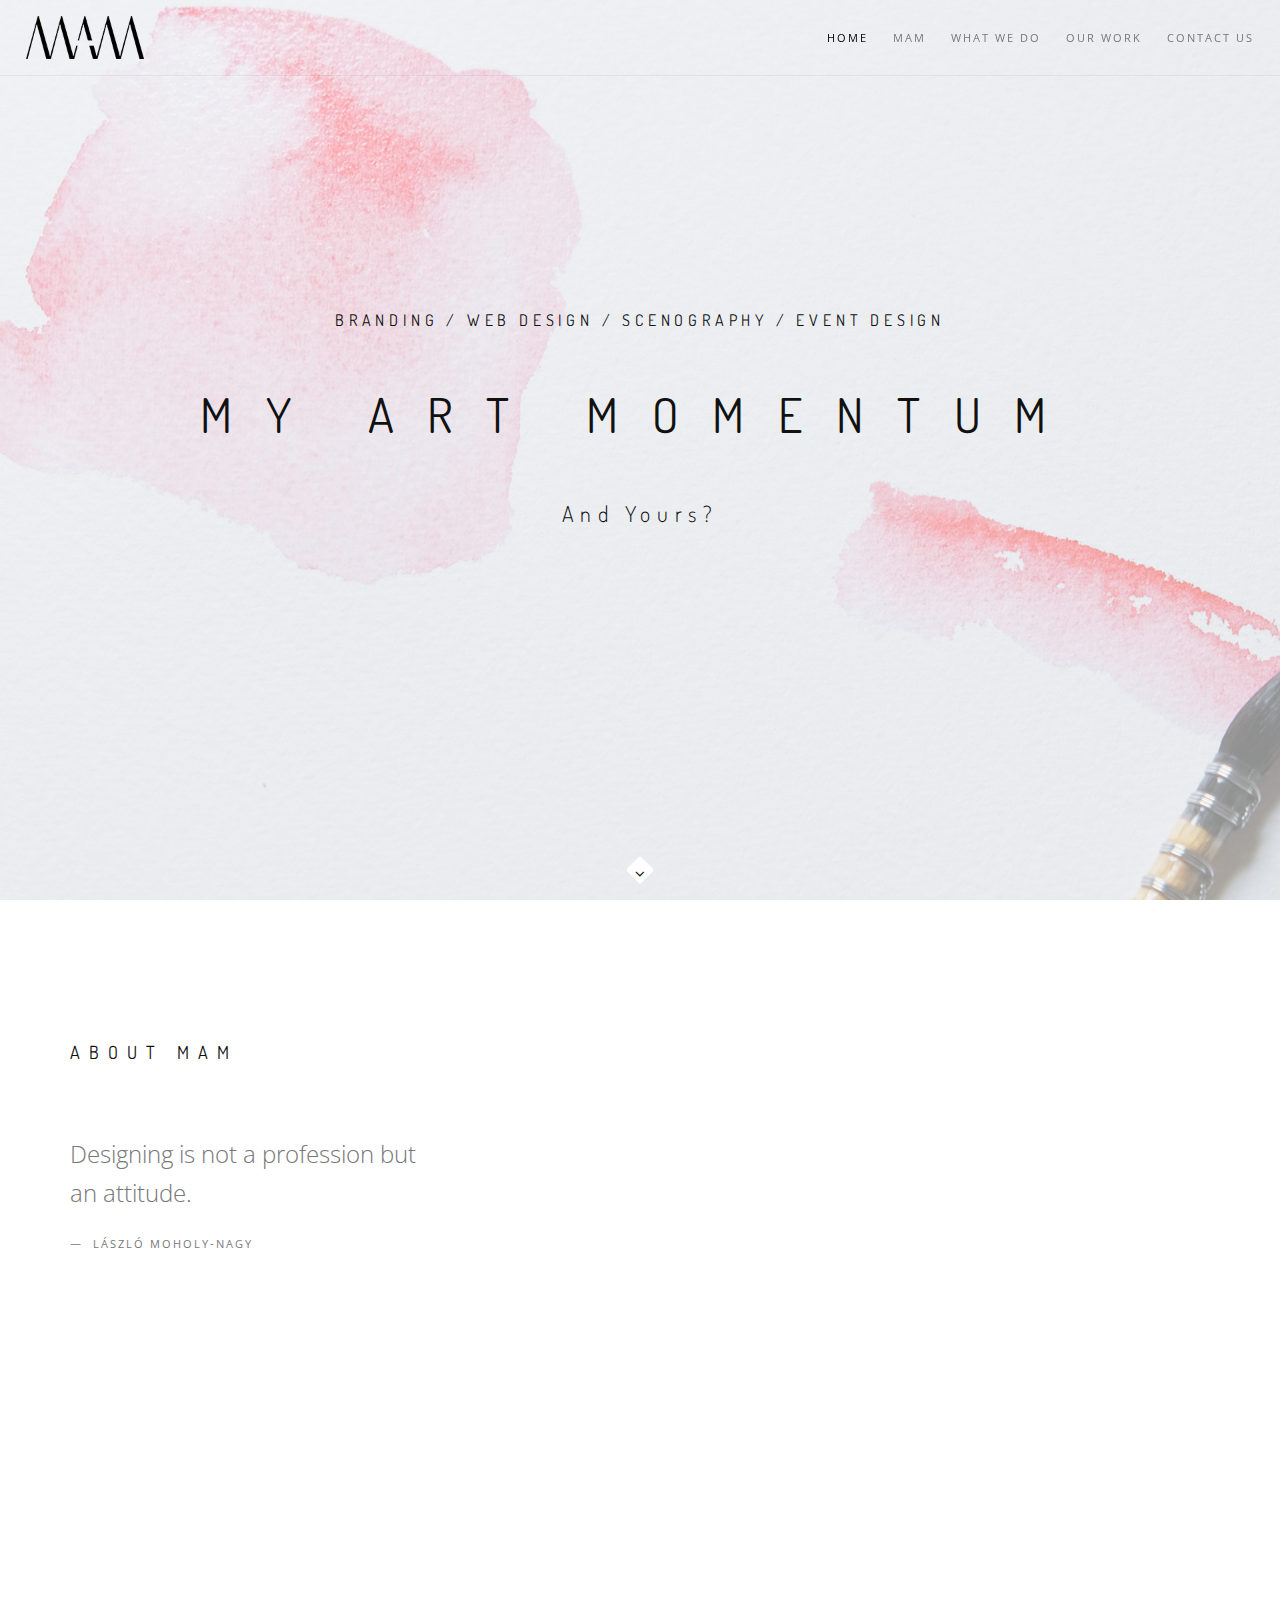
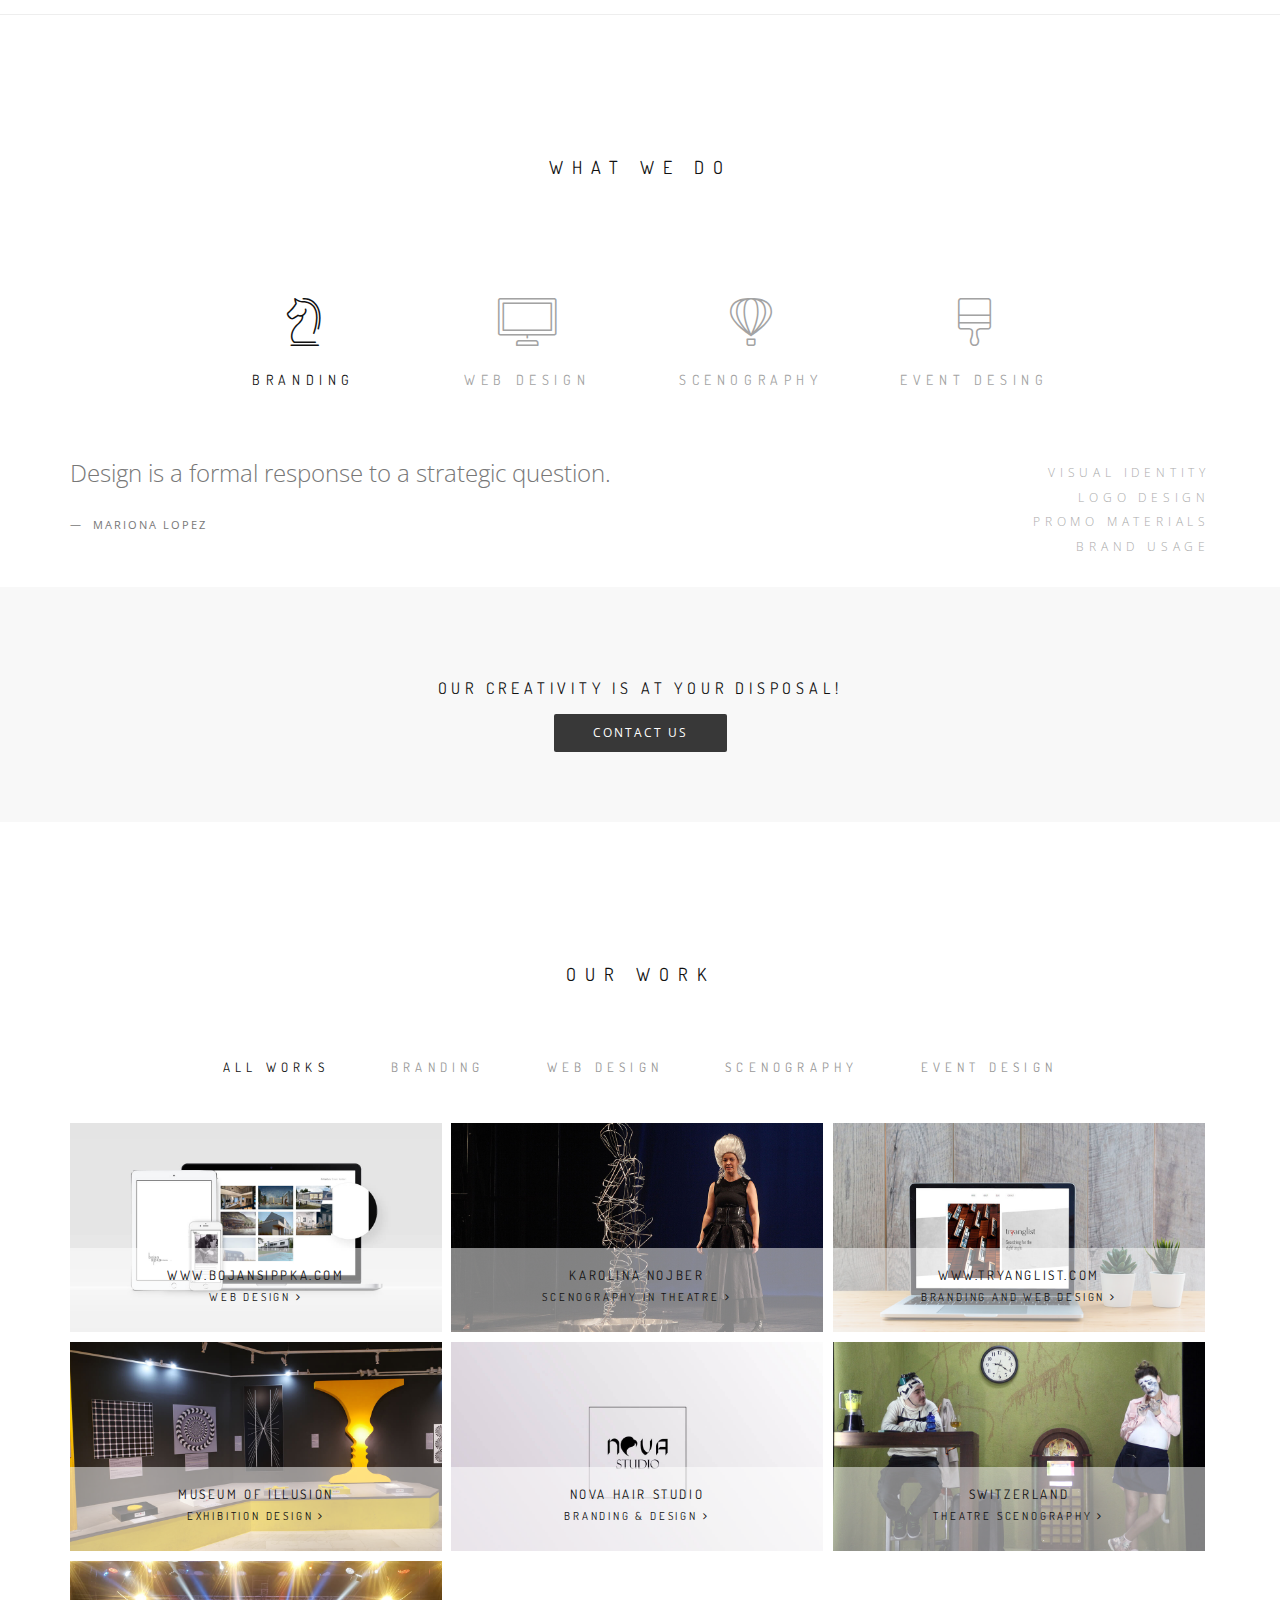
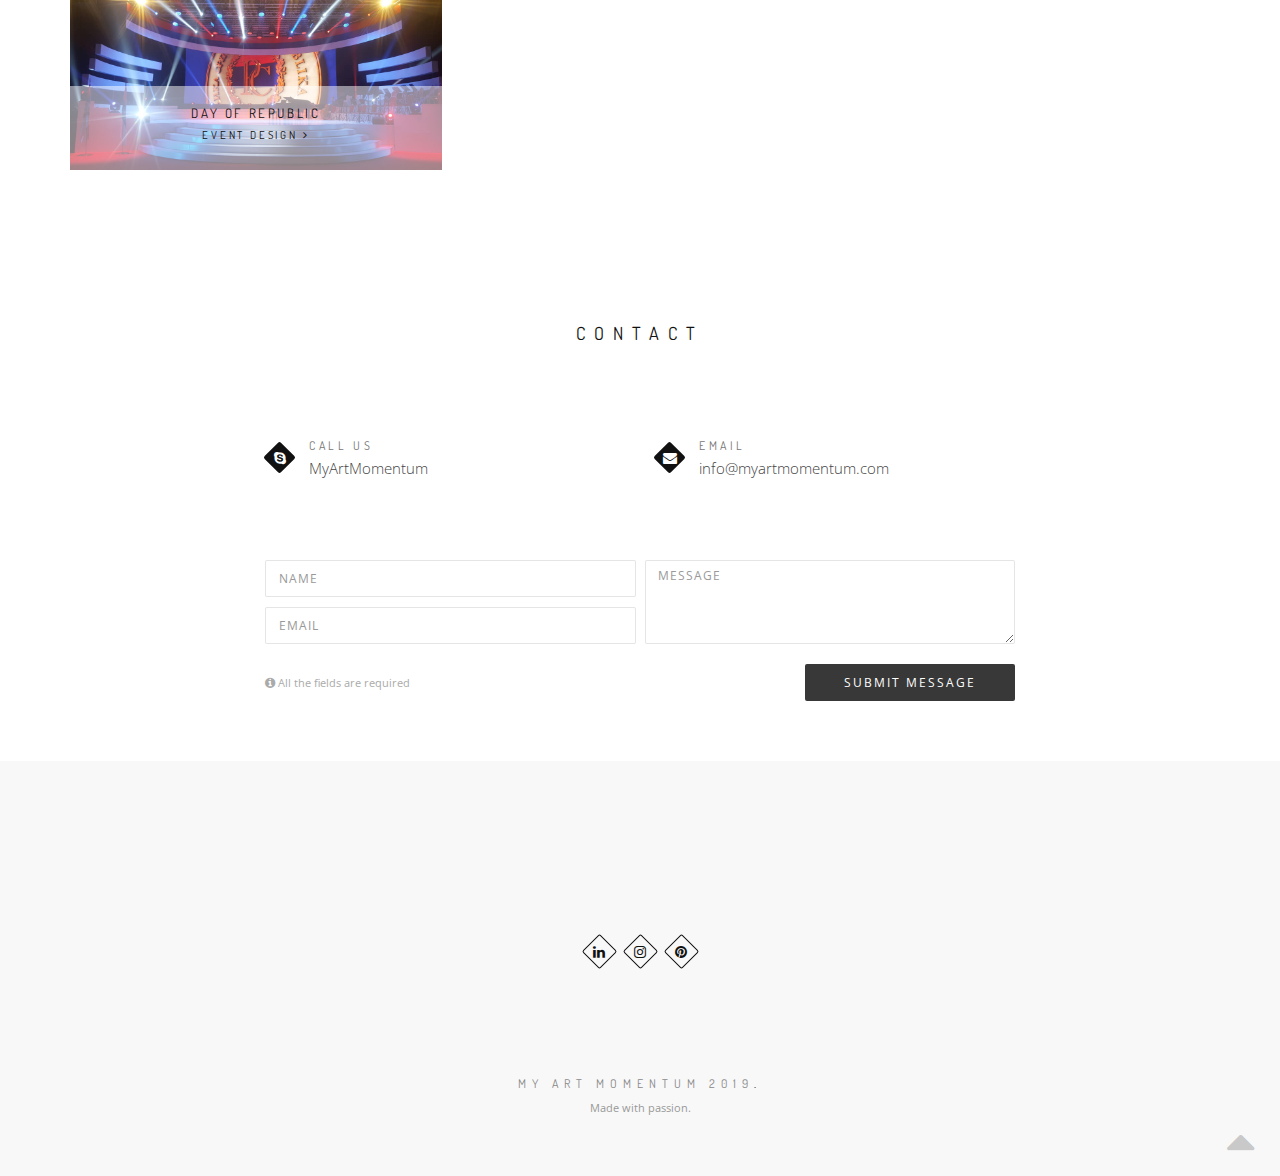
<file: index.html>
<!DOCTYPE html>
<html lang="en">
    <head>
        <title>MAM - My Art Momentum </title>
        <meta name="title" content="MAM, we design your space, webpages, brand, scenography or events">
        <meta name="description" content="By harmony, elegance, and minimalism we bring uniqueness and recognition to your idea. All for your website, brand design, conference or exhibition">
        <meta name="keywords" content="webdesign, WordPress, UI design, UX design, brand design, product design, theatre scenography, movie set, TV set, advertisement set, exhibition design, interior design, ceremony scenography, Dragana Purkovic Macan, Jovana Romcevic Sukalo">
        <meta name="robots" content="index, follow">
        <meta name="language" content="EN">
        <meta http-equiv="Content-Type" content="text/html; charset=utf-8">
        <meta name="language" content="English">
        <meta name="author" content="My Art Momentum">
        <meta name="reply-to" content="info@myartmomentum.com">
        <!--[if IE]><meta http-equiv='X-UA-Compatible' content='IE=edge,chrome=1'><![endif]-->
        <meta name="viewport" content="width=device-width, initial-scale=1.0, maximum-scale=1.0" />
        
        <meta property="og:title" content="My Art Momentum - Design your Space">
        <meta property="og:site_name" content="My Art Momentum ">
        <meta property="og:url" content="www.myartmomentum.com">
        <meta property="og:description" content="By harmony, elegance, and minimalism we bring uniqueness and recognition to your idea. All for your website, brand design, conference or exhibition">
        <meta property="og:type" content="website">
        <meta property="og:image" content="http://myartmomentum.com/images/og-mam.jpg">
        <!-- Global site tag (gtag.js) - Google Analytics -->
        <script async src="https://www.googletagmanager.com/gtag/js?id=UA-151022266-1"></script>
        <script>
        window.dataLayer = window.dataLayer || [];
        function gtag(){dataLayer.push(arguments);}
        gtag('js', new Date());

        gtag('config', 'UA-151022266-1');
        </script>

        <!-- Favicons -->
        <link rel="shortcut icon" href="images/favicon.png">

        <!-- CSS -->
        <link rel="stylesheet" href="css/bootstrap.min.css">
        <link rel="stylesheet" href="css/style.css">
        <link rel="stylesheet" href="css/style-responsive.css">
        <link rel="stylesheet" href="css/animate.min.css">
        <link rel="stylesheet" href="css/vertical-rhythm.min.css">
        <link rel="stylesheet" href="css/owl.carousel.css">
        <link rel="stylesheet" href="css/magnific-popup.css">        
        
    </head>
    <body class="appear-animate">
        
        <!-- Page Loader -->        
        <div class="page-loader">
            <div class="loader">Loading...</div>
        </div>
        <!-- End Page Loader -->
        
        <!-- Page Wrap -->
        <div class="page" id="top">
            
            <!-- Home Section -->
            <section class="home-section bg-gray bg-light-alfa-50 parallax-2" data-background="images/full-width-images/bg-MAM.jpg" id="home">
                <div class="js-height-full">
                    
                    <!-- Hero Content -->
                    <div class="home-content container">
                        <div class="home-text">
                            
                            <h1 class="hs-line-8 no-transp font-alt mb-50 mb-xs-30">
                                Branding / Web Design / Scenography / Event Design
                            </h1>
                            
                            <h2 class="hs-line-14 font-alt mb-50 mb-xs-30">
                                My Art Momentum
                            </h2>
                            
                            <div class="local-scroll">
                                <a href="#contact" class="big-icon-link font-alt small-title"><h3 class="small-title">And Yours?</h3></a>
                            </div>
                            
                        </div>
                    </div>
                    <!-- End Hero Content -->
                    
                    <!-- Scroll Down -->
                    <div class="local-scroll">
                        <a href="#about" class="scroll-down"><i class="fa fa-angle-down scroll-down-icon"></i></a>
                    </div>
                    <!-- End Scroll Down -->
                    
                </div>
            </section>
            <!-- End Home Section -->
            
            <!-- Navigation panel -->
            <nav class="main-nav transparent stick-fixed">
                <div class="full-wrapper relative clearfix">
                    <!-- Logo ( * your text or image into link tag *) -->
                    <div class="nav-logo-wrap local-scroll">
                        <a href="#top" class="logo">
                            <img src="images/logo-dark.png" alt="logo" />
                        </a>
                    </div>
                    <div class="mobile-nav">
                        <i class="fa fa-bars"></i>
                    </div>
                    <!-- Main Menu -->
                    <div class="inner-nav desktop-nav">
                        <ul class="clearlist scroll-nav local-scroll">
                            <li class="active"><a href="#home">Home</a></li>
                            <li><a href="#about">MAM</a></li>
                            <li><a href="#services">What we do</a></li>
                            <li><a href="#portfolio">Our Work</a></li>
                            <li><a href="#contact">Contact Us</a></li>
                            
                        </ul>
                    </div>
                </div>
            </nav>
            <!-- End Navigation panel -->
            
            
            <!-- About Section -->
            <section class="page-section" id="about">
                <div class="container relative">
                    
                    <h2 class="section-title font-alt align-left mb-70 mb-sm-40">
                        About MAM
                    </h2>
                    <div class="row">
                            <div class="col-md-4">
                                    <blockquote>
                                        <p>
                                            Designing is not a profession but an attitude.
                                        </p>
                                        <footer>
                                            László Moholy-Nagy
                                        </footer>
                                    </blockquote>
                                </div>
                        
                        <!-- Team item -->
                        <div class="col-sm-4 mb-xs-30 wow fadeInUp">
                            <div class="team-item">
                                
                                <div class="team-item-image">
                                    
                                    <img src="images/team/jo-architect.jpg" alt="Jovana ROmcevic Sukalo" />
                                    
                                    <div class="team-item-detail">
                                        
                                        <h4 class="font-alt normal">Architect & Designer</h4>
                                        <h5>
                                                Virtual spaces are my passion. 
                                                </br>
                                                By harmony, elegance, and minimalism I bring uniqueness and recognition to your idea.
                                        </h5>
                                        
                                        <p>
                                                I have over 8 years of experience in web design, user experience design, branding, product design, and marketing. 
                                                </br>
                                                I am able to complete your story and make it visible in the virtual world. 
                                        </p>
                                        
                                        <div class="team-social-links">
                                            <a href="https://www.linkedin.com/in/joromcevicsukalo/" target="_blank"><i class="fa fa-linkedin"></i></a>
                                            <a href="https://www.instagram.com/jovanaromcevicshukalo/" target="_blank"><i class="fa fa-instagram"></i></a>
                                        </div>
                                        
                                    </div>
                                </div>
                                
                                <div class="team-item-descr font-alt">
                                    
                                    <div class="team-item-name">
                                        Jovana Romčević Šukalo
                                    </div>
                                    
                                    <div class="team-item-role">
                                        Architect & Designer <span class="fa-angle-right fa"></span>
                                    </div>
                                    
                                </div>
                                
                            </div>
                        </div>
                        <!-- End Team item -->
                        
                        <!-- Team item -->
                        <div class="col-sm-4 mb-xs-30 wow fadeInUp" data-wow-delay="0.1s">
                            <div class="team-item">
                                
                                <div class="team-item-image">
                                    
                                    <img src="images/team/dragana-scenographer.jpg" alt="Dragana Purkovic Macan" />
                                    
                                    <div class="team-item-detail">
                                        
                                        <h4 class="font-alt normal">Scenographer & Painter </h4>
                                        
                                        <h5>
                                            Space and art are my passion. 
                                            </br>
                                            By harmony, elegance, and minimalism I bring uniqueness and recognition to your idea.
                                        </h5>
                                        
                                        <p>   
                                            I have 18 years of experience in scenic design for theatre, events,  ceremonies, TV and movie sets, exhibitions design, and painting.

                                            </br>
                                            I am able to complete your story and make it visually recognizable.
                                        </p>
                                        
                                        <div class="team-social-links">
                                            <a href="https://www.pinterest.com/dpurkovic/" target="_blank"><i class="fa fa-pinterest"></i></a>
                                            <a href="https://www.instagram.com/draganamacan/" target="_blank"><i class="fa fa-instagram"></i></a>
                                        </div>
                                        
                                    </div>
                                </div>
                                
                                <div class="team-item-descr font-alt">
                                    
                                    <div class="team-item-name">
                                        Dragana Purković Macan
                                    </div>
                                    
                                    <div class="team-item-role">
                                        Scenographer & Painter <span class="fa-angle-right fa"></span>
                                    </div>
                                    
                                </div>
                                
                            </div>
                        </div>
                        <!-- End Team item -->
                        
                        
                    </div>
                    
                    
                </div>
            </section>
            <!-- End About Section -->
            
            <!-- Divider -->
            <hr class="mt-0 mb-0 "/>
            <!-- End Divider -->
            
            <!-- Services Section -->
            <section class="page-section" id="services">
                <div class="container relative">
                    
                    <h2 class="section-title font-alt mb-70 mb-sm-40">
                        What We Do
                    </h2>
                    
                    <!-- Nav tabs -->
                    <ul class="nav nav-tabs tpl-alt-tabs font-alt pt-30 pt-sm-0 pb-30 pb-sm-0">
                        <li class="active">
                            <a href="#service-branding" data-toggle="tab">
                                
                                <div class="alt-tabs-icon">
                                    <span class="icon-strategy"></span>
                                </div>
                                Branding
                            </a>
                        </li>
                        <li>
                            <a href="#service-web-design" data-toggle="tab">
                                
                                <div class="alt-tabs-icon">
                                    <span class="icon-desktop"></span>
                                </div>
                                
                                Web Design
                            </a>
                        </li>
                        <li>
                            <a href="#service-development" data-toggle="tab">
                                
                                <div class="alt-tabs-icon">
                                    <span class="icon-hotairballoon"></span>
                                </div>
                                
                                Scenography
                            </a>
                        </li>
                        <li>
                            <a href="#service-photography" data-toggle="tab">
                                
                                <div class="alt-tabs-icon">
                                    <span class="icon-paintbrush"></span>
                                </div>
                                
                                Event Desing
                            </a>
                        </li>
                    </ul>
                    <!-- End Nav tabs -->
                    
                    <!-- Tab panes -->
                    <div class="tab-content tpl-tabs-cont">
                        
                        <!-- Service Item -->
                        <div class="tab-pane fade in active" id="service-branding">
                            
                            <div class="section-text">
                                <div class="row">
                                    <div class="col-md-6 mb-md-40 mb-xs-30">
                                        <blockquote class="mb-0">
                                            <p>
                                                Design is a formal response to a strategic question.
                                            </p>
                                            <footer>
                                                Mariona Lopez
                                            </footer>
                                        </blockquote>
                                    </div>
                                    <div class="col-md-6 mb-md-40 mb-xs-30">
                                        <div class="team-item-role align-right">Visual Identity</div>
                                        <div class="team-item-role align-right">Logo Design</div>
                                        <div class="team-item-role align-right">Promo Materials</div>
                                        <div class="team-item-role align-right">Brand Usage</div>
                                    </div>
                                </div>
                            </div>
                            
                        </div>
                        <!-- End Service Item -->
                        
                        <!-- Service Item -->
                        <div class="tab-pane fade" id="service-web-design">
                            
                            <div class="section-text">
                                <div class="row">
                                    <div class="col-md-6 mb-md-40 mb-xs-30">
                                        <blockquote class="mb-0">
                                            <p>
                                                Design adds value faster than it adds costs.
                                            </p>
                                            <footer>
                                                Joel Spolsky
                                            </footer>
                                        </blockquote>
                                    </div>
                                    <div class="col-md-6 mb-md-40 mb-xs-30">
                                        <div class="team-item-role align-right">Websites</div>
                                        <div class="team-item-role align-right">Web Applications</div>
                                        <div class="team-item-role align-right">WordPress</div>
                                        <div class="team-item-role align-right">Custom Website Design</div>
                                    </div>
                                </div>
                            </div>
                            
                        </div>
                        <!-- End Service Item -->
                        
                        <!-- Service Item -->
                        <div class="tab-pane fade" id="service-development">
                            
                            <div class="section-text">
                                <div class="row">
                                    <div class="col-md-6 mb-md-40 mb-xs-30">
                                        <blockquote class="mb-0">
                                            <p>
                                                    Without an unending search for the key to the secret of creativity, there is no creation. It’s necessary always to begin again. And that is beautiful.
                                            </p>
                                            <footer>
                                                Josef Svoboda
                                            </footer>
                                        </blockquote>
                                    </div>
                                    <div class="col-md-6 mb-md-40 mb-xs-30">
                                        <div class="team-item-role align-right">Scenic Dsign for Theatre</div>
                                        <div class="team-item-role align-right">Film Sets</div>
                                        <div class="team-item-role align-right">TV Sets</div>
                                        <div class="team-item-role align-right">Advertisement Sets</div>
                                    </div>
                                </div>
                            </div>
                            
                        </div>
                        <!-- End Service Item -->
                        
                        <!-- Service Item -->
                        <div class="tab-pane fade" id="service-photography">
                            
                            <div class="section-text">
                                <div class="row">
                                    <div class="col-md-6 mb-md-40 mb-xs-30">
                                        <blockquote class="mb-0">
                                            <p>
                                                Every great design begins with an even better story.
                                            </p>
                                            <footer>
                                                    Lorinda Mamo,
                                            </footer>
                                        </blockquote>
                                    </div>
                                    <div class="col-md-6 mb-md-40 mb-xs-30">
                                        <div class="team-item-role align-right">Scenic Dsign for Events</div>
                                        <div class="team-item-role align-right">Exhibition Dsign</div>
                                        <div class="team-item-role align-right">Conference Design</div>
                                        <div class="team-item-role align-right">Scenic Design for Ceremonies</div>
                                    </div>
                                </div>
                            </div>
                            
                        </div>
                        <!-- End Service Item -->
                        
                    </div>
                    <!-- End Tab panes -->
                    
                </div>
            </section>
            <!-- End Services Section -->
            <!-- Call Action Section -->
            <section class="small-section bg-gray-lighter">
                    <div class="container relative">
                        
                        <div class="align-center">
                            <h3 class="newsletter-label font-alt">Our creativity is at your disposal!</h3>
                            <div class="local-scroll">
                                <a href="#contact" class="btn btn-mod btn-medium btn-round mb-xs-10 btn-medium btn-round">Contact Us</a>
                            </div>
                        </div>
                        
                    </div>
                </section>
                <!-- End Call Action Section -->
            
            <!-- Portfolio Section -->
            <section class="page-section" id="portfolio">
                <div class="container relative">
                    
                    <h2 class="section-title font-alt mb-70 mb-sm-40">
                        Our Work
                    </h2>
                    
                    <!-- Works Filter -->                    
                    <div class="works-filter font-alt align-center">
                        <a href="#" class="filter active" data-filter="*">All works</a>
                        <a href="#branding" class="filter" data-filter=".branding">Branding</a>
                        <a href="#design" class="filter" data-filter=".design">Web Design</a>
                        <a href="#scenography" class="filter" data-filter=".scenography">Scenography</a>
                        <a href="#eventdesign" class="filter" data-filter=".eventdesign">Event Design</a>
                    </div>                    
                    <!-- End Works Filter -->
                    
                    <!-- Works Grid -->
                    <ul class="works-grid work-grid-3 work-grid-gut clearfix font-alt hover-white hide-titles" id="work-grid">
                        
                        <!-- Work Item (Lightbox) -->
                        <li class="work-item mix design">
                            <a href="" class="work-lightbox-link-sipka mfp-image">
                                <div class="work-img">
                                    <img src="images/portfolio/bojansipka/1.jpg" alt="Bojan Sipka Arhitekta" />
                                </div>
                                <div class="work-intro">
                                    <h3 class="work-title">www.bojansippka.com</h3>
                                    <div class="work-descr">
                                        Web Design <span class="fa-angle-right fa"></span>
                                    </div>
                                </div>
                            </a>
                        </li>
                        <!-- End Work Item -->

                        <!-- Work Item (External Page) -->
                        <li class="work-item mix scenography architecture">
                            <a href="" class="work-lightbox-link-karolinanojber">
                                <div class="work-img">
                                    <img class="work-img" src="images/portfolio/karolinanojber/1.jpg" alt="Karolina Nojber" />
                                </div>
                                <div class="work-intro">
                                    <h3 class="work-title">Karolina Nojber</h3>
                                    <div class="work-descr">
                                        Scenography in Theatre <span class="fa-angle-right fa"></span>
                                    </div>
                                </div>
                            </a>
                        </li>
                        <!-- End Work Item -->

                        <!-- Work Item (External Page) -->
                        <!-- <li class="work-item mix scenography architecture eventdesign">
                            <a href="" class="work-lightbox-link-conference">
                                <div class="work-img">
                                    <img class="work-img" src="images/portfolio/conference/1.jpg" alt="Work" />
                                </div>
                                <div class="work-intro">
                                    <h3 class="work-title">International Conference on Tourism and Investment</h3>
                                    <div class="work-descr">
                                        Conference
                                    </div>
                                </div>
                            </a>
                        </li> -->
                        <!-- End Work Item -->

                         <!-- Work Item (External Page) -->
                         <li class="work-item mix branding design">
                                <a href="" class="work-lightbox-link-tryanglist">
                                    <div class="work-img">
                                        <img class="work-img" src="images/portfolio/tryanglist/2.jpg" alt="Tryanglist" />
                                    </div>
                                    <div class="work-intro">
                                        <h3 class="work-title">www.tryanglist.com</h3>
                                        <div class="work-descr">
                                            Branding and Web Design <span class="fa-angle-right fa"></span>
                                        </div>
                                    </div>
                                </a>
                            </li>
                            <!-- End Work Item -->

                         <!-- Work Item (External Page) -->
                         <li class="work-item mix architcture scenography">
                            <a href="" class="work-lightbox-link-illusion">
                                <div class="work-img">
                                    <img class="work-img" src="images/portfolio/museumOfIllusion/2.jpg" alt="Museum Of Illusion" />
                                </div>
                                <div class="work-intro">
                                    <h3 class="work-title">Museum Of Illusion</h3>
                                    <div class="work-descr">
                                        Exhibition Design <span class="fa-angle-right fa"></span>
                                    </div>
                                </div>
                            </a>
                        </li>
                        <!-- End Work Item -->

                         <!-- Work Item (External Page) -->
                         <li class="work-item mix branding design architecture">
                                <a href="" class="work-ext-link-nova">
                                    <div class="work-img">
                                        <img class="work-img" src="images/portfolio/nova/1.jpg" alt="Nova Hair Studio" />
                                    </div>
                                    <div class="work-intro">
                                        <h3 class="work-title">Nova Hair Studio</h3>
                                        <div class="work-descr">
                                            Branding & Design <span class="fa-angle-right fa"></span>
                                        </div>
                                    </div>
                                </a>
                            </li>
                            <!-- End Work Item -->
                        
                        <!-- Work Item (External Page) -->
                        <li class="work-item mix scenography">
                            <a href="" class="work-lightbox-link-switzerland">
                                <div class="work-img">
                                    <img class="work-img" src="images/portfolio/switzerland/1.jpg" alt="Switzerland" />
                                </div>
                                <div class="work-intro">
                                    <h3 class="work-title">Switzerland</h3>
                                    <div class="work-descr">
                                        Theatre Scenography <span class="fa-angle-right fa"></span>
                                    </div>
                                </div>
                            </a>
                        </li>
                        <!-- End Work Item -->

                        <!-- Work Item (External Page) -->
                        <li class="work-item mix scenography eventdesign">
                            <a href="" class="work-ext-link-dayOfRepublic">
                                <div class="work-img">
                                    <img class="work-img" src="images/portfolio/dayOfRepublic/2.jpg" alt="Day of Republic" />
                                </div>
                                <div class="work-intro">
                                    <h3 class="work-title">Day Of Republic</h3>
                                    <div class="work-descr">
                                        Event Design <span class="fa-angle-right fa"></span>
                                    </div>
                                </div>
                            </a>
                        </li>
                        <!-- End Work Item -->
                    
                        
                    </ul>
                    <!-- End Works Grid -->
                    
                </div>
            </section>
            <!-- End Portfolio Section -->
            
            
            
            
            
            
            <!-- Contact Section -->
            <section class="page-section" id="contact">
                <div class="container relative">
                    
                    <h2 class="section-title font-alt mb-70 mb-sm-40">
                        Contact
                    </h2>
                    
                    <div class="row mb-60 mb-xs-40">
                        
                        <div class="col-md-8 col-md-offset-2">
                            <div class="row">
                                
                                <!-- Phone -->
                                <div class="col-sm-6 col-lg-6 pt-20 pb-20 pb-xs-0">
                                    <div class="contact-item">
                                        <div class="ci-icon">
                                            <i class="fa fa-skype"></i>
                                        </div>
                                        <div class="ci-title font-alt">
                                            Call Us
                                        </div>
                                        <div class="ci-text">
                                            MyArtMomentum
                                        </div>
                                    </div>
                                </div>
                                <!-- End Phone -->
                                
                                <!-- Email -->
                                <div class="col-sm-6 col-lg-6 pt-20 pb-20 pb-xs-0">
                                    <div class="contact-item">
                                        <div class="ci-icon">
                                            <i class="fa fa-envelope"></i>
                                        </div>
                                        <div class="ci-title font-alt">
                                            Email
                                        </div>
                                        <div class="ci-text">
                                            <a href="mailto:info@myartmomentum.com">info@myartmomentum.com</a>
                                        </div>
                                    </div>
                                </div>
                                <!-- End Email -->
                                
                            </div>
                        </div>
                        
                    </div>


                    
                    <!-- Contact Form -->                            
                    <div class="row">
                        <div class="col-md-8 col-md-offset-2">
                            
                            <form class="form contact-form"  action="https://formspree.io/xvopwgoe" method="POST">
                                <div class="clearfix">
                                    
                                    <div class="cf-left-col">
                                        
                                        <!-- Name -->
                                        <div class="form-group">
                                            <input type="text" name="name" id="name" class="input-md round form-control" placeholder="Name" pattern=".{3,100}" required>
                                        </div>
                                        
                                        <!-- Email -->
                                        <div class="form-group">
                                            <input type="email" name="email" id="email" class="input-md round form-control" placeholder="Email" pattern=".{5,100}" required>
                                        </div>
                                        
                                    </div>
                                    
                                    <div class="cf-right-col">
                                        
                                        <!-- Message -->
                                        <div class="form-group">                                            
                                            <textarea name="message" id="message" class="input-md round form-control" style="height: 84px;" placeholder="Message"></textarea>
                                        </div>
                                        
                                    </div>
                                    
                                </div>
                                
                                <div class="clearfix">
                                    
                                    <div class="cf-left-col">
                                        
                                        <!-- Inform Tip -->                                        
                                        <div class="form-tip pt-20">
                                            <i class="fa fa-info-circle"></i> All the fields are required
                                        </div>
                                        
                                    </div>
                                    
                                    <div class="cf-right-col">
                                        
                                        <!-- Send Button -->
                                        <div class="align-right pt-10">
                                            <button class="submit_btn btn btn-mod btn-medium btn-round" type="submit">Submit Message</button>
                                        </div>
                                        
                                    </div>
                                    
                                </div>
                                
                                
                                
                                <div id="result"></div>
                            </form>
                            
                        </div>
                    </div>
                    <!-- End Contact Form -->
                    
                </div>
            </section>
            <!-- End Contact Section -->
            
            
            
            <!-- Foter -->
            <footer class="page-section bg-gray-lighter footer pb-60">
                <div class="container">
                    
                    <!-- Footer Logo -->
                    <div class="local-scroll mb-30 wow fadeInUp" data-wow-duration="1.2s">
                        <a href="#top"><img src="images/logo-dark.png" width="78" height="36" alt="Logo" /></a>
                    </div>
                    <!-- End Footer Logo -->
                    
                    <!-- Social Links -->
                    <div class="footer-social-links mb-110 mb-xs-60">
                        <a href="https://www.linkedin.com/company/myartmomentum" title="LinkedIn+" target="_blank"><i class="fa fa-linkedin"></i></a>
                        <a href="https://www.instagram.com/myartmomentum_/" title="Instagram" target="_blank"><i class="fa fa-instagram"></i></a>
                        <a href="https://www.pinterest.com/myartmomentum/" title="Pinterest" target="_blank"><i class="fa fa-pinterest"></i></a>
                    </div>
                    <!-- End Social Links -->  
                    
                    <!-- Footer Text -->
                    <div class="footer-text">
                        
                        <!-- Copyright -->
                        <div class="footer-copy font-alt">
                            <a href="#portfolio" >My Art Momentum 2019</a>.
                        </div>
                        <!-- End Copyright -->
                        
                        <div class="footer-made">
                            Made with passion.
                        </div>
                        
                    </div>
                    <!-- End Footer Text --> 
                    
                 </div>
                 
                 
                 <!-- Top Link -->
                 <div class="local-scroll">
                     <a href="#top" class="link-to-top"><i class="fa fa-caret-up"></i></a>
                 </div>
                 <!-- End Top Link -->
                 
            </footer>
            <!-- End Foter -->
            
        
        
        
        </div>
        <!-- End Page Wrap -->
        
        
        <!-- JS -->
        <script type="text/javascript" src="js/jquery-1.11.2.min.js"></script>
        <script type="text/javascript" src="js/jquery.easing.1.3.js"></script>
        <script type="text/javascript" src="js/bootstrap.min.js"></script>        
        <script type="text/javascript" src="js/SmoothScroll.js"></script>
        <script type="text/javascript" src="js/jquery.scrollTo.min.js"></script>
        <script type="text/javascript" src="js/jquery.localScroll.min.js"></script>
        <script type="text/javascript" src="js/jquery.viewport.mini.js"></script>
        <script type="text/javascript" src="js/jquery.countTo.js"></script>
        <script type="text/javascript" src="js/jquery.appear.js"></script>
        <script type="text/javascript" src="js/jquery.sticky.js"></script>
        <script type="text/javascript" src="js/jquery.parallax-1.1.3.js"></script>
        <script type="text/javascript" src="js/jquery.fitvids.js"></script>
        <script type="text/javascript" src="js/owl.carousel.min.js"></script>
        <script type="text/javascript" src="js/isotope.pkgd.min.js"></script>
        <script type="text/javascript" src="js/imagesloaded.pkgd.min.js"></script>
        <script type="text/javascript" src="js/jquery.magnific-popup.min.js"></script>
        <script type="text/javascript" src="js/wow.min.js"></script>
        <script type="text/javascript" src="js/masonry.pkgd.min.js"></script>
        <script type="text/javascript" src="js/jquery.simple-text-rotator.min.js"></script>
        <script type="text/javascript" src="js/all.js"></script>
        <script type="text/javascript" src="js/jquery.ajaxchimp.min.js"></script>        
        <!--[if lt IE 10]><script type="text/javascript" src="js/placeholder.js"></script><![endif]-->
        
    </body>
</html>
</file>
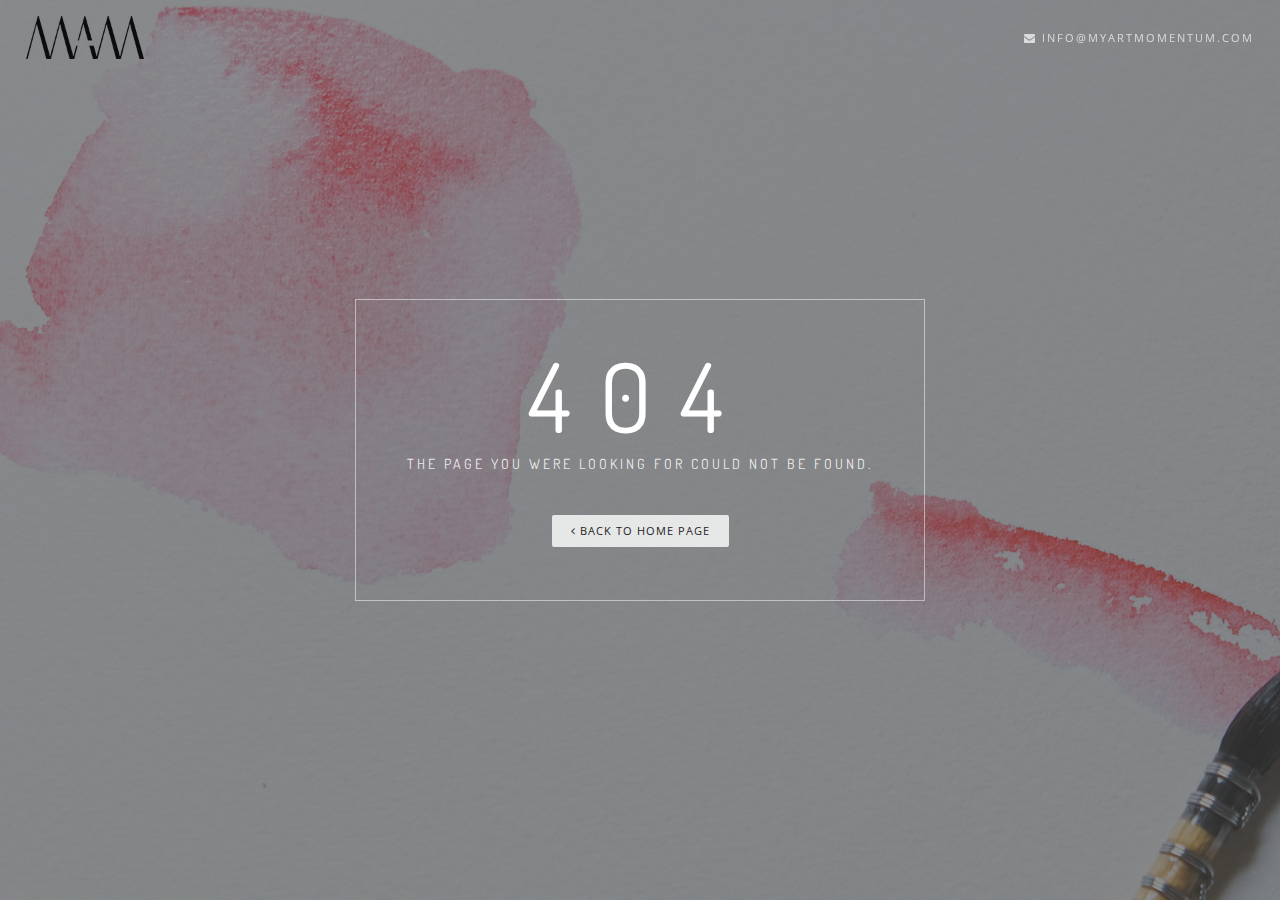
<file: pages-404.html>
<!DOCTYPE html>
<html lang="en" >
    <head>
        <title>MAM - My Art Momentum </title>
        <meta name="title" content="MAM - My Art Momentum - Space is our Passion">
        <meta name="description" content="By harmony, elegance, and minimalism we bring uniqueness and recognition to your idea. All for your website, brand design, conference or exhibition">
        <meta name="keywords" content="web design, WordPress, UI design, UX design, brand design, product design, theatre scenography, movie set, TV set, advertisement set, exhibition design, interior design, ceremony scenography">
        <meta name="robots" content="index, follow">
        <meta http-equiv="Content-Type" content="text/html; charset=utf-8">
        <meta name="language" content="English">
        <meta name="author" content="My Art Momentum">
        <!--[if IE]><meta http-equiv='X-UA-Compatible' content='IE=edge,chrome=1'><![endif]-->
        <meta name="viewport" content="width=device-width, initial-scale=1.0, maximum-scale=1.0" />
        
        <meta property="og:title" content="My Art Momentum - Design your Space">
        <meta property="og:site_name" content="My Art Momentum ">
        <meta property="og:url" content="www.myartmomentum.com">
        <meta property="og:description" content="By harmony, elegance, and minimalism we bring uniqueness and recognition to your idea. All for your website, brand design, conference or exhibition">
        <meta property="og:type" content="website">
        <meta property="og:image" content="http://myartmomentum.com/images/og-mam.jpg">
        <!-- Favicons -->
        <link rel="shortcut icon" href="images/favicon.png">

        <!-- CSS -->
        <link rel="stylesheet" href="css/bootstrap.min.css">
        <link rel="stylesheet" href="css/style.css">
        <link rel="stylesheet" href="css/style-responsive.css">
        <link rel="stylesheet" href="css/animate.min.css">
        <link rel="stylesheet" href="css/vertical-rhythm.min.css">
        <link rel="stylesheet" href="css/owl.carousel.css">
        <link rel="stylesheet" href="css/magnific-popup.css">        
        
    </head>
    <body class="appear-animate">
        
        <!-- Page Loader -->        
        <div class="page-loader">
            <div class="loader">Loading...</div>
        </div>
        <!-- End Page Loader -->
        
        <!-- Page Wrap -->
        <div class="page" id="top">
            
            <!-- Home Section -->
            <section class="home-section bg-dark-alfa-50 parallax-2" data-background="images/full-width-images/bg-MAM.jpg">
                <div class="js-height-full">
                    
                    <!-- Hero Content -->
                    <div class="home-content container">
                        <div class="home-text">
                            <div class="hs-cont">
                                
                                <!-- Headings -->
                                <div class="hs-wrap">
                                    
                                    <div class="hs-line-13 font-alt mb-10">
                                        404
                                    </div>
                                    
                                    <div class="hs-line-4 font-alt mb-40">
                                        The page you were looking for could not be found.
                                    </div>
                                    
                                    <div class="local-scroll">                                        
                                        <a href="index.html" class="btn btn-mod btn-w btn-round btn-small"><i class="fa fa-angle-left"></i> Back To Home Page</a>                                        
                                    </div>
                                    
                                </div>
                                <!-- End Headings -->
                                
                            </div>
                        </div>
                    </div>
                    <!-- End Hero Content -->
                    
                </div>
            </section>
            <!-- End Home Section -->
            
            
            <!-- Navigation panel -->
            <nav class="main-nav dark transparent stick-fixed">
                <div class="full-wrapper relative clearfix">
                    <!-- Logo ( * your text or image into link tag *) -->
                    <div class="nav-logo-wrap local-scroll">
                        <a href="intro.html" class="logo">
                            <img src="images/logo-dark.png" alt="" />
                        </a>
                    </div>
                    <div class="mobile-nav">
                        <i class="fa fa-bars"></i>
                    </div>
                    <!-- Main Menu -->
                    <div class="inner-nav desktop-nav">
                        <ul class="clearlist scroll-nav local-scroll">
                            <li class="active"><a href="mailto:info@myartmomentum.com"><i class="fa fa-envelope"></i> info@myartmomentum.com</a></li>
                           
                            
                        </ul>
                    </div>
                </div>
            </nav>
            <!-- End Navigation panel -->
        
        
        </div>
        <!-- End Page Wrap -->
        
        
        <!-- JS -->
        <script type="text/javascript" src="js/jquery-1.11.2.min.js"></script>
        <script type="text/javascript" src="js/jquery.easing.1.3.js"></script>
        <script type="text/javascript" src="js/bootstrap.min.js"></script>        
        <script type="text/javascript" src="js/SmoothScroll.js"></script>
        <script type="text/javascript" src="js/jquery.scrollTo.min.js"></script>
        <script type="text/javascript" src="js/jquery.localScroll.min.js"></script>
        <script type="text/javascript" src="js/jquery.viewport.mini.js"></script>
        <script type="text/javascript" src="js/jquery.countTo.js"></script>
        <script type="text/javascript" src="js/jquery.appear.js"></script>
        <script type="text/javascript" src="js/jquery.sticky.js"></script>
        <script type="text/javascript" src="js/jquery.parallax-1.1.3.js"></script>
        <script type="text/javascript" src="js/jquery.fitvids.js"></script>
        <script type="text/javascript" src="js/owl.carousel.min.js"></script>
        <script type="text/javascript" src="js/isotope.pkgd.min.js"></script>
        <script type="text/javascript" src="js/imagesloaded.pkgd.min.js"></script>
        <script type="text/javascript" src="js/jquery.magnific-popup.min.js"></script>
        <script type="text/javascript" src="js/wow.min.js"></script>
        <script type="text/javascript" src="js/masonry.pkgd.min.js"></script>
        <script type="text/javascript" src="js/jquery.simple-text-rotator.min.js"></script>
        <script type="text/javascript" src="js/all.js"></script>
        <script type="text/javascript" src="js/contact-form.js"></script>
        <script type="text/javascript" src="js/jquery.ajaxchimp.min.js"></script>        
        <!--[if lt IE 10]><script type="text/javascript" src="js/placeholder.js"></script><![endif]-->
        
    </body>
</html>
</file>
<file: css/style.css>
@charset "utf-8";
/*------------------------------------------------------------------
[Master Stylesheet]

Project:    Rhythm
Version:    2.12
Last change:    31.05.2019
Primary use:    MultiPurpose Template  
-------------------------------------------------------------------*/

@import "font-awesome.min.css";
@import "et-line.css";
@import url(https://fonts.googleapis.com/css?family=Open+Sans:400italic,700italic,400,300,700);
@import url(https://fonts.googleapis.com/css?family=Dosis:300,400,700);

/*------------------------------------------------------------------
[Table of contents]

1. Common styles
2. Page loader / .page-loader
3. Typography
4. Buttons
5. Forms fields
6. Home sections / .home-section
    6.1. Home content
    6.2. Scroll down icon
    6.3. Headings styles
7. Compact bar / .nav-bar-compact
8. Classic menu bar / .main-nav
9. Sections styles / .page-section, .small-section, .split-section
10. Alternative services / .alt-service-grid
11. Team / .team-grid
12. Features
13. Benefits (Process)
14. Counters
15. Portfolio / #portfolio
    15.1. Works filter
    15.2. Works grid
    15.3. Works full view
16. Banner section
17. Testimonial
    18.1. Logotypes
18. Post previews (news section)
19. Newsletter
20. Contact section
    20.1. Contact form
21. Bottom menu / .bot-menu
22. Google maps  /.google-map
23. Footer / .footer
24. Blog
    24.1. Pagination
    24.2. Comments
    24.3. Sidebar
25. Shop
26. Pricing
27. Shortcodes
    27.1. Owl Carousel
    27.2. Tabs
    27.3. Tabs minimal
    27.4. Alert messages
    27.5. Accordion
    27.6. Toggle
    27.7. Progress bars
    27.8. Font icons examples
    27.9. Intro page
28. Special demos
29. Bootstrap multicolumn grid


/*------------------------------------------------------------------
# [Color codes]

# Black (active elements, links, text) #111
# Gray (text) #777
# Dark #111
# Dark Lighter #252525
# Gray BG #f4f4f4
# Gray BG Lighter #f8f8f8
# Mid grey #5f5f5f
# Borders #e9e9e9

# */


/*------------------------------------------------------------------
[Typography]

Body:               14px/1.6 "Open Sans", arial, sans-serif;
Headers:            Dosis, arial, sans-serif;
Serif:              "Times New Roman", Times, serif;
Section Title:      35px/1.3 "Open Sans", arial, sans-serif;
Section Heading:    24px/1.3 "Open Sans", arial, sans-serif;
Section Text:       15px/1.7 "Open Sans", arial, sans-serif;

-------------------------------------------------------------------*/


/* ==============================
   Common styles
   ============================== */
  
.align-center{ text-align:center !important; }
.align-left{ text-align:left !important;}
.align-right{ text-align:right !important; }
.left{float:left !important;}
.right{float:right !important;}
.relative{position:relative;}
.hidden{display:none;}
.inline-block{display:inline-block;}
.white{ color: #fff !important; }
.black{ color: #111 !important; }
.color{ color: #e41919 !important; }
.glass{ opacity: .5; };
.image-fullwidth img{
    width: 100%;
}
.stick-fixed{
    position: fixed !important;
    top: 0;
    left: 0;
}
.round{
    -webkit-border-radius: 2px !important;
    -moz-border-radius: 2px !important;
    border-radius: 2px !important;
}

::-moz-selection{ color: #fff; background:#000; }
::-webkit-selection{ color: #fff;    background:#000; }
::selection{ color: #fff;    background:#000; }

.animate, .animate *{
    -webkit-transition: all 0.27s cubic-bezier(0.000, 0.000, 0.580, 1.000);  
    -moz-transition: all 0.27s cubic-bezier(0.000, 0.000, 0.580, 1.000); 
    -o-transition: all 0.27s cubic-bezier(0.000, 0.000, 0.580, 1.000);
    -ms-transition: all 0.27s cubic-bezier(0.000, 0.000, 0.580, 1.000); 
    transition: all 0.27s cubic-bezier(0.000, 0.000, 0.580, 1.000);
}
.no-animate, .no-animate *{
    -webkit-transition: 0 none !important;  
    -moz-transition: 0 none !important;  
    -ms-transition: 0 none !important;
    -o-transition: 0 none !important;    
    transition:0 none !important;  
}

.shadow{
    -webkit-box-shadow: 0px 3px 50px rgba(0, 0, 0, .15);
    -moz-box-shadow: 0px 3px 50px rgba(0, 0, 0, .15);
    box-shadow: 0px 3px 50px rgba(0, 0, 0, .15);
}
.white-shadow{
    -webkit-box-shadow: 0px 0px 200px rgba(255, 255, 255, .2);
    -moz-box-shadow: 0px 0px 200px rgba(255, 255, 255, .2);
    box-shadow: 0px 0px 200px rgba(255, 255, 255, .2);
}

.clearlist, .clearlist li {
    list-style: none;
    padding: 0;
    margin: 0;
    background: none;
}

.full-wrapper {
    margin: 0 2%;
}
.container-fluid{
    max-width: 1170px;
    margin: 0 auto;
    padding: 0 20px;
    
    -webkit-box-sizing: border-box;
    -moz-box-sizing: border-box;
    box-sizing: border-box;
}
.container-1400{
    max-width: 1400px;
    margin: 0 auto;
    padding-left: 2%;
    padding-right: 2%;
    -webkit-box-sizing: border-box;
    -moz-box-sizing: border-box;
    box-sizing: border-box;
}
html{
    overflow-y: scroll;
    -ms-overflow-style: scrollbar;
}
html, body{
    height: 100%;
    -webkit-font-smoothing: antialiased;
}
.page{
    overflow: hidden;
}

.body-masked{
    display: none;
    width: 100%;
    height: 100%;
    position: fixed;
    top: 0;
    left: 0;
    background: #fff url(../images/loader.gif) no-repeat center center;
    z-index: 100000;    
}

.mask-delay{
    -webkit-animation-delay: 0.75s;
    -moz-animation-delay: 0.75s;
    animation-delay: 0.75s;
}
.mask-speed{
    -webkit-animation-duration: 0.25s !important;
    -moz-animation-duration: 0.25s !important;
    animation-duration: 0.25s !important;
} 
iframe{
    border: none;
}
a, b, div, ul, li{
    -webkit-tap-highlight-color: rgba(0,0,0,0); 
    -webkit-tap-highlight-color: transparent; 
    -moz-outline-: none;
}
a:focus:not(.focus-visible),
a:active{
    -moz-outline: none;
    outline: none;
}
a:focus.focus-visible,
button:focus.focus-visible{
    -moz-outline: 2px dotted #36a367 !important;
    outline: 2px dotted #36a367 !important;
    outline-offset: 0 !important;
}

img:not([draggable]), embed, object, video{
    max-width: 100%;
    height: auto;
}



/* ==============================
   Page loader
   ============================== */


.page-loader{
    display:block;
    width: 100%;
    height: 100%;
    position: fixed;
    top: 0;
    left: 0;
    background: #fefefe;
    z-index: 100000;    
}

.loader{
    width: 50px;
    height: 50px;
    position: absolute;
    top: 50%;
    left: 50%;
    margin: -25px 0 0 -25px;
    font-size: 10px;
    text-indent: -12345px;
    border-top: 1px solid rgba(0,0,0, 0.08);
    border-right: 1px solid rgba(0,0,0, 0.08);
    border-bottom: 1px solid rgba(0,0,0, 0.08);
    border-left: 1px solid rgba(0,0,0, 0.5);
  
    -webkit-border-radius: 50%;
    -moz-border-radius: 50%;
    border-radius: 50%;
  
    -webkit-animation: spinner 700ms infinite linear;
    -moz-animation: spinner 700ms infinite linear;
    -ms-animation: spinner 700ms infinite linear;
    -o-animation: spinner 700ms infinite linear;
    animation: spinner 700ms infinite linear;
  
    z-index: 100001;
}

@-webkit-keyframes spinner {
  0% {
    -webkit-transform: rotate(0deg);
    -moz-transform: rotate(0deg);
    -ms-transform: rotate(0deg);
    -o-transform: rotate(0deg);
    transform: rotate(0deg);
  }

  100% {
    -webkit-transform: rotate(360deg);
    -moz-transform: rotate(360deg);
    -ms-transform: rotate(360deg);
    -o-transform: rotate(360deg);
    transform: rotate(360deg);
  }
}

@-moz-keyframes spinner {
  0% {
    -webkit-transform: rotate(0deg);
    -moz-transform: rotate(0deg);
    -ms-transform: rotate(0deg);
    -o-transform: rotate(0deg);
    transform: rotate(0deg);
  }

  100% {
    -webkit-transform: rotate(360deg);
    -moz-transform: rotate(360deg);
    -ms-transform: rotate(360deg);
    -o-transform: rotate(360deg);
    transform: rotate(360deg);
  }
}

@-o-keyframes spinner {
  0% {
    -webkit-transform: rotate(0deg);
    -moz-transform: rotate(0deg);
    -ms-transform: rotate(0deg);
    -o-transform: rotate(0deg);
    transform: rotate(0deg);
  }

  100% {
    -webkit-transform: rotate(360deg);
    -moz-transform: rotate(360deg);
    -ms-transform: rotate(360deg);
    -o-transform: rotate(360deg);
    transform: rotate(360deg);
  }
}

@keyframes spinner {
  0% {
    -webkit-transform: rotate(0deg);
    -moz-transform: rotate(0deg);
    -ms-transform: rotate(0deg);
    -o-transform: rotate(0deg);
    transform: rotate(0deg);
  }

  100% {
    -webkit-transform: rotate(360deg);
    -moz-transform: rotate(360deg);
    -ms-transform: rotate(360deg);
    -o-transform: rotate(360deg);
    transform: rotate(360deg);
  }
}



/* ==============================
   Typography
   ============================== */

body{
    color: #111;
    font-size: 14px;
    font-family: "Open Sans", arial, sans-serif;
    line-height: 1.6;    
    -webkit-font-smoothing: antialiased;
}

a{
    color: #111;
    text-decoration: underline;
}
a:hover{
    color: #888;
    text-decoration: underline;
}

h1,h2,h3,h4,h5,h6{
    margin-bottom: 1.3em;
    line-height: 1.4;
    font-weight: 400;
   
}
h1{
    font-size: 32px;
}
h2{
    font-size: 28px;
}
h6{
    font-weight: 700;
}
p{
    margin: 0 0 2em 0;
}
ul, ol{
    margin: 0 0 1.5em 0;
}
blockquote{
    margin: 0 0 3em 0;
    padding: 0;
    border: none;
    background: none;
    font-style: normal;
    line-height: 1.7;
    color: #777;
}
blockquote p{
    margin-bottom: 1em;
    font-size: 24px;
    font-weight: 300;
    font-style: normal;
    line-height: 1.6;
}
blockquote footer{    
    font-size: 11px;
    font-weight: 400;
    text-transform: uppercase;
    letter-spacing: 2px;
}
dl dt{
    margin-bottom: 5px;
}
dl dd{
    margin-bottom: 15px;
}
pre{
    background-color: #f9f9f9;
    border-color: #ddd;

}
hr{
    background-color: rgba(255,255,255, .08);
}
hr.white{
    border-color: rgba(255,255,255, .35);
    background: rgba(255,255,255, .35);
}
hr.black{
    border-color:rgba(0,0,0, .85);
    background: rgba(0,0,0, .85);
}
.uppercase{
    text-transform: uppercase;
    letter-spacing: 1px;
}
.font-alt{
    font-family: Dosis, arial, sans-serif;
    text-transform: uppercase;
    letter-spacing: 0.2em;
}
.serif{
    font-family: "Times New Roman", Times, serif;
    font-style: italic;
    font-weight: normal;
}
.normal{
    font-weight: normal;
}
.strong{
    font-weight: 700 !important;
}
.lead{
    margin: 1em 0 2em 0;
    font-size: 140%;
    line-height: 1.6;
}
.text{        
    font-size: 16px;
    font-weight: 300;
    color: #5f5f5f;
    line-height: 1.8;
}
.text h1,
.text h2,
.text h3,
.text h4,
.text h5,
.text h6{
    color: #111;
}

.dropcap{
    float: left;
    font-size: 3em;
    line-height: 1;
    padding: 2px 8px 2px 0;    
}


.big-icon{
    display: block;
    width: 90px;
    height: 90px;
    margin: 0 auto 20px;
    border: 3px solid #fff;
    text-align: center;
    line-height: 88px;
    font-size: 32px;
    color: rgba(255,255,255, .97);
    
    -webkit-border-radius: 50%;
    -moz-border-radius: 50%;
    border-radius: 50%;
    
    -webkit-transition: all 0.27s cubic-bezier(0.000, 0.000, 0.580, 1.000);  
    -moz-transition: all 0.27s cubic-bezier(0.000, 0.000, 0.580, 1.000); 
    -o-transition: all 0.27s cubic-bezier(0.000, 0.000, 0.580, 1.000);
    -ms-transition: all 0.27s cubic-bezier(0.000, 0.000, 0.580, 1.000); 
    transition: all 0.27s cubic-bezier(0.000, 0.000, 0.580, 1.000);
}
.big-icon .fa-play{
    position: relative;
    left: 4px;
}
.big-icon.big-icon-rs{
    border: none;
    width: auto;
    height: auto;
    font-size: 96px;
}

.big-icon-link{
    display: inline-block;
    text-decoration: none;
}
.big-icon-link:hover{
    border-color: transparent !important;
}
.big-icon-link:hover .big-icon, .big-icon-link:focus{
    border-color: #fff;
    color: #111;
    -webkit-transition: 0 none !important;  
    -moz-transition: 0 none !important;  
    -ms-transition: 0 none !important;
    -o-transition: 0 none !important;    
    transition:0 none !important;  
    text-decoration: none;
}
.big-icon-link:active .big-icon{
    -webkit-transform: scale(0.99);
    -moz-transform: scale(0.99);
    -o-transform: scale(0.99);
    -ms-transform: scale(0.99);
    transform: scale(0.99);
}

.wide-heading{
    display: block;
    margin-bottom: 10px;
    font-size: 48px;
    font-weight: 400;
    letter-spacing: 0.4em;    
    text-align: center;
    text-transform: uppercase;
    opacity: .9;
    
    -webkit-transition: all 0.27s cubic-bezier(0.000, 0.000, 0.580, 1.000);  
    -moz-transition: all 0.27s cubic-bezier(0.000, 0.000, 0.580, 1.000); 
    -o-transition: all 0.27s cubic-bezier(0.000, 0.000, 0.580, 1.000);
    -ms-transition: all 0.27s cubic-bezier(0.000, 0.000, 0.580, 1.000); 
    transition: all 0.27s cubic-bezier(0.000, 0.000, 0.580, 1.000);
}

.big-icon-link:hover,
.big-icon-link:hover .wide-heading{
    color: gray;
    text-decoration: none;
}
.sub-heading{
    font-size: 16px;
    font-style: italic;
    text-align: center;
    line-height: 1.3;
    color: rgba(255,255,255, .75);
}

.big-icon.black{
    color: #000;
    border-color: rgba(0,0,0, .75);
}
.big-icon-link:hover .big-icon.black{
    color: #000;
    border-color: #000;
}
.wide-heading.black{
    color: rgba(0,0,0, .87);
}
.big-icon-link.black:hover,
.big-icon-link:hover .wide-heading.black{
    color: #000;
    text-decoration: none;
}
.sub-heading.black{
    color: rgba(0,0,0, .75);
}



/* ==============================
   Buttons
   ============================== */
  
.btn-mod,
a.btn-mod{
    -webkit-box-sizing: border-box;
    -moz-box-sizing: border-box;
    box-sizing: border-box;
    padding: 4px 13px;
    color: #fff;
    background: rgba(34,34,34, .9);
    border: 2px solid transparent;
    font-size: 11px;
    font-weight: 400;
    text-transform: uppercase;
    text-decoration: none;
    letter-spacing: 2px;
    
    -webkit-border-radius: 0;
    -moz-border-radius: 0;
    border-radius: 0;
    
    -webkit-box-shadow: none;
    -moz-box-shadow: none;
    box-shadow: none;
    
    -webkit-transition: all 0.2s cubic-bezier(0.000, 0.000, 0.580, 1.000);  
    -moz-transition: all 0.2s cubic-bezier(0.000, 0.000, 0.580, 1.000); 
    -o-transition: all 0.2s cubic-bezier(0.000, 0.000, 0.580, 1.000);
    -ms-transition: all 0.2s cubic-bezier(0.000, 0.000, 0.580, 1.000); 
    transition: all 0.2s cubic-bezier(0.000, 0.000, 0.580, 1.000);
}
.btn-mod:hover,
.btn-mod:focus,
a.btn-mod:hover,
a.btn-mod:focus{
    font-weight: 400;
    color: rgba(255,255,255, .85);
    background: rgba(0,0,0, .7);
    text-decoration: none;
    outline: none;
    border-color: transparent;    
    -webkit-box-shadow: none;
    box-shadow: none;
}
.btn-mod:active{
    cursor: pointer !important;
    outline: none !important;
}

.btn-mod.btn-small{
    height: auto;
    padding: 6px 17px;
    font-size: 11px;
    letter-spacing: 1px;
} 
.btn-mod.btn-medium{
    height: auto;
    padding: 8px 37px;
    font-size: 12px;
} 
.btn-mod.btn-large{
    height: auto;
    padding: 12px 45px;
    font-size: 13px;
} 

.btn-mod.btn-glass{
    color: rgba(255,255,255, .75);
    background: rgba(0,0,0, .40);
}
.btn-mod.btn-glass:hover,
.btn-mod.btn-glass:focus{
    color: rgba(255,255,255, 1);
    background: rgba(0,0,0, 1);
}

.btn-mod.btn-border{
    color: #151515;
    border: 2px solid #151515;
    background: transparent;
}
.btn-mod.btn-border:hover,
.btn-mod.btn-border:focus{
    color: #fff;
    border-color: transparent;
    background: #000;
}

.btn-mod.btn-border-c{
    color: #e41919;
    border: 2px solid #e41919;
    background: transparent;
}
.btn-mod.btn-border-c:hover,
.btn-mod.btn-border-c:focus{
    color: #fff;
    border-color: transparent;
    background: #e41919;
}

.btn-mod.btn-border-w{
    color: #fff;
    border: 2px solid rgba(255,255,255, .75);
    background: transparent;
}
.btn-mod.btn-border-w:hover,
.btn-mod.btn-border-w:focus{
    color: #111;
    border-color: transparent;
    background: #fff;
}

.btn-mod.btn-w{
    color: #111;
    background: rgba(255,255,255, .8);
}
.btn-mod.btn-w:hover,
.btn-mod.btn-w:focus{
    color: #111;
    background: #fff;
}

.btn-mod.btn-w-color{
    color: #e41919;
    background: #fff;
}
.btn-mod.btn-w-color:hover,
.btn-mod.btn-w-color:focus{
    color: #151515;
    background: #fff;
}

.btn-mod.btn-gray{
    color: #777;
    background: #e5e5e5;
}
.btn-mod.btn-gray:hover,
.btn-mod.btn-gray:focus{
    color: #444;
    background: #d5d5d5;
}

.btn-mod.btn-color{
    color: #fff;
    background: #e41919;
}
.btn-mod.btn-color:hover,
.btn-mod.btn-color:focus{
    color: #fff;
    background: #e41919;
    opacity: .85;
}

.btn-mod.btn-circle{
    -webkit-border-radius: 30px;
    -moz-border-radius: 30px;
    border-radius: 30px;
}
.btn-mod.btn-round{
    -webkit-border-radius: 2px;
    -moz-border-radius: 2px;
    border-radius: 2px;
}
.btn-icon{
    position: relative;
    border: none;
    overflow: hidden;
}
.btn-icon.btn-small{
    overflow: hidden;
}
.btn-icon > span{
    width: 100%;
    height: 50px;
    line-height: 50px;
    margin-top: -25px;
    position: absolute;
    top: 50%;
    left: 0;
    color: #777;
    font-size: 48px;
    opacity: .2;
    
    -webkit-transition: all 0.2s cubic-bezier(0.000, 0.000, 0.580, 1.000);  
    -moz-transition: all 0.2s cubic-bezier(0.000, 0.000, 0.580, 1.000); 
    -o-transition: all 0.2s cubic-bezier(0.000, 0.000, 0.580, 1.000);
    -ms-transition: all 0.2s cubic-bezier(0.000, 0.000, 0.580, 1.000); 
    transition: all 0.2s cubic-bezier(0.000, 0.000, 0.580, 1.000);
}
.btn-icon:hover > span{
    opacity: 0;
    
    -webkit-transform: scale(2);
    -moz-transform: scale(2);
    -o-transform: scale(2);
    -ms-transform: scale(2);
    transform: scale(2);
}
.btn-icon > span.white{
    color: #fff;
}
.btn-icon > span.black{
    color: #000;
}
.btn-full{
    width: 100%;
}


/* ==============================
   Forms fields
   ============================== */

.form input[type="text"],
.form input[type="email"],
.form input[type="number"],
.form input[type="url"],
.form input[type="search"],
.form input[type="tel"],
.form input[type="password"],
.form input[type="date"],
.form input[type="color"],
.form select{
    display: inline-block;
    height: 27px;
    vertical-align: middle;
    font-size: 11px;
    font-weight: 400;
    text-transform: uppercase;
    letter-spacing: 1px;
    color: #777;
    border: 1px solid rgba(0,0,0, .1);
    padding-left: 7px;
    padding-right: 7px;
    
    -webkit-border-radius: 0;
    -moz-border-radius: 0;
    border-radius: 0;
    
    -webkit-box-shadow: none;
    -moz-box-shadow: none;
    box-shadow: none;
    
    -moz-box-sizing: border-box;
    -webkit-box-sizing: border-box;
    box-sizing: border-box;
    
    -webkit-transition: all 0.2s cubic-bezier(0.000, 0.000, 0.580, 1.000);  
    -moz-transition: all 0.2s cubic-bezier(0.000, 0.000, 0.580, 1.000); 
    -o-transition: all 0.2s cubic-bezier(0.000, 0.000, 0.580, 1.000);
    -ms-transition: all 0.2s cubic-bezier(0.000, 0.000, 0.580, 1.000); 
    transition: all 0.2s cubic-bezier(0.000, 0.000, 0.580, 1.000);
}
.form select{
    font-size: 12px;
}
.form select[multiple]{
    height: auto;
}
.form input[type="text"]:hover,
.form input[type="email"]:hover,
.form input[type="number"]:hover,
.form input[type="url"]:hover,
.form input[type="search"]:hover,
.form input[type="tel"]:hover,
.form input[type="password"]:hover,
.form input[type="date"]:hover,
.form input[type="color"]:hover,
.form select:hover{
    border-color: rgba(0,0,0, .2);
}
.form input[type="text"]:focus,
.form input[type="email"]:focus,
.form input[type="number"]:focus,
.form input[type="url"]:focus,
.form input[type="search"]:focus,
.form input[type="tel"]:focus,
.form input[type="password"]:focus,
.form input[type="date"]:focus,
.form input[type="color"]:focus,
.form select:focus{
    color: #111;
    border-color: rgba(0,0,0, .7);
    
    -webkit-box-shadow: 0 0 3px rgba(0,0,0, .3);
    -moz-box-shadow: 0 0 3px rgba(0,0,0, .3);
    box-shadow: 0 0 3px rgba(0,0,0, .3);
    outline: none;
}
.form input[type="text"].input-lg,
.form input[type="email"].input-lg,
.form input[type="number"].input-lg,
.form input[type="url"].input-lg,
.form input[type="search"].input-lg,
.form input[type="tel"].input-lg,
.form input[type="password"].input-lg,
.form input[type="date"].input-lg,
.form input[type="color"].input-lg,
.form select.input-lg{
    height: 46px;
    padding-left: 15px;
    padding-right: 15px;
    font-size: 13px;
}
.form input[type="text"].input-md,
.form input[type="email"].input-md,
.form input[type="number"].input-md,
.form input[type="url"].input-md,
.form input[type="search"].input-md,
.form input[type="tel"].input-md,
.form input[type="password"].input-md,
.form input[type="date"].input-md,
.form input[type="color"].input-md,
.form select.input-md{
    height: 37px;
    padding-left: 13px;
    padding-right: 13px;
    font-size: 12px;
}
.form input[type="text"].input-sm,
.form input[type="email"].input-sm,
.form input[type="number"].input-sm,
.form input[type="url"].input-sm,
.form input[type="search"].input-sm,
.form input[type="tel"].input-sm,
.form input[type="password"].input-sm,
.form input[type="date"].input-sm,
.form input[type="color"].input-sm,
.form select.input-sm{
    height: 31px;
    padding-left: 10px;
    padding-right: 10px;
}
.form textarea{
    font-size: 12px;
    font-weight: 400;
    text-transform: uppercase !important;
    letter-spacing: 1px;
    color: #777;
    border-color: rgba(0,0,0, .1);
    outline: none;
    
    -webkit-box-shadow: none;
    -moz-box-shadow: none;
    box-shadow: none;
    
    -webkit-border-radius: 0;
    -moz-border-radius: 0;
    border-radius: 0;
}
.form textarea:hover{
    border-color: rgba(0,0,0, .2);
}
.form textarea:focus{
    color: #111;
    border-color: rgba(0,0,0, .7);
    -webkit-box-shadow: 0 0 3px rgba(21,21,21, .3);
    -moz-box-shadow: 0 0 3px rgba(21,21,21, .3);
    box-shadow: 0 0 3px rgba(21,21,21, .3);
}

.form .form-group{
    margin-bottom: 10px;
}

.form input.error{
    border-color: #e41919;
}
.form div.error{
    margin-top: 20px;
    padding: 13px 20px;
    text-align: center;
    background: rgba(228,25,25, .75);
    color: #fff;
}
.form div.success{
    margin-top: 20px;
    padding: 13px 20px;
    text-align: center;
    background: rgba(50,178,95, .75);
    color: #fff;
}

.form-tip{
    font-size: 11px;
    color: #aaa;
}
.form-tip .fa{
    font-size: 12px;
}


/* ==============================
   Home sections
   ============================== */
  
/*
 * Header common styles
 */

.home-section{
    width: 100%;
    display: block;    
    position: relative;
    overflow: hidden;
    background-repeat: no-repeat;
    background-attachment: fixed;
    background-position: center center;
    -webkit-background-size: cover;
    -moz-background-size: cover;
    -o-background-size: cover;
    background-size: cover;
}

.home-content{
    display: table;
    width: 100%;
    height: 100%;
    text-align: center;
}


/* Home content */

.home-content{
    position: relative;
}
.home-text{
    display: table-cell;
    height: 100%;
    vertical-align: middle;
}

/* Scroll down icon */

@-webkit-keyframes scroll-down-anim {
    0%{ bottom: 2px; }
    50%{ bottom: 7px; }
    100%{ bottom: 2px; }
}
@-moz-keyframes scroll-down-anim {
    0%{ bottom: 2px; }
    50%{ bottom: 7px; }
    100%{ bottom: 2px; }
}
@-o-keyframes scroll-down-anim {
    0%{ bottom: 2px; }
    50%{ bottom: 7px; }
    100%{ bottom: 2px; }
}
@keyframes scroll-down-anim {
    0%{ bottom: 2px; }
    50%{ bottom: 7px; }
    100%{ bottom: 2px; }
}

.scroll-down{
    width: 40px;
    height: 40px;
    margin-left: -20px;
    position: absolute;
    bottom: 20px;
    left: 50%;
    text-align: center;
    text-decoration: none;
    
    -webkit-transition: all 500ms cubic-bezier(0.250, 0.460, 0.450, 0.940); 
    -moz-transition: all 500ms cubic-bezier(0.250, 0.460, 0.450, 0.940); 
    -o-transition: all 500ms cubic-bezier(0.250, 0.460, 0.450, 0.940); 
    transition: all 500ms cubic-bezier(0.250, 0.460, 0.450, 0.940); 

}

.scroll-down:before{
    display: block;
    content: "";
    width: 20px;
    height: 20px;
    margin: 0 0 0 -10px;
    position: absolute;
    bottom: 0;
    left: 50%;
    background: #fff;
    
    -webkit-border-radius: 2px;
    -moz-border-radius: 2px;
    border-radius: 2px;
    
    -webkit-transform: rotate(45deg);
    -moz-transform: rotate(45deg);
    -o-transform: rotate(45deg);
    -ms-transform: rotate(45deg);
    transform: rotate(45deg);
    
    -webkit-transition: all 500ms cubic-bezier(0.250, 0.460, 0.450, 0.940); 
    -moz-transition: all 500ms cubic-bezier(0.250, 0.460, 0.450, 0.940); 
    -o-transition: all 500ms cubic-bezier(0.250, 0.460, 0.450, 0.940); 
    transition: all 500ms cubic-bezier(0.250, 0.460, 0.450, 0.940);
    
    z-index: 1;
}

.scroll-down:hover:before{
    opacity: .6;
}


.scroll-down-icon{
    display: block;
    width: 10px;
    height: 10px;
    margin-left: -5px;
    position: absolute;
    left: 50%;
    bottom: 4px;
    color: #111;
    font-size: 15px;

    -webkit-animation: scroll-down-anim 1s infinite;
    -moz-animation: scroll-down-anim 1s infinite;
    -o-animation: scroll-down-anim 1s infinite;
    animation: scroll-down-anim 1s infinite; 
    
   
   z-index: 2;
}


/*
 * HTML5 BG VIdeo
 */

.bg-video-wrapper{
    position: absolute;
    width: 100%;
    height: 100%;
    top: 0px;
    left: 0px;
    z-index: 0;
} 
.bg-video-overlay{
    position: absolute;
    width: 100%;
    height: 100%;
    top: 0px;
    left: 0px;
}
.bg-video-wrapper video{
    max-width: inherit;
    height: inherit;
    z-index: 0;
} 
a.bg-video-button-muted{
    position: absolute;
    bottom: 0;
    left: 15px;    
    font-size: 28px;
    color: #fff;  
    opacity: .75;    
    z-index: 1000;
}


/* 
 * Headings styles
 */


.hs-wrap{
    max-width: 570px;
    margin: 0 auto;
    padding: 47px 30px 53px;
    position: relative;
    text-align: center;    
    
    -moz-box-sizing: border-box;
    -webkit-box-sizing: border-box;
    box-sizing: border-box;
    
    border: 1px solid rgba(255,255,255, .5);
}

.hs-wrap-1{
    max-width: 350px;
    margin: 0 auto;
    position: relative;
    text-align: center;
    
    -moz-box-sizing: border-box;
    -webkit-box-sizing: border-box;
    box-sizing: border-box;
}

.hs-line-1{
    margin-top: 0;
    position: relative;
    text-transform: uppercase;
    font-size: 30px;
    font-weight: 400;
    letter-spacing: 51px;
    color: #fff;
    opacity: .9;
}
.hs-line-2{
    margin-top: 0;
    position: relative;
    font-size: 72px;
    font-weight: 400;
    text-transform: uppercase;
    letter-spacing: 0.085em;
    line-height: 1.3;
    color: rgba(255,255,255, .85);
}
.hs-line-3{
    margin-top: 0;
    position: relative;
    font-size: 13px;
    font-weight: 700;
    text-transform: uppercase;
    letter-spacing: 2px;
    color: rgba(255,255,255, .7);
}

.hs-line-4{
    margin-top: 0;
    position: relative;
    font-size: 14px;
    font-weight: 400;
    text-transform: uppercase;
    letter-spacing: 3px;
    color: rgba(255,255,255, .85);
}
.hs-line-5{
    margin-top: 0;
    position: relative;
    font-size: 62px;
    font-weight: 400;
    line-height: 1.2;
    text-transform: uppercase;
    letter-spacing: 0.32em;
    opacity: .85;
}
.hs-line-6{
    margin-top: 0;
    position: relative;
    font-size: 19px;
    font-weight: 300;
    line-height: 1.2;
    opacity: .35;
}
.hs-line-6.no-transp{
    opacity: 1;
}
.hs-line-7{
    margin-top: 0;
    position: relative;
    font-size: 64px;
    font-weight: 800;
    text-transform: uppercase;
    letter-spacing: 2px;
    line-height: 1.2;
}
.hs-line-8{
    margin-top: 0;
    position: relative;
    font-size: 16px;
    font-weight: 400;
    letter-spacing: 0.3em;
    line-height: 1.2;
    opacity: .75;
}
.hs-line-8.no-transp{
    opacity: 1;
}

.hs-line-9{
    margin-top: 0;
    position: relative;
    font-size: 96px;
    font-weight: 800;
    text-transform: uppercase;
    letter-spacing: 2px;
    line-height: 1.2;
}
.hs-line-10{
    margin-top: 0;
    display: inline-block;
    position: relative;
    padding: 15px 24px;
    background: rgba(0,0,0, .75);
    font-size: 12px;
    font-weight: 400;
    text-transform: uppercase;
    letter-spacing: 2px;
    color: rgba(255,255,255, .85);
}
.hs-line-10 > span{
    margin: 0 10px;
}
.hs-line-10.highlight{
    background: #e41919;
    opacity: .65;
}
.hs-line-10.transparent{
    background: none;
    color: #aaa;
    padding: 0;
}
.hs-line-11{
    margin-top: 0;
    position: relative;
    font-size: 30px;
    font-weight: 400;
    text-transform: uppercase;
    letter-spacing: 0.5em;
    line-height: 1.8;
    opacity: .9;
}
.hs-line-12{
    margin-top: 0;
    position: relative;
    font-size: 80px;
    font-weight: 400;
    line-height: 1.2;
    text-transform: uppercase;
    letter-spacing: 0.4em;
}
.hs-line-13{
    margin-top: 0;
    position: relative;
    font-size: 96px;
    font-weight: 400;
    line-height: 1;
    text-transform: uppercase;
    letter-spacing: 0.3em;
}
.hs-line-14{
    margin-top: 0;
    position: relative;
    font-size: 48px;
    font-weight: 400;
    line-height: 1.4;
    text-transform: uppercase;
    letter-spacing: 0.7em;
}
.hs-line-15{
    margin-top: 0;
    position: relative;
    font-size: 36px;
    font-weight: 400;
    text-transform: uppercase;
    letter-spacing: 0.2em;
    line-height: 1.3;
}
.no-transp{
    opacity: 1 !important;
}

.fullwidth-galley-content{
    position: absolute;
    top: 0;
    left: 0;
    width: 100%;
    z-index: 25;
}

/* ==============================
   Top bar
   ============================== */
  
.top-bar{
    min-height: 40px;
    background: #fbfbfb;
    border-bottom: 1px solid rgba(0,0,0, .05);
    font-size: 11px;
    letter-spacing: 1px;
}

/*
 * Top links
 */

.top-links{
    list-style: none;
    margin: 0;
    padding: 0;
    text-transform: uppercase;
}
.top-links li{
    float: left;
    border-left: 1px solid rgba(0,0,0, .05);
}
.top-links li:last-child{
    border-right: 1px solid rgba(0,0,0, .05);
}
.top-links li .fa{
    font-size: 14px;
    position: relative;
    top: 1px;
}
.top-links li .tooltip{
    text-transform: none;
    letter-spacing: normal;
    z-index: 2003;
    
}
.top-links li a{
    display: block;
    min-width: 40px;
    height: 40px;
    line-height: 40px;
    padding: 0 10px;
    text-decoration: none;
    text-align: center;
    color: #999;
    
    -webkit-box-sizing: border-box;
    -moz-box-sizing: border-box;
    box-sizing: border-box;
    
    -webkit-transition: all 0.1s cubic-bezier(0.000, 0.000, 0.580, 1.000);  
    -moz-transition: all 0.1s cubic-bezier(0.000, 0.000, 0.580, 1.000); 
    -o-transition: all 0.1s cubic-bezier(0.000, 0.000, 0.580, 1.000);
    -ms-transition: all 0.1s cubic-bezier(0.000, 0.000, 0.580, 1.000); 
    transition: all 0.1s cubic-bezier(0.000, 0.000, 0.580, 1.000);
}
.top-links li a:hover{
    color: #555;
    background-color: rgba(0,0,0, .02);
}

/*
 * Top bar dark
 */

.top-bar.dark{
    background-color: #333;
    border-bottom: none;
}
.top-bar.dark .top-links li,
.top-bar.dark .top-links li:last-child{
    border-color: rgba(255,255,255, .07);
}
.top-bar.dark .top-links li a{
    color: #aaa;
}
.top-bar.dark .top-links li a:hover{
    color: #ccc;
    background-color: rgba(255,255,255, .05);
}


/* ==============================
   Classic menu bar
   ============================== */


/* Logo (in navigation panel)*/

.nav-logo-wrap{
    float: left;
    margin-right: 20px;
}
.nav-logo-wrap .logo{
    display: table-cell;
    vertical-align: middle;
    max-width: 118px;
    height: 75px;
    
    -webkit-transition: all 0.27s cubic-bezier(0.000, 0.000, 0.580, 1.000);  
    -moz-transition: all 0.27s cubic-bezier(0.000, 0.000, 0.580, 1.000); 
    -o-transition: all 0.27s cubic-bezier(0.000, 0.000, 0.580, 1.000);
    -ms-transition: all 0.27s cubic-bezier(0.000, 0.000, 0.580, 1.000); 
    transition: all 0.27s cubic-bezier(0.000, 0.000, 0.580, 1.000);
}
.nav-logo-wrap .logo img{
    max-height: 100%;
}
.nav-logo-wrap .logo:before,
.nav-logo-wrap .logo:after{
    display: none;
}
.logo,
a.logo:hover{
    font-family: Dosis, arial, sans-serif;
    font-size: 18px;
    font-weight: 400 !important;
    text-transform: uppercase;
    letter-spacing: 0.2em;
    text-decoration: none;
    color: rgba(0,0,0, .9);
}

/*
 * Desktop nav
 */

.main-nav{
    width: 100%;
    height: 75px !important;
    position: relative;
    top: 0;
    left: 0;
    text-align: left;
    background: rgba(255,255,255, .97);
    
    -webkit-box-shadow: 0 1px 0 rgba(0,0,0,.05);
    -moz-box-shadow: 0 1px 0 rgba(0,0,0,.05);
    box-shadow:  0 1px 0 rgba(0,0,0,.05);
    
    z-index: 1030;
    
    -webkit-transition: height 0.27s cubic-bezier(0.000, 0.000, 0.580, 1.000);  
    -moz-transition: height 0.27s cubic-bezier(0.000, 0.000, 0.580, 1.000); 
    -o-transition: height 0.27s cubic-bezier(0.000, 0.000, 0.580, 1.000);
    -ms-transition: height 0.27s cubic-bezier(0.000, 0.000, 0.580, 1.000); 
    transition: height 0.27s cubic-bezier(0.000, 0.000, 0.580, 1.000);
}


.small-height{
    height: 55px !important;
}
.small-height .inner-nav ul li a{
    height: 55px !important;
    line-height: 55px !important;
}
.inner-nav{
    display: inline-block;
    position: relative;
    float: right;
}
.inner-nav ul{
    float: right;
    margin: auto;
    font-size: 11px;
    font-weight: 400;
    letter-spacing: 1px;
    text-transform: uppercase;
    text-align: center;
    line-height: 1.3;
}
.inner-nav ul li {
    float: left;
    margin-left: 30px;
    position: relative;
}
.inner-nav ul li a{
    color: #777;
    letter-spacing: 2px;
    display: inline-block;
    -moz-box-sizing: border-box;
    -webkit-box-sizing: border-box;
    box-sizing: border-box;
    text-decoration: none;
    
    -webkit-transition: all 0.27s cubic-bezier(0.000, 0.000, 0.580, 1.000);  
    -moz-transition: all 0.27s cubic-bezier(0.000, 0.000, 0.580, 1.000); 
    -o-transition: all 0.27s cubic-bezier(0.000, 0.000, 0.580, 1.000);
    -ms-transition: all 0.27s cubic-bezier(0.000, 0.000, 0.580, 1.000); 
    transition: all 0.27s cubic-bezier(0.000, 0.000, 0.580, 1.000);
}
.inner-nav ul > li:first-child > a{

}  
.inner-nav ul li a:hover,
.inner-nav ul li a.active{
    color: #000;
    text-decoration: none;
}



/* Menu sub */

.mn-sub{
    display: none;
    width: 200px;
    position: absolute;
    top: 100%;
    left: 0;
    padding: 0;
    background: rgba(30,30,30, .97);
}
.mn-sub li{
    display: block;
    width: 100%;
    margin: 0 !important;
}
.inner-nav ul li .mn-sub li a{
    display: block;
    width: 100%;
    height: auto !important;
    line-height: 1.3 !important;
    position: relative;
    -moz-box-sizing: border-box;
    box-sizing: border-box;
    margin: 0;
    padding: 11px 15px;
    font-size: 13px;
    text-align: left;
    text-transform: none;    
    border-left: none;
    border-right: none;
    letter-spacing: 0;
    color: #b0b0b0 !important;
    cursor: pointer;
}

.mobile-on .mn-has-multi > li:last-child > a{
    border-bottom: 1px solid rgba(255,255,255, .065) !important;
}

.mn-sub li a:hover,
.inner-nav ul li .mn-sub li a:hover,
.mn-sub li a.active{
    background: rgba(255,255,255, .09);
    color: #f5f5f5 !important;
}

.mn-sub li ul{
    left: 100%;
    right: auto;
    top: 0;
    border-left: 1px solid rgba(255,255,255, .07);
}
.inner-nav > ul > li:last-child .mn-sub,
.inner-nav li .mn-sub.to-left{
    left: auto;
    right: 0;
}
.inner-nav li:last-child .mn-sub li ul,
.inner-nav li .mn-sub li ul.to-left{
    left: auto;
    right: 100%;
    top: 0;
    border-left: none;
    border-right: 1px solid rgba(255,255,255, .07);
}
.mobile-on .inner-nav li:last-child .mn-sub li ul{
    left: auto;
    right: auto;
    top: 0;
}

.mn-wrap{
    padding: 8px;
}

/* Menu sub multi */

.mn-has-multi{
    width: auto !important;
    padding: 15px;
    text-align: left;
    white-space: nowrap;
}
.mn-sub-multi{
    width: 190px !important;
    overflow: hidden;
    white-space: normal;
    float: none !important;
    display: inline-block !important;
    vertical-align: top;
}
.mn-sub-multi > ul{
    width: auto;
    margin: 0;
    padding: 0;
    float: none;
}
.mn-group-title{
    font-weight: 700;
    text-transform: uppercase;
    color: #fff !important;
}
.mn-group-title:hover{
    background: none !important;
}

.mobile-on .mn-sub-multi > ul{
    left: auto;
    right: auto;
    border: none;
}
.mobile-on .mn-sub-multi{
    display: block;
    width: 100% !important;
}


.mobile-on .mn-sub-multi > ul > li:last-child > a{
    border: none !important;
}
.mobile-on .mn-sub > li:last-child > a{
    border: none !important;
}
.mobile-on .mn-sub-multi:last-child > ul{
    border-bottom: none !important;
}

/*
 * Mobile nav
 */

.mobile-on .desktop-nav{
    display: none;
    width: 100%;
    position: absolute;
    top: 100%;
    left: 0;
    padding: 0 15px;
    
    z-index: 100;    
}
.mobile-on .full-wrapper .desktop-nav{
    padding: 0;
}


.mobile-on .desktop-nav ul{
    width: 100%;
    float: none;
    background: rgba(18,18,18, .97);
    position: relative;
    overflow-x: hidden;
}
.mobile-on .desktop-nav > ul{
    overflow-y: auto;
}
.mobile-on .desktop-nav ul li{
    display: block;
    float: none !important;
    overflow: hidden;
}
.mobile-on .desktop-nav ul li ul{
    padding: 0;
    border-bottom: 1px solid rgba(255,255,255, .1);
}
.mobile-on .desktop-nav ul li a{
    display: block;
    width: 100%;
    height: 38px !important;
    line-height: 38px !important;
    position: relative;
    -webkit-box-sizing: border-box;
    -moz-box-sizing: border-box;
    box-sizing: border-box;
    padding: 0 10px;
    text-align: left;
    border-left: none;
    border-right: none;
    border-bottom: 1px solid rgba(255,255,255, .065);
    color: #999;
    letter-spacing: 1px;
    cursor: pointer;
}
.mobile-on .desktop-nav ul li a:hover,
.mobile-on .desktop-nav ul li a.active{
    background: rgba(255,255,255, .03);
    color: #ddd;
}

/* Menu sub */

.mobile-on .mn-has-sub > .fa{
    display: block;
    width: 18px;
    height: 18px;
    font-size: 14px;
    line-height: 16px;
    position: absolute;
    top: 50%;
    right: 10px;
    margin-top: -8px;
    text-align: center;
    border: 1px solid rgba(255,255,255, .1);
    
    -webkit-border-radius: 50%;
    -moz-border-radius: 50%;
    border-radius: 50%;
}
.mobile-on .js-opened > .mn-has-sub > .fa{
    border-color: rgba(255,255,255, .4);
    line-height: 14px;
}
.mobile-on .inner-nav li{
    margin: 0 !important;
}
.mobile-on .mn-sub{
    display: none;
    opacity: 0;
    position: relative;
    left: 0 !important;
    right: 0;
    top: 0;
    bottom: 0;
    border-left: none !important;
    border-right: none !important;
    border-top: none ;
    z-index: 10;
}
.mobile-on .mn-sub li{
    padding-left: 10px;
}


.inner-nav li.js-opened .mn-sub{
    opacity: 1;
}


.mobile-nav{
    display: none;
    float: right;
    vertical-align: middle;
    font-size: 11px;
    font-weight: 400;
    text-transform: uppercase;
    /* border-left: 1px solid rgba(0,0,0, .05);
    border-right: 1px solid rgba(0,0,0, .05); */
    cursor: pointer;
    
    -webkit-user-select: none;  
    -moz-user-select: none;     
    -ms-user-select: none;     
    -o-user-select: none;
    user-select: none;
    
    -webkit-transition: all 0.27s cubic-bezier(0.000, 0.000, 0.580, 1.000);  
    -moz-transition: all 0.27s cubic-bezier(0.000, 0.000, 0.580, 1.000); 
    -o-transition: all 0.27s cubic-bezier(0.000, 0.000, 0.580, 1.000);
    -ms-transition: all 0.27s cubic-bezier(0.000, 0.000, 0.580, 1.000); 
    transition: all 0.27s cubic-bezier(0.000, 0.000, 0.580, 1.000);
    
    -webkit-transition-property: background, color;
    -moz-transition-property: background, color;
    -o-transition-property: background, color;
    transition-property:  background, color;
}
.mobile-nav:hover,
.mobile-nav.active{
    background: #fff;
    color: #777;
}
.mobile-nav:active{
    -webkit-box-shadow: 0 0 35px rgba(0,0,0,.05) inset;
    -moz-box-shadow: 0 0 35px rgba(0,0,0,.05) inset;
    box-shadow: 0 0 35px rgba(0,0,0,.05) inset;
}
.no-js .mobile-nav{
    width: 55px;
    height: 55px;
}
.mobile-on .mobile-nav{
    display: table;
}
.mobile-nav .fa{
    height: 100%;
    display: table-cell;
    vertical-align: middle;
    text-align: center;
    font-size: 21px;
}

/* Menu sub multi */

.mobile-on .mn-has-multi{
    width: auto;
    padding: 0;
    text-align: left;
    white-space: normal;
    
}
.mobile-on .mn-sub{
    width: 100%;
    float: none;
    position: relative;
    overflow-x: hidden;
}

/*
 * Dark panel style
 */

.main-nav.dark{
    background-color: rgba(10,10,10, .95);
    
    -webkit-box-shadow: none;
    -moz-box-shadow: none;
    box-shadow:  none;
}
.main-nav.dark .inner-nav ul > li > a{
    color: rgba(255,255,255, .7);
}
.main-nav.dark .inner-nav ul > li > a:hover,
.main-nav.dark .inner-nav ul > li > a.active{
    color: #fff;
}

.main-nav.dark .mobile-nav{
    background-color: transparent;
    border-color: transparent;
    color: rgba(255,255,255, .9);
}
.main-nav.dark .mobile-nav:hover,
.main-nav.dark .mobile-nav.active{
    color: #fff;
}

.main-nav.mobile-on.dark .inner-nav{
    border-top: 1px solid rgba(100,100,100, .4);
}

.main-nav.dark .logo,
.main-nav.dark a.logo:hover{
    font-size: 18px;
    font-weight: 800;
    text-transform: uppercase;
    text-decoration: none;
    color: rgba(255,255,255, .9);
}

.main-nav.dark .mn-sub{    
    -webkit-box-shadow: none;
    -moz-box-shadow: none;
    box-shadow:  none;
}

.main-nav.dark .mn-soc-link{
    border: 1px solid rgba(255,255,255, .2);
}
.main-nav.dark .mn-soc-link:hover{
    border: 1px solid rgba(255,255,255, .3);
}

/*
 * Transparent panel style
 */

.main-nav.transparent{
    background: transparent !important;
}
.main-nav.js-transparent{
    -webkit-transition: all 0.27s cubic-bezier(0.000, 0.000, 0.580, 1.000);  
    -moz-transition: all 0.27s cubic-bezier(0.000, 0.000, 0.580, 1.000); 
    -o-transition: all 0.27s cubic-bezier(0.000, 0.000, 0.580, 1.000);
    -ms-transition: all 0.27s cubic-bezier(0.000, 0.000, 0.580, 1.000); 
    transition: all 0.27s cubic-bezier(0.000, 0.000, 0.580, 1.000);
}


/* 
 * Centered menu 
 */

.mn-centered{
    text-align: center;
}
.mn-centered .inner-nav{
    float: none;
}
.mn-centered .inner-nav > ul{
    float: none;
    display: inline-block;
    margin-left: auto;
    margin-right: auto;
}
.mn-centered .inner-nav > ul > li:first-child{
    margin-left: 0;
}
.mn-centered .mobile-nav{
    float: none;
    margin-left: auto;
    margin-right: auto;
}

/* 
 * Aligned left menu 
 */

.mn-align-left{

}
.mn-align-left .inner-nav{
    float: none;
    width: 100%;
}
.mn-align-left .inner-nav > ul{
    float: none;
    margin-left: auto;
    margin-right: auto;
}
.mn-align-left .inner-nav > ul > li:first-child{
    margin-left: 0;
}
.mn-align-left .mobile-nav{
    float: none;
    margin-left: auto;
    margin-right: auto;
}

/*
 * Menu social links
 */

.mn-soc-link{
    width: 34px;
    height: 34px;
    line-height: 33px;
    text-align: center;
    font-size: 12px;
    
    display: inline-block;
    border: 1px solid rgba(0,0,0, .1);
    
    -webkit-border-radius: 50%;
    -moz-border-radius: 50%;
    border-radius: 50%;
    
    -webkit-transition: all 0.27s cubic-bezier(0.000, 0.000, 0.580, 1.000);  
    -moz-transition: all 0.27s cubic-bezier(0.000, 0.000, 0.580, 1.000); 
    -o-transition: all 0.27s cubic-bezier(0.000, 0.000, 0.580, 1.000);
    -ms-transition: all 0.27s cubic-bezier(0.000, 0.000, 0.580, 1.000); 
    transition: all 0.27s cubic-bezier(0.000, 0.000, 0.580, 1.000);
}
.mn-soc-link:hover{
    border: 1px solid rgba(0,0,0, .25);
}
.main-nav .tooltip{
    font-size: 12x;
    text-transform: none;
    letter-spacing: 0;
}


/* ==============================
   Fullscreen menu
   ============================== */
 
 .fm-logo-wrap{
    position: absolute;
    top: 30px;
    left: 30px;
    height: 54px;
    z-index: 1030;
}
.fm-logo-wrap .logo{
    display: block;
    max-width: 200px;
    position: relative;
    top: 50%;  
    
    -webkit-transform: translateY(-50%);
    -moz-transform: translateY(-50%);
    -o-transform: translateY(-50%);
    -ms-transform: translateY(-50%);
    transform: translateY(-50%);
    
    -webkit-transition: all 0.27s cubic-bezier(0.000, 0.000, 0.580, 1.000);  
    -moz-transition: all 0.27s cubic-bezier(0.000, 0.000, 0.580, 1.000); 
    -o-transition: all 0.27s cubic-bezier(0.000, 0.000, 0.580, 1.000);
    -ms-transition: all 0.27s cubic-bezier(0.000, 0.000, 0.580, 1.000); 
    transition: all 0.27s cubic-bezier(0.000, 0.000, 0.580, 1.000);
} 
  
.fm-button{
    display: block;
    position: fixed;
    top: 30px;
    right: 30px;
    width: 54px;
    height: 54px;
    background: #111;
    opacity: .85;
    text-indent: -12345px;
    z-index: 1030;
    
    -webkit-border-radius: 50%;
    -moz-border-radius: 50%;
    border-radius: 50%;
    
    -webkit-transition: opacity 0.27s cubic-bezier(0.000, 0.000, 0.580, 1.000);  
    -moz-transition: opacity 0.27s cubic-bezier(0.000, 0.000, 0.580, 1.000); 
    -o-transition: opacity 0.27s cubic-bezier(0.000, 0.000, 0.580, 1.000);
    -ms-transition: opacity 0.27s cubic-bezier(0.000, 0.000, 0.580, 1.000); 
    transition: opacity 0.27s cubic-bezier(0.000, 0.000, 0.580, 1.000);
}
.fm-button:hover{
    opacity: 1;
}
.fm-button span{
    display: block;
    width: 22px;
    height: 2px;
    background: #fff;
    position: absolute;
    top: 50%;
    left: 50%;
    margin: -1px 0 0 -11px;
    
    -webkit-transition: all 0.07s cubic-bezier(0.000, 0.000, 0.580, 1.000);  
    -moz-transition: all 0.07s cubic-bezier(0.000, 0.000, 0.580, 1.000); 
    -o-transition: all 0.07s cubic-bezier(0.000, 0.000, 0.580, 1.000);
    -ms-transition: all 0.07s cubic-bezier(0.000, 0.000, 0.580, 1.000); 
    transition: all 0.07s cubic-bezier(0.000, 0.000, 0.580, 1.000);
}
.fm-button span:before,
.fm-button span:after{
    content: "";
    display: block;
    width: 100%;
    height: 2px;
    background: #fff;
    position: absolute;
    top: -6px;
    left: 0;

    -webkit-transition: top 0.07s cubic-bezier(0.000, 0.000, 0.580, 1.000), bottom 0.07s cubic-bezier(0.000, 0.000, 0.580, 1.000), -webkit-transform 0.2s cubic-bezier(0.000, 0.000, 0.580, 1.000) 0.07s;
    -moz-transition: top 0.07s cubic-bezier(0.000, 0.000, 0.580, 1.000), bottom 0.07s cubic-bezier(0.000, 0.000, 0.580, 1.000), -moz-transform 0.2s cubic-bezier(0.000, 0.000, 0.580, 1.000) 0.07s;
    -o-transition: top 0.07s cubic-bezier(0.000, 0.000, 0.580, 1.000), bottom 0.07s cubic-bezier(0.000, 0.000, 0.580, 1.000), -o-transform 0.2s cubic-bezier(0.000, 0.000, 0.580, 1.000) 0.07s;
    -ms-transition: top 0.07s cubic-bezier(0.000, 0.000, 0.580, 1.000), bottom 0.07s cubic-bezier(0.000, 0.000, 0.580, 1.000), -ms-transform 0.2s cubic-bezier(0.000, 0.000, 0.580, 1.000) 0.07s;
    transition: top 0.07s cubic-bezier(0.000, 0.000, 0.580, 1.000), bottom 0.07s cubic-bezier(0.000, 0.000, 0.580, 1.000), transform 0.2s cubic-bezier(0.000, 0.000, 0.580, 1.000) 0.07s;
}
.fm-button span:after{
    top: auto;
    bottom: -6px;
}

/* Active menu button */

.fm-button.active{
    background: #222;
    z-index: 2001;
}
.fm-button.active span{
    background: transparent;
}
.fm-button.active span:before{ 
    top: 0;   
    -webkit-transform: rotate(45deg);
    -moz-transform: rotate(45deg);
    -o-transform: rotate(45deg);
    -ms-transform: rotate(45deg);
    transform: rotate(45deg);
}
.fm-button.active span:after{    
    bottom: 0;
    -webkit-transform: rotate(-45deg);
    -moz-transform: rotate(-45deg); 
    -o-transform: rotate(-45deg);
    -ms-transform: rotate(-45deg);
    transform: rotate(-45deg);
}

/* Menu wrapper */

.fm-wrapper{
    display: none;
    width: 100%;
    height: 100%;
    position: fixed;
    top: 0;
    left: 0;
    padding: 50px 30px;
    overflow-x: hidden;
    overflow-y: auto;
    background: rgba(10,10,10, .97);
    z-index: 2000;
    
    -moz-box-sizing: border-box;
    -webkit-box-sizing: border-box;
    box-sizing: border-box;
}
.fm-wrapper-sub{
    display: table;
    width: 100%;
    height: 100%;
    opacity: 0;
    
    -webkit-transform: translateY(30px);
    -moz-transform: translateY(30px);
    -o-transform: translateY(30px);
    -ms-transform: translateY(30px);
    transform: translateY(30px);
    
    -webkit-transition: all 0.1s cubic-bezier(0.000, 0.000, 0.580, 1.000);  
    -moz-transition: all 0.1s cubic-bezier(0.000, 0.000, 0.580, 1.000); 
    -o-transition: all 0.1s cubic-bezier(0.000, 0.000, 0.580, 1.000);
    -ms-transition: all 0.1s cubic-bezier(0.000, 0.000, 0.580, 1.000); 
    transition: all 0.1s cubic-bezier(0.000, 0.000, 0.580, 1.000);
}
.fm-wrapper-sub.js-active{
    opacity: 1;
    -webkit-transform: translateY(0);
    -moz-transform: translateY(0);
    -o-transform: translateY(0);
    -ms-transform: translateY(0);
    transform: translateY(0);
}

.fm-wrapper-sub-sub{
    display: table-cell;
    text-align: center;
    vertical-align: middle;
}
.fm-menu-links,
.fm-menu-links ul{
    margin: 0;
    padding: 10px 0;
    line-height: 1.3;
    text-align: center;
}
.fm-menu-links ul.fm-sub{
    padding: 0;
}
.fm-menu-links a{
    display: block;
    position: relative;
    margin: 0;
    padding: 15px 20px;
    color: #999;
    font-size: 17px;
    letter-spacing: 2px;
    font-weight: 400;
    text-transform: uppercase;
    text-decoration: none;
    cursor: pointer;
    
    -webkit-tap-highlight-color: rgba(255,255,255, .1); 
    
    -webkit-transition: all 0.27s cubic-bezier(0.000, 0.000, 0.580, 1.000);  
    -moz-transition: all 0.27s cubic-bezier(0.000, 0.000, 0.580, 1.000); 
    -o-transition: all 0.27s cubic-bezier(0.000, 0.000, 0.580, 1.000);
    -ms-transition: all 0.27s cubic-bezier(0.000, 0.000, 0.580, 1.000); 
    transition: all 0.27s cubic-bezier(0.000, 0.000, 0.580, 1.000);
    
    z-index: 11;
}
.no-touch .fm-menu-links a:hover,
.fm-menu-links a:active,
.fm-menu-links li.js-opened > a{
    color: #d5d5d5;
    text-decoration: none;
}
.fm-menu-links li{
    margin: 0;
    padding: 0;
    position: relative;
}

.fm-menu-links li > a:active,
.fm-menu-links li.active > a,
.fm-menu-links li a.active{
    color: #f5f5f5;
}
.fm-menu-links li.js-opened:before{
    display: none;
}
.no-touch .fm-menu-links li.js-opened > a:hover,
.fm-menu-links li.js-opened > a:active{
    color: #fff;
}

.fm-has-sub{
    
}
.fm-has-sub .fa{
    font-size: 14px;
}
.js-opened > .fm-has-sub > .fa{
    color: #fff;
}
.fm-sub{
    display: none;
    opacity: 0;
    position: relative;
}
.fm-sub > li > a{
    padding-left: 20px;
    padding-right: 20px;
    padding-top: 5px;
    padding-bottom: 5px;
    font-size: 13px;
    font-weight: 400;
}

.fm-menu-links li.js-opened .fm-sub{
    opacity: 1;
}
.fm-search{
    width: 320px;
}
.fm-search input.search-field{
    background: transparent;
    color: #555;
    text-align: center;
    border: none;
    border-bottom: 1px solid rgba(255,255,255, .2);
}
.fm-search input.search-field:hover{
    border: none;
    border-bottom: 1px solid rgba(255,255,255, .4);
}
.fm-search input.search-field:focus{
    color: #999;
    border-color: rgba(255,255,255, .7);
}
.fm-search .search-button:hover{
    color: #fff;
}


/* Social links */

.fm-social-links{
    padding: 10px;
    font-size: 14px;
    text-align: center;
}
.fm-social-links > a{
    display: inline-block;
    margin: 0 2px;
    width: 34px;
    height: 34px;
    line-height: 34px;
    border: 1px solid rgba(255,255,255, .15);
    text-align: center;    
    text-decoration: none;
    color: #555;
    
    -webkir-border-radius: 50%; 
    -moz-border-radius: 50%; 
    border-radius: 50%; 
    
    -webkit-transition: all 0.27s cubic-bezier(0.000, 0.000, 0.580, 1.000);  
    -moz-transition: all 0.27s cubic-bezier(0.000, 0.000, 0.580, 1.000); 
    -o-transition: all 0.27s cubic-bezier(0.000, 0.000, 0.580, 1.000);
    -ms-transition: all 0.27s cubic-bezier(0.000, 0.000, 0.580, 1.000); 
    transition: all 0.27s cubic-bezier(0.000, 0.000, 0.580, 1.000);
}
.fm-social-links > a:hover{
    border-color: rgba(255,255,255, .3);
    color: #999;
}


/* ==============================
   Sections styles
   ============================== */

/*
 * Common
 */

.page-section,
.small-section{
    width: 100%;
    display: block;    
    position: relative;
    overflow: hidden;
    background-attachment: fixed;
    background-repeat: no-repeat;
    background-position: center center;
    
    -webkit-background-size: cover;
    -moz-background-size: cover;
    -o-background-size: cover;
    background-size: cover;
    
    -webkit-box-sizing: border-box;
    -moz-box-sizing: border-box;
    box-sizing: border-box;
    
    padding: 120px 0 0 0;
}
.small-section{
    padding: 70px 0;
}
.small-title{
    padding: 0;
    margin: 0 0 30px 0;
    text-transform: none;
    font-size: 22px;
    font-weight: 300;
    letter-spacing: 0.3em;
}
.section-icon{
    margin-bottom: 7px;
    text-align: center;
    font-size: 32px;
}
.small-title .serif{
    text-transform: none;
    font-weight: 300;
}
.small-title.white{
    color: #fff;
}
.bg-scroll{
    background-attachment: scroll !important;
}
.bg-pattern{
    background-repeat: repeat;
    background-size: auto;
}
.bg-pattern-over:before,
.bg-pattern-over .YTPOverlay:after{
    content: " ";
    width: 100%;
    height: 100%;
    position: absolute;
    top: 0;
    left: 0;
    background-repeat: repeat;
    background-size: auto;
    background-image: url(../images/pattern-bg-2.png);
}
.bg-gray{
    background-color: #f4f4f4;
}
.bg-gray-lighter{
    background-color: #f8f8f8;
}
.bg-dark,
.bg-dark-lighter,
.bg-dark-alfa-30,
.bg-dark-alfa-50,
.bg-dark-alfa-70,
.bg-dark-alfa-90,
.bg-dark-alfa,
.bg-color,
.bg-color-lighter,
.bg-color-alfa-30,
.bg-color-alfa-50,
.bg-color-alfa-70,
.bg-color-alfa-90,
.bg-color-alfa{
    color: #fff;
}
.bg-dark a,
.bg-dark-lighter a,
.bg-dark-alfa-30 a,
.bg-dark-alfa-50 a,
.bg-dark-alfa-70 a,
.bg-dark-alfa-90 a,
.bg-dark-alfa a,
.bg-color a,
.bg-colorlighter a,
.bg-color-alfa-30 a,
.bg-color-alfa-50 a,
.bg-color-alfa-70 a,
.bg-color-alfa-90 a,
.bg-color-alfa a{
    color: rgba(255,255,255, .8);
    padding-bottom: 3px;
    
    -webkit-transition: all 0.27s cubic-bezier(0.000, 0.000, 0.580, 1.000);  
    -moz-transition: all 0.27s cubic-bezier(0.000, 0.000, 0.580, 1.000); 
    -o-transition: all 0.27s cubic-bezier(0.000, 0.000, 0.580, 1.000);
    -ms-transition: all 0.27s cubic-bezier(0.000, 0.000, 0.580, 1.000); 
    transition: all 0.27s cubic-bezier(0.000, 0.000, 0.580, 1.000);
}

.bg-dark a:hover,
.bg-dark-lighter a:hover,
.bg-dark-alfa-30 a:hover,
.bg-dark-alfa-50 a:hover,
.bg-dark-alfa-70 a:hover,
.bg-dark-alfa-90 a:hover,
.bg-dark-alfa a:hover,
.bg-color a:hover,
.bg-color-lighter a:hover,
.bg-color-alfa-30 a:hover,
.bg-color-alfa-50 a:hover,
.bg-color-alfa-70 a:hover,
.bg-color-alfa-90 a:hover,
.bg-color-alfa a:hover{
    color: rgba(255,255,255, 1);
    text-decoration: none;
}

.bg-color .text,
.bg-color-lighter .text,
.bg-color-alfa-30 .text,
.bg-color-alfa-50 .text,
.bg-color-alfa-70 .text,
.bg-color-alfa-90 .text,
.bg-color-alfa .text,
.bg-color .section-text,
.bg-color-lighter .section-text,
.bg-color-alfa-30 .section-text,
.bg-color-alfa-50 .section-text,
.bg-color-alfa-70 .section-text,
.bg-color-alfa-90 .section-text,
.bg-color-alfa .section-text{
    color: rgba(255,255,255, .75);
}

.bg-color .white,
.bg-color-lighter .white,
.bg-color-alfa-30 .white,
.bg-color-alfa-50 .white,
.bg-color-alfa-70 .white,
.bg-color-alfa-90 .white,
.bg-color-alfa .white{
    color: #fff;
}


.bg-dark{
    background-color: #111;
}
.bg-dark-lighter{
    background-color: #252525;
}
.bg-dark-alfa:before,
.bg-dark-alfa .YTPOverlay:before{
    content: " ";
    width: 100%;
    height: 100%;
    position: absolute;
    top: 0;
    left: 0;
    background: rgba(17,17,17, .97);
}
.bg-dark-alfa-30:before,
.bg-dark-alfa-30 .YTPOverlay:before{
    content: " ";
    width: 100%;
    height: 100%;
    position: absolute;
    top: 0;
    left: 0;
    background: rgba(34,34,34, .3);
}
.bg-dark-alfa-50:before,
.bg-dark-alfa-50 .YTPOverlay:before{
    content: " ";
    width: 100%;
    height: 100%;
    position: absolute;
    top: 0;
    left: 0;
    background: rgba(34,34,34, .5);
}
.bg-dark-alfa-70:before,
.bg-dark-alfa-70 .YTPOverlay:before{
    content: " ";
    width: 100%;
    height: 100%;
    position: absolute;
    top: 0;
    left: 0;
    background: rgba(17,17,17, .7);
}
.bg-dark-alfa-90:before,
.bg-dark-alfa-90 .YTPOverlay:before{
    content: " ";
    width: 100%;
    height: 100%;
    position: absolute;
    top: 0;
    left: 0;
    background: rgba(3,3,3, .9);
}
.bg-light-alfa:before{
    content: " ";
    width: 100%;
    height: 100%;
    position: absolute;
    top: 0;
    left: 0;
    background: rgba(252,252,252, .97);
}
.bg-light-alfa-30:before,
.bg-light-alfa-30 .YTPOverlay:before{
    content: " ";
    width: 100%;
    height: 100%;
    position: absolute;
    top: 0;
    left: 0;
    background: rgba(252,252,252, .30);
}
.bg-light-alfa-50:before,
.bg-light-alfa-50 .YTPOverlay:before{
    content: " ";
    width: 100%;
    height: 100%;
    position: absolute;
    top: 0;
    left: 0;
    background: rgba(252,252,252, .50);
}
.bg-light-alfa-70:before,
.bg-light-alfa-70 .YTPOverlay:before{
    content: " ";
    width: 100%;
    height: 100%;
    position: absolute;
    top: 0;
    left: 0;
    background: rgba(252,252,252, .7);
}
.bg-light-alfa-90:before,
.bg-light-alfa-90 .YTPOverlay:before{
    content: " ";
    width: 100%;
    height: 100%;
    position: absolute;
    top: 0;
    left: 0;
    background: rgba(252,252,252, .9);
}
.bg-color{
    background-color: #e41919;
}
.bg-color-alfa:before,
.bg-color-alfa .YTPOverlay:before{
    content: " ";
    width: 100%;
    height: 100%;
    position: absolute;
    top: 0;
    left: 0;
    background: #e41919;
    opacity: .97;
}
.bg-color-alfa-30:before,
.bg-color-alfa-30 .YTPOverlay:before{
    content: " ";
    width: 100%;
    height: 100%;
    position: absolute;
    top: 0;
    left: 0;
    background: #e41919;
    opacity: .3;
}
.bg-color-alfa-50:before,
.bg-color-alfa-50 .YTPOverlay:before{
    content: " ";
    width: 100%;
    height: 100%;
    position: absolute;
    top: 0;
    left: 0;
    background: #e41919;
    opacity: .5;
}
.bg-color-alfa-70:before,
.bg-color-alfa-70 .YTPOverlay:before{
    content: " ";
    width: 100%;
    height: 100%;
    position: absolute;
    top: 0;
    left: 0;
    background: #e41919;
    opacity: .7;
}
.bg-color-alfa-90:before,
.bg-color-alfa-90 .YTPOverlay:before{
    content: " ";
    width: 100%;
    height: 100%;
    position: absolute;
    top: 0;
    left: 0;
    background: #e41919;
    opacity: .9;
}

.bg-orange{ background-color: #f47631 !important; }
.bg-yellow{  background-color: #ffce02 !important; }
.bg-cyan{ background-color: #27c5c3 !important; }
.bg-green{ background-color: #58bf44 !important; }
.bg-blue{ background-color: #43a5de !important; }
.bg-purple{ background-color: #375acc !important; }
.bg-red{ background-color: #e13939 !important; }

.section-title {
    margin-bottom: 15px;
    font-size: 18px;
    font-weight: 400;
    text-transform: uppercase;
    text-align: center;
    letter-spacing: 0.5em;
    line-height: 1.4;
}
.section-more{
    margin-top: 7px;
    color: #999;
    font-size: 11px;
    font-weight: 400;
    letter-spacing: 0.4em;
    text-decoration: none;
    
    -webkit-transition: all 0.27s cubic-bezier(0.000, 0.000, 0.580, 1.000);  
    -moz-transition: all 0.27s cubic-bezier(0.000, 0.000, 0.580, 1.000); 
    -o-transition: all 0.27s cubic-bezier(0.000, 0.000, 0.580, 1.000);
    -ms-transition: all 0.27s cubic-bezier(0.000, 0.000, 0.580, 1.000); 
    transition: all 0.27s cubic-bezier(0.000, 0.000, 0.580, 1.000);
}
.section-more:hover{
    text-decoration: none;
    color: #000;
 
}
.section-more .fa{
    font-size: 12px;
}

.section-heading {
    margin-bottom: 15px;
    font-size: 24px;
    font-weight: 400;
    text-transform: uppercase;
    text-align: center;
    letter-spacing: 0.5em;
    line-height: 1.3;
}
.section-line{
    width: 55px;
    height: 1px;
    margin: 30px auto;
    background: #111;
}
.section-text{
    font-size: 15px;
    font-weight: 300;
    color: #777;
    line-height: 1.7;
}
.section-text blockquote{
    margin-top: -5px;
}
.section-bot-image{
    margin: 140px 0 -140px;
    text-align: center;
    -webkit-backface-visibility: hidden;
    -webkit-transform: translateZ(0); 
}
.image-fullwidth img{
    width: 100%;
}

/* Breadcrumbs */

.mod-breadcrumbs{
    margin-top: -5px;
    font-size: 11px;
    font-weight: 400;
    letter-spacing: 0.4em;
    text-decoration: none;
    text-transform: uppercase;
    
    -webkit-transition: all 0.27s cubic-bezier(0.000, 0.000, 0.580, 1.000);  
    -moz-transition: all 0.27s cubic-bezier(0.000, 0.000, 0.580, 1.000); 
    -o-transition: all 0.27s cubic-bezier(0.000, 0.000, 0.580, 1.000);
    -ms-transition: all 0.27s cubic-bezier(0.000, 0.000, 0.580, 1.000); 
    transition: all 0.27s cubic-bezier(0.000, 0.000, 0.580, 1.000);
}
.mod-breadcrumbs span{
    opacity: .65;
}
.mod-breadcrumbs a{
    text-decoration: none;

}
.mod-breadcrumbs a:hover{
    text-decoration: none; 
}
.mod-breadcrumbs .fa{
    font-size: 12px;
}
.mod-breadcrumbs-mini{
    text-align: left;
}

.home-bot-image{
    width: 100%;
    position: absolute;
    bottom:0;
    left: 0;
    text-align: center;
}

.fixed-height-large,
.fixed-height-medium,
.fixed-height-small{
    -webkit-box-sizing: border-box;
    -moz-box-sizing: border-box;
    box-sizing: border-box;
}

.fixed-height-large{
    min-height: 800px;
}
.fixed-height-medium{
    min-height: 700px;
}
.fixed-height-small{
    min-height: 600px;
}


/*
 * Split section
 */

.split-section{
    width: 100%;
    display: block;    
    position: relative;
    overflow: hidden;
    background-attachment: fixed;
    background-repeat: no-repeat;
    background-position: center center;
    -webkit-background-size: cover;
    -moz-background-size: cover;
    -o-background-size: cover;
    background-size: cover;
}
.split-section-headings{    
    width: 50%;
    position: relative;
    overflow: hidden;
    text-align: center;
    
    -webkit-background-size: cover;
    -moz-background-size: cover;
    -o-background-size: cover;
    background-size: cover;
}
.ssh-table{
    width: 100%;
    min-height: 500px;
    display: table;
}
.ssh-cell{
    display: table-cell;    
    padding-left: 10px;
    padding-right: 10px;
    vertical-align: middle;
    
    -webkit-background-size: cover;
    -moz-background-size: cover;
    -o-background-size: cover;
    background-size: cover;
}

.split-section-content{
    width: 50%;
    position: relative;
    overflow: hidden;
    
    -webkit-background-size: cover;
    -moz-background-size: cover;
    -o-background-size: cover;
    background-size: cover;
}
.split-section-wrapper{
    padding: 0 80px;
}


/* ==============================
   Alternative services
   ============================== */

.alt-service-grid{
    margin-top: -60px;
}
.alt-services-image{
    text-align: center;   
}
.alt-services-image > img{
    display: block;
    width: 100%;
}
.alt-service-item{
    margin: 60px 0 0 0;
    position: relative;
    padding-left: 55px;
    padding-top: 3px;
    font-size: 13px;
    font-weight: 300;
    color: #999;
    
    -webkit-transform: perspective(500px) rotateX(0deg) rotateY(0deg) rotateZ(0deg);
    -moz-transform: perspective(500px) rotateX(0deg) rotateY(0deg) rotateZ(0deg);
    -o-transform: perspective(500px) rotateX(0deg) rotateY(0deg) rotateZ(0deg);
    -ms-transform: perspective(500px) rotateX(0deg) rotateY(0deg) rotateZ(0deg);
    transform: perspective(500px) rotateX(0deg) rotateY(0deg) rotateZ(0deg);
    
    -webkit-transition: all 0.3s cubic-bezier(0.000, 0.000, 0.580, 1.000);  
    -moz-transition: all 0.3s cubic-bezier(0.000, 0.000, 0.580, 1.000); 
    -o-transition: all 0.3s cubic-bezier(0.000, 0.000, 0.580, 1.000);
    -ms-transition: all 0.3s cubic-bezier(0.000, 0.000, 0.580, 1.000); 
    transition: all 0.3s cubic-bezier(0.000, 0.000, 0.580, 1.000);
}
.alt-service-icon{
    width: 40px;
    height: 40px;
    position: absolute;
    top: 0;
    left: 0;
    line-height: 40px;
    text-align: center;
    font-size: 28px;
    color: #111;
    
    -webkit-transition: all 0.17s cubic-bezier(0.000, 0.000, 0.580, 1.000);  
    -moz-transition: all 0.17s cubic-bezier(0.000, 0.000, 0.580, 1.000); 
    -o-transition: all 0.17s cubic-bezier(0.000, 0.000, 0.580, 1.000);
    -ms-transition: all 0.17s cubic-bezier(0.000, 0.000, 0.580, 1.000); 
    transition: all 0.17s cubic-bezier(0.000, 0.000, 0.580, 1.000);
}
.alt-services-title{
    margin: 0 0 10px 0;
    padding: 0;
    font-size: 15px;
    font-weight: 400;
    color: #111;
}



/* ==============================
   Team
   ============================== */

.team-grid{
    
}
.team-item{
    
}
.team-item-image{
    position: relative;
    overflow: hidden;
}
.team-item-image img{
    width: 100%;
}
.team-item-image:after{
    content: " ";
    display: block;
    width: 100%;
    height: 100%;
    position: absolute;
    top: 0;
    left: 0;
    background: transparent;
    
    z-index: 1;
    
    -webkit-transition: all 0.27s cubic-bezier(0.000, 0.000, 0.580, 1.000);  
    -moz-transition: all 0.27s cubic-bezier(0.000, 0.000, 0.580, 1.000); 
    -o-transition: all 0.27s cubic-bezier(0.000, 0.000, 0.580, 1.000);
    -ms-transition: all 0.27s cubic-bezier(0.000, 0.000, 0.580, 1.000); 
    transition: all 0.27s cubic-bezier(0.000, 0.000, 0.580, 1.000);
}

.team-item-detail{
    opacity: 0;
    width: 100%;
    position: absolute;
    top: 50%;
    left: 0;
    padding: 20px 23px 55px;
    font-size: 14px;
    font-weight: 300;
    color: #777;
    text-align: center;
    z-index: 2;
    
    -webkit-transform: translateY(-50%);
    -moz-transform: translateY(-50%);
    transform: translateY(-50%);
    
    -webkit-background-size: cover;
    -moz-background-size: cover;
    -o-background-size: cover;
    background-size: cover;
    
    -webkit-transition: all 0.27s cubic-bezier(0.000, 0.000, 0.580, 1.000);  
    -moz-transition: all 0.27s cubic-bezier(0.000, 0.000, 0.580, 1.000); 
    -o-transition: all 0.27s cubic-bezier(0.000, 0.000, 0.580, 1.000);
    -ms-transition: all 0.27s cubic-bezier(0.000, 0.000, 0.580, 1.000); 
    transition: all 0.27s cubic-bezier(0.000, 0.000, 0.580, 1.000);
}

.team-item-descr{
    color: #777;
    text-align:center;
    -webkit-transition: all 0.27s cubic-bezier(0.000, 0.000, 0.580, 1.000);  
    -moz-transition: all 0.27s cubic-bezier(0.000, 0.000, 0.580, 1.000); 
    -o-transition: all 0.27s cubic-bezier(0.000, 0.000, 0.580, 1.000);
    -ms-transition: all 0.27s cubic-bezier(0.000, 0.000, 0.580, 1.000); 
    transition: all 0.27s cubic-bezier(0.000, 0.000, 0.580, 1.000);
}

.team-item-name {
    margin-top: 23px;
    font-size: 15px;
    text-transform: uppercase;
    letter-spacing: 0.4em;
}
.team-item-role{
    margin-top: 4px;
    font-size: 12px;
    text-transform: uppercase;
    letter-spacing: 0.4em;
    color: #aaa;
}
.team-social-links{
    font-size: 14px;
    cursor: pointer;
}
.team-social-links a{
    display: inline-block;
    padding: 3px 7px;
    color: rgba(0,0,0, .4);
    
    -webkit-transition: all 0.27s cubic-bezier(0.000, 0.000, 0.580, 1.000);  
    -moz-transition: all 0.27s cubic-bezier(0.000, 0.000, 0.580, 1.000); 
    -o-transition: all 0.27s cubic-bezier(0.000, 0.000, 0.580, 1.000);
    -ms-transition: all 0.27s cubic-bezier(0.000, 0.000, 0.580, 1.000); 
    transition: all 0.27s cubic-bezier(0.000, 0.000, 0.580, 1.000);
}



/* Hover state */
.no-mobile .team-item:hover .team-item-image:after{
    background: rgba(255,255,255, .93);
}
.no-mobile .team-item:hover .team-item-detail{
    opacity: 1;
}
.no-mobile .team-item:hover .team-item-descr{    
    color: #111;
}
.no-mobile .team-social-links a:hover{
    color: rgba(0,0,0, .75);
}

/* Mobile touch */
.team-item.js-active .team-item-image:after{
    background: rgba(255,255,255, .93);
}
.team-item.js-active .team-item-detail{
    opacity: 1;
}
.team-item.js-active .team-item-descr{    
    color: #111;
}
.team-item.js-active .team-social-links a:hover{
    color: rgba(0,0,0, .75);
}


/* ==============================
   Features
   ============================== */

.features-item{
    padding: 15px;
    text-align: center;
    
    -webkit-background-size: cover;
    -moz-background-size: cover;
    -o-background-size: cover;
    background-size: cover;
}
.features-icon{
    font-size: 48px;
    line-height: 1.3;
    color: rgba(255,255,255, .9);
}
.features-title{
    margin-bottom: 3px;
    font-size: 18px;
    font-weight: 400;
    text-transform: uppercase;
    color: rgba(255,255,255, .9);
}

.features-descr{
    font-size: 15px;
    font-weight: 300;
    color: rgba(255,255,255, .75);
}

.features-icon.black{
    color: rgba(0,0,0, .9);
}
.features-title.black{
    color: rgba(0,0,0, .9);
}
.features-descr.black{
    color: rgba(0,0,0, .75);
}



/* ==============================
   Alt features
   ============================== */

.alt-features-grid{
    margin-top: -70px;
}
.alt-features-item{
    margin-top: 70px;
}
.alt-features-icon{
    padding-top: 10px;
    font-size: 48px;
    line-height: 1.3;
    color: #111;
}
.alt-features-icon img{
    width: 100%;
}
.alt-features-title{
    margin-bottom: 21px;
    font-size: 14px;
    font-weight: 400;
    text-transform: uppercase;
    letter-spacing: 0.4em;
}
.alt-features-descr {
    color: #777;
    font-size: 14px;
    font-weight: 300;
    line-height: 1.86
}


/* ==============================
   Benefits
   ============================== */

.benefits-grid{
    margin: 0 0 -40px -20px;
    text-align: center;
    vertical-align: top;
}
.benefit-item{
    display: inline-block;
    width: 264px;
    margin: 0 0 40px 20px;
    padding: 15px;
    position: relative;
    overflow: hidden;
    -webkit-box-sizing: border-box;
    -moz-box-sizing: border-box;
    box-sizing: border-box;
    vertical-align: top;
    cursor: default;
}
.benefit-number{
    width: 100%;
    position: absolute;
    top: 0;
    left: -50px;
    font-size: 120px;
    font-weight: 700;
    text-align: center;
    line-height: 1;
    color: rgba(0,0,0, .025);
    
    -webkit-transition: all 0.27s cubic-bezier(0.000, 0.000, 0.580, 1.000);  
    -moz-transition: all 0.27s cubic-bezier(0.000, 0.000, 0.580, 1.000); 
    -o-transition: all 0.27s cubic-bezier(0.000, 0.000, 0.580, 1.000);
    -ms-transition: all 0.27s cubic-bezier(0.000, 0.000, 0.580, 1.000); 
    transition: all 0.27s cubic-bezier(0.000, 0.000, 0.580, 1.000);
}
.benefit-icon{
    position: relative;
    margin-bottom: 6px;
    font-size: 32px;
}
.benefit-title{
    position: relative;
    margin: 0 0 17px 0;
    padding: 0;
    font-size: 14px;
    text-transform: uppercase;
}
.benefits-descr{
    position: relative;
    font-size: 13px;
    font-weight: 300;
    color: #777;
}

.benefit-item:after{
    content: " ";
    display: block;
    width: 100%;
    height: 100%;
    position: absolute;
    bottom: 0;
    left: 0;
    background: rgba(0,0,0, .015);    
    opacity: 0;    
    
    -webkit-transition: all 0.37s cubic-bezier(0.000, 0.000, 0.580, 1.000);  
    -moz-transition: all 0.27s cubic-bezier(0.000, 0.000, 0.580, 1.000); 
    -o-transition: all 0.27s cubic-bezier(0.000, 0.000, 0.580, 1.000);
    -ms-transition: all 0.27s cubic-bezier(0.000, 0.000, 0.580, 1.000); 
    transition: all 0.27s cubic-bezier(0.000, 0.000, 0.580, 1.000);
    
    -webkit-transform: scale(0.5);
    -moz-transform: scale(0.5);
    -o-transform: scale(0.5);
    -ms-transform: scale(0.5);
    transform: scale(0.5);
}
.benefit-item:hover:after{
    opacity: 1;    
    -webkit-transform: none;
    -moz-transform: none;
    -o-transform: none;
    -ms-transform: none;
    transform: none;
}
.benefit-item:hover .benefit-number{
    color: rgba(0,0,0, .035);
    -webkit-transform: scale(0.75);
    -moz-transform: scale(0.75);
    -o-transform: scale(0.75);
    -ms-transform: scale(0.75);
    transform: scale(0.75);
}

  

/* ==============================
   Counters
   ============================== */

.count-wrapper{
    padding: 40px 20px;
    border: 1px solid rgba(0,0,0, .09);
}
.count-number{
    font-size: 48px;
    font-weight: 300;
    line-height: 1.3;
    text-align: center;
}
.count-descr{
    color: #999;
    font-size: 11px;
    text-align:center;
}
.count-descr .fa{
    font-size: 14px;
}

.count-title{
    margin-top: -1px;
    font-size: 13px;
}
.count-separator{
    height: 30px;
    clear: both;
    float: none;
    overflow: hidden;
}



/* ==============================
   Portfolio
   ============================== */


/*
 * Works filter
 */

.works-filter{
    list-style: none;
    padding: 0;
    margin: 0 0 45px 0;
    font-size: 13px;
    text-transform: uppercase;
    text-align: center;
    letter-spacing: 0.4em;
    color: #555;
    cursor: default;
}
.works-filter a{
    display: inline-block;
    margin: 0 27px;
    color: #999;
    text-decoration: none;
    
    -webkit-transition: all 0.37s cubic-bezier(0.000, 0.000, 0.580, 1.000);  
    -moz-transition: all 0.27s cubic-bezier(0.000, 0.000, 0.580, 1.000); 
    -o-transition: all 0.27s cubic-bezier(0.000, 0.000, 0.580, 1.000);
    -ms-transition: all 0.27s cubic-bezier(0.000, 0.000, 0.580, 1.000); 
    transition: all 0.27s cubic-bezier(0.000, 0.000, 0.580, 1.000);
    
    cursor: pointer;
}
.works-filter a:hover{
    color: #111;
    text-decoration: none;
}
.works-filter a.active{
    color: #111;
    cursor: default;
}
.works-filter a.active:hover{
    color: #111;
}


/*
 * Works grid 
 */

.works-grid{
    list-style: none;
    margin: 0;
    padding: 0;
}
.work-item{
    width: 25%;
    float: left;
    margin: 0;
    
    -webkit-box-sizing: border-box;
    -moz-box-sizing: border-box;
    box-sizing: border-box;
}
.work-grid-2 .work-item{
    width: 50%;
}
.work-grid-3 .work-item{
    width: 33.333%;
}
.container .work-grid-3 .work-item{
    width: 33.2%;
}
.work-grid-5 .work-item{
    width: 20%;
}

.works-grid.work-grid-gut{
    margin: 0 0 0 -10px;
}
.works-grid.work-grid-gut .work-item{
    padding: 0 0 10px 10px;
}

.work-item > a{
    display: block;    
    padding: 0 0 84px 0;
    position: relative;
    -moz-box-sizing: border-box;
    box-sizing: border-box;
    text-decoration: none;
}
.work-item a,
.work-item a:hover{
    color: #111;
    border: none;
}
.work-img{
    position: relative;
    overflow: hidden;
}
.work-img img{
    width: 100%;
    display: block;
    overflow: hidden;
}
.work-intro{
    width: 100%;
    height: 84px;
    padding: 20px 20px 0 20px;
    background:rgba(255, 255, 255, 0.50);
    
    -webkit-sizing: border-box;
    -moz-box-sizing: border-box;
    box-sizing: border-box;
    
    position: absolute;
    bottom: 0;
    left: 0;
    text-align: center;
    overflow: hidden;
}
.work-title{
    margin: 0 0 8px 0;
    padding: 0;
    font-size: 13px;
    font-weight: 400;
    text-transform: uppercase;
    letter-spacing: 0.2em;
    line-height: 1.2;
}
.work-descr{    
    font-size: 11px;
    text-align: center;
    text-transform: uppercase;
    color: #111;
    line-height: 1.2;
}
.works-grid.hide-titles .work-item > a{
    overflow: hidden;    
    padding: 0;
}
/* .works-grid.hide-titles .work-item .work-intro{
    opacity: 0;
    bottom: -94px;
} */
.works-grid.hide-titles .work-item:hover .work-intro{
    opacity: 1;
}



/* Work item hover state */

/* .work-intro{
    -webkit-transition: all 0.27s cubic-bezier(0.300, 0.100, 0.580, 1.000);  
    -moz-transition: all 0.27s cubic-bezier(0.300, 0.100, 0.580, 1.000); 
    -o-transition: all 0.27s cubic-bezier(0.300, 0.100, 0.580, 1.000);
    -ms-transition: all 0.27s cubic-bezier(0.300, 0.100, 0.580, 1.000); 
    transition: all 0.27s cubic-bezier(0.300, 0.100, 0.580, 1.000);
} */

/* .work-item:hover .work-intro{
    /*bottom: auto;*/
    /*top: 50%;*/
    /* color: #fff;
    
    -webkit-transform: translateY(-99px);
    -moz-transform: translateY(-99px);
    transform: translateY(-99px);    
    
    z-index: 3; 
} */ 
.work-item:hover .work-title{
    color: #ccc;
}
.work-item:hover .work-descr{
    color: #999;
}
.work-item .work-img:after{
    content: " ";
    display: block;
    width: 100%;
    height: 100%;
    position: absolute;
    top: 0;
    left: 0;
    background: rgba(250,250,250, 0);
    
    -webkit-transition: all 0.27s cubic-bezier(0.300, 0.100, 0.580, 1.000);  
    -moz-transition: all 0.27s cubic-bezier(0.300, 0.100, 0.580, 1.000); 
    -o-transition: all 0.27s cubic-bezier(0.300, 0.100, 0.580, 1.000);
    -ms-transition: all 0.27s cubic-bezier(0.300, 0.100, 0.580, 1.000); 
    transition: all 0.27s cubic-bezier(0.300, 0.100, 0.580, 1.000);
    
}
.work-item:hover .work-img:after{    
    background: rgba(20,20,20, .85);
}

.works-grid.hover-color .work-item:hover .work-intro,
.works-grid.hover-color .work-item:hover .work-title,
.works-grid.hover-color .work-item:hover .work-descr{
    color: #fff;
}
.works-grid.hover-color .work-item:hover .work-img:after{    
    background: #e41919;
    opacity: .73;
}
.works-grid.hover-white .work-item:hover .work-intro,
.works-grid.hover-white .work-item:hover .work-title,
.works-grid.hover-white .work-item:hover .work-descr{
    color: #000;
}
.works-grid.hover-white .work-item:hover .work-img:after{    
    background: rgba(250,250,250, .9);
}

.work-item .work-img > img{
    -webkit-transition: all 0.3s cubic-bezier(0.300, 0.100, 0.580, 1.000);  
    -moz-transition: all 0.3s cubic-bezier(0.300, 0.100, 0.580, 1.000); 
    -o-transition: all 0.3s cubic-bezier(0.300, 0.100, 0.580, 1.000);
    -ms-transition: all 0.3s cubic-bezier(0.300, 0.100, 0.580, 1.000); 
    transition: all 0.3s cubic-bezier(0.300, 0.100, 0.580, 1.000);
}

.work-item:hover .work-img > img{
    -webkit-transform: scale(1.05);
    -moz-transform: scale(1.05);
    -o-transform: scale(1.05);
    -ms-transform: scale(1.05);
    transform: scale(1.05);
}

/*
 * Works full view
 */

.work-full{
    display: none;
    width: 100%;
    height: 100%;
    background: #fff;
    z-index: 10000;
}
.work-full-load{
    padding-top: 60px;
}
.work-loader{
    position: fixed;
    left: 0;
    top: 0;
    width: 100%;
    height: 100%;
    background: #fff;
    z-index: 10001;
}
.work-loader:after{
    display: block;
    content: " ";
    width: 16px;
    height: 16px;
    position: absolute;
    left: 50%;
    top: 50%;
    margin: -8px 0 0 -8px;
    background: url(../images/loader.gif) no-repeat;
}

/* Work navigation */

.work-navigation{
    width: 100%;
    background: #fff;    
    font-size: 11px;
    text-transform: uppercase;
    letter-spacing: 2px;    
    
    z-index: 99;
}
.work-navigation .fa{
    font-size: 12px;
    vertical-align: middle;
}
.work-navigation .fa-times{
    font-size: 16px;
    margin-top: -2px;
}
.work-navigation a{
    display: block;
    float: left;
    width: 33.33333%;
    overflow: hidden;
    vertical-align: middle;
    text-decoration: none;
    white-space: nowrap;
    cursor: default;
}
.work-navigation a,
.work-navigation a:visited{ 
    color: #555; 
}
.work-navigation a:hover{ 
    color: #111; 
}
.work-navigation a span{
    display: inline-block;
    height: 60px;
    line-height: 59px;
    padding: 0 4%;
    background: #fff;
    cursor: pointer;
    
    -webkit-transition: all 0.3s ease-out;
    -moz-transition: all 0.3s ease-out;
    -o-transition: all 0.3s ease-out;
    -ms-transition: all 0.3s ease-out;
    transition: all 0.3s ease-out;
}
.work-navigation span:hover{
    background: #f7f7f7;
}
.work-back-link{
    margin: 20px 0 0;
    display: block;
    background: #fff;
    font-size: 11px;
    text-transform: uppercase;
    letter-spacing: 1px;
    color: #151515; 
}
.work-prev{
    text-align: left;
}
.work-all{
    text-align: center;
}
.work-next{
    text-align: right;
}
.work-container{
    padding: 50px 0;
}
.work-full-title{
    margin: 0 0 10px 0;
    padding: 0;
    font-size: 24px;
    font-weight: 700;
    text-transform: uppercase;
    text-align: center;
    letter-spacing: 1px;
}
.work-full-media{
    margin-top: 30px;
}

.work-full-media img{
    max-width: 100%;
    height: auto;
}
.work-full-text{
    text-align: left;
    font-size: 13px;
    color: #777;
}
.work-full-text h6{ 
    margin-top: 5px;
}
.work-detail{
    font-weight: 400;
}
.work-detail p:last-child{
    margin-bottom: 0;
}
.work-full-detail{
    font-size: 11px;
    color: #777;
    letter-spacing: 1px;
    text-transform: uppercase;
}
.work-full-detail p{ 
    padding: 4px 0;
    margin: 0;
    border-top: 1px solid rgba(0,0,0, .05);
}
.work-full-detail p:last-child{
    border-bottom: 1px solid rgba(0,0,0, .05);
}
.work-full-detail p strong{ 
    width: 100px;
    display: inline-block;
}
.work-full-action{
    margin-top: 30px;
    padding-top: 30px;
    border-top: 1px solid #eaeaea;
    text-align: center;
}



/* ==============================
   Banner section
   ============================== */

.banner-section{
    overflow: visible;
    border-bottom: 1px solid transparent;
}
.banner-heading{
    margin-top: 0;
    margin-bottom: 20px;
    font-size: 18px;
    font-weight: 300;
    letter-spacing: 0.3em;
    text-transform: uppercase;
    color: rgba(255,255,255, 0.9);
}

.banner-decription{
    margin-bottom: 35px;
    font-size: 15px;    
    font-weight: 300;
    color: rgba(255,255,255, .7);
}

.banner-image{
    margin: -40px 0 0 0;
    text-align: right;
}
.banner-image img{
    
}


/* ==============================
   Testimonial
   ============================== */

.testimonial{
    margin: 0;
    padding: 0;
    background: none;
    border: none;
    text-align: center;
    font-family: "Open Sans", arial, sans-serif;
    font-size: 18px;
    font-style: normal;
    font-weight: 300;
    letter-spacing: 0;
    opacity: .85;
}
.testimonial p{
    font-size: 18px;
}
.testimonial-author{

}

/*
 * Logotypes
 */

.logo-item{
    height: 80px;
    text-align: center;
    opacity: .75;
    
    -webkit-transition: all 0.27s cubic-bezier(0.300, 0.100, 0.580, 1.000);  
    -moz-transition: all 0.27s cubic-bezier(0.300, 0.100, 0.580, 1.000); 
    -o-transition: all 0.27s cubic-bezier(0.300, 0.100, 0.580, 1.000);
    -ms-transition: all 0.27s cubic-bezier(0.300, 0.100, 0.580, 1.000); 
    transition: all 0.27s cubic-bezier(0.300, 0.100, 0.580, 1.000);
    
}
.logo-item:hover{
    opacity: 1;
}
.logo-item img{
    position: relative;
    top: 50%;
    
    -webkit-transform: translateY(-50%);
    -moz-transform: translateY(-50%);
    -o-transform: translateY(-50%);
    -ms-transform: translateY(-50%);
    transform: translateY(-50%);
}



/* ==============================
   Post previews
   ============================== */

.post-grid{
    
}
.post-prev-img{
    margin-bottom: 23px;
    position: relative;
}
.post-prev-img a{
    -webkit-transition: all 0.2s cubic-bezier(0.300, 0.100, 0.580, 1.000);  
    -moz-transition: all 0.2s cubic-bezier(0.300, 0.100, 0.580, 1.000); 
    -o-transition: all 0.2s cubic-bezier(0.300, 0.100, 0.580, 1.000);
    -ms-transition: all 0.2s cubic-bezier(0.300, 0.100, 0.580, 1.000); 
    transition: all 0.2s cubic-bezier(0.300, 0.100, 0.580, 1.000);
}
.post-prev-img a:hover{
    opacity: .85;
}
.post-prev-img img{
    width: 100%;
}
.post-prev-title{
    margin-bottom: 6px;
    font-size: 15px;
    text-transform: uppercase;
    letter-spacing: 0.2em;
}
.post-prev-title a{
    color: #777;
    text-decoration: none;
    
    -webkit-transition: all 0.27s cubic-bezier(0.300, 0.100, 0.580, 1.000);  
    -moz-transition: all 0.27s cubic-bezier(0.300, 0.100, 0.580, 1.000); 
    -o-transition: all 0.27s cubic-bezier(0.300, 0.100, 0.580, 1.000);
    -ms-transition: all 0.27s cubic-bezier(0.300, 0.100, 0.580, 1.000); 
    transition: all 0.27s cubic-bezier(0.300, 0.100, 0.580, 1.000);
}
.post-prev-title a:hover{
    color: #111;
}
.post-prev-info,
.post-prev-info a{
    margin-bottom: 15px;
    font-size: 11px;
    text-decoration: none;
    color: #aaa;
    
    -webkit-transition: all 0.27s cubic-bezier(0.300, 0.100, 0.580, 1.000);  
    -moz-transition: all 0.27s cubic-bezier(0.300, 0.100, 0.580, 1.000); 
    -o-transition: all 0.27s cubic-bezier(0.300, 0.100, 0.580, 1.000);
    -ms-transition: all 0.27s cubic-bezier(0.300, 0.100, 0.580, 1.000); 
    transition: all 0.27s cubic-bezier(0.300, 0.100, 0.580, 1.000);
}
.post-prev-info a:hover{
    color: #111;
}
.post-prev-text{
    margin-bottom: 22px;
    color: #777;
    font-size: 15px;
    font-weight: 300;
    line-height: 1.75;
}



/* ==============================
   Newsletter
   ============================== */

.newsletter-label{
    margin-bottom: 15px;
    font-size: 16px;
    font-weight: 400;
    text-transform: uppercase;
    letter-spacing: 0.3em;
}
.form input.newsletter-field{
    max-width: 293px;
}
.form input.newsletter-field:hover{
    
}
.form input.newsletter-field:focus{
    
}

.form input.newsletter-field::-webkit-input-placeholder{
    color: #777;
}
.form input.newsletter-field:focus::-webkit-input-placeholder{
    color: #111;
}

.form input.newsletter-field:-moz-placeholder{
    color: #777;
}
.form input.newsletter-field:focus:-moz-placeholder{
    color: #111;
}

.form input.newsletter-field::-moz-placeholder{
    color: #777;
}
.form input.newsletter-field:focus::-moz-placeholder{
    color: #111;
}

.form input.newsletter-field:-ms-input-placeholder{
    color: #777;
}
.form input.newsletter-field:focus:-ms-input-placeholder{
    color: #111;
}


/* ==============================
   Contact section
   ============================== */

.contact-item{
    position: relative;
    padding-left: 44px;
    color: #444;
    
    -webkit-transition: all 0.27s cubic-bezier(0.300, 0.100, 0.580, 1.000);  
    -moz-transition: all 0.27s cubic-bezier(0.300, 0.100, 0.580, 1.000); 
    -o-transition: all 0.27s cubic-bezier(0.300, 0.100, 0.580, 1.000);
    -ms-transition: all 0.27s cubic-bezier(0.300, 0.100, 0.580, 1.000); 
    transition: all 0.27s cubic-bezier(0.300, 0.100, 0.580, 1.000);
}
.contact-item a{
    color: #444;
    text-decoration: none;    
}

.contact-item a:hover{
    color: #000;
    text-decoration: none;
}

.ci-icon{
    width: 23px;
    height: 23px;
    position: absolute;
    top: 10px;
    left: 3px;
    color: #fff;
    text-align: center;
    line-height: 23px;
}
.ci-icon:before{
    content: " ";
    width: 100%;
    height: 100%;
    display: block;
    position: absolute;
    top: 0;
    left: 0;
    background: #111;
    
    -webkit-border-radius: 2px;
    -moz-border-radius: 2px;
    border-radius: 2px;
    
    -webkit-transform: rotate(45deg);
    -moz-transform: rotate(45deg);
    -o-transform: rotate(45deg);
    -ms-transform: rotate(45deg);
    transform: rotate(45deg);
    
}
.ci-icon i,
.ci-icon span{
    position: relative;
}
.ci-title{
    margin-bottom: 1px;
    color: #777;    
    font-size: 12px;
    font-weight: 400;
    text-transform: uppercase;
    letter-spacing: 0.3em;
}
.ci-text{
    font-size: 15px;
    font-weight: 300;
}

/*
 * Contact form
 */

.cf-left-col{
    width: 49.4%;
    float: left;
    margin-right: 1.2%;
}
.cf-right-col{
    width: 49.4%;
    float: left;
}
.contact-form .form-group{
    margin-bottom: 10px;
}



/* ==============================
   Google maps 
   ============================== */

.google-map{
    position: relative;
	background: #111;
}
.google-map > iframe{
    display: block;
    width:100%;
    height: 410px;
    position: relative;
	background-color: #111 !important;
    z-index: 1;
}
.gm-style-cc{
	display: none !important;
}
.gm-style-iw div{
	color: #777;
}
.map-section{
    width: 100%;
    height: 100%;
    position: absolute;
    bottom: 0;
    left: 0;
    padding: 0 !important;
    background: rgba(17,17,17, .93);
    z-index: 2;
    cursor: pointer;
    
    -webkit-transition: all 0.27s cubic-bezier(0.300, 0.100, 0.580, 1.000);  
    -moz-transition: all 0.27s cubic-bezier(0.300, 0.100, 0.580, 1.000); 
    -o-transition: all 0.27s cubic-bezier(0.300, 0.100, 0.580, 1.000);
    -ms-transition: all 0.27s cubic-bezier(0.300, 0.100, 0.580, 1.000); 
    transition: all 0.27s cubic-bezier(0.300, 0.100, 0.580, 1.000);
}
.map-section:hover{
    background: rgba(17,17,17, .90);
}
.map-toggle{
    width: 200px;
    height: 100px;
    position: absolute;
    top: 50%;
    left: 50%;
    margin: -50px 0 0 -100px;
    color: #fff;
    text-align: center;
}
.mt-icon{
    width: 27px;
    height: 27px;
    line-height: 27px;
    margin: 6px auto 25px;
    position: relative;
    color: #111;
    
    -webkit-transition: all 0.27s cubic-bezier(0.300, 0.100, 0.580, 1.000);  
    -moz-transition: all 0.27s cubic-bezier(0.300, 0.100, 0.580, 1.000); 
    -o-transition: all 0.27s cubic-bezier(0.300, 0.100, 0.580, 1.000);
    -ms-transition: all 0.27s cubic-bezier(0.300, 0.100, 0.580, 1.000); 
    transition: all 0.27s cubic-bezier(0.300, 0.100, 0.580, 1.000);
}
.mt-icon:before{
    content: "";
    display: block;
    width: 100%;
    height: 100%;
    position: absolute;
    top: 0;
    left: 0;
    background: #fff;
    
    -webkit-border-radius: 2px;
    -moz-border-radius: 2px;
    border-radius: 2px;
    
    -webkit-transform: rotate(45deg);
    -moz-transform: rotate(45deg);
    -o-transform: rotate(45deg);
    -ms-transform: rotate(45deg);
    transform: rotate(45deg);
    
}
.mt-icon i,
.mt-icon span{
    position: relative;
}
.mt-text{
    margin-left: 12px;
    font-size: 16px;
    text-transform: uppercase;
    letter-spacing: 0.3em;
    color: rgba(255,255,255, .75);
}
.mt-close{
    display: none;
}

/* Map opened */

.map-section.js-active{
    height: 25px;
    background: rgba(17,17,17, .75);
}
.map-section.js-active .mt-text{
    font-size: 14px;
}
.map-section.js-active:hover{
    background: rgba(17,17,17, .85);
}
.map-section.js-active .mt-icon{
    opacity: 0;
}
.map-section.js-active .mt-text{
    position: relative;
    top: -20px;
}


/* ==============================
   Footer
   ============================== */

.footer{
    text-align: center;
    font-size: 12px;  
    margin-top:60px; 
}
.footer a{
    color: #888;
    text-decoration: none;
    
    -webkit-transition: all 0.27s cubic-bezier(0.300, 0.100, 0.580, 1.000);  
    -moz-transition: all 0.27s cubic-bezier(0.300, 0.100, 0.580, 1.000); 
    -o-transition: all 0.27s cubic-bezier(0.300, 0.100, 0.580, 1.000);
    -ms-transition: all 0.27s cubic-bezier(0.300, 0.100, 0.580, 1.000); 
    transition: all 0.27s cubic-bezier(0.300, 0.100, 0.580, 1.000);
}
.footer a:hover{
    color: #111;
     text-decoration: underline;
}
.footer-copy{
    margin-bottom: 5px;
    text-transform: uppercase;
    letter-spacing: 0.5em;
}
.footer-made{
    font-size: 11px;
    color: #999;
}


.footer-social-links{
    font-size: 14px;
}
.footer-social-links a{
    width: 25px;
    height: 25px;
    line-height: 25px !important;
    position: relative;
    margin: 0 6px;
    text-align: center;
    display: inline-block;
    color: #111;
    
    -webkit-transition: all 0.27s cubic-bezier(0.300, 0.100, 0.580, 1.000);  
    -moz-transition: all 0.27s cubic-bezier(0.300, 0.100, 0.580, 1.000); 
    -o-transition: all 0.27s cubic-bezier(0.300, 0.100, 0.580, 1.000);
    -ms-transition: all 0.27s cubic-bezier(0.300, 0.100, 0.580, 1.000); 
    transition: all 0.27s cubic-bezier(0.300, 0.100, 0.580, 1.000);
}
.footer-social-links a i,
.footer-social-links a span{
    position: relative;
    top: 0;
    left: 0; 
}
.footer-social-links a:before{
    content: "";
    display: inline-block;
    width: 100%;
    height: 100%;
    position: absolute;
    top: 0;
    left: 0;
    border: 1px solid #111;
    
    -webkit-border-radius: 2px;
    -moz-border-radius: 2px;
    border-radius: 2px;
    
    -webkit-transform: rotate(45deg);
    -moz-transform: rotate(45deg);
    -o-transform: rotate(45deg);
    -ms-transform: rotate(45deg);
    transform: rotate(45deg);
    
    -webkit-transition: all 0.27s cubic-bezier(0.300, 0.100, 0.580, 1.000);  
    -moz-transition: all 0.27s cubic-bezier(0.300, 0.100, 0.580, 1.000); 
    -o-transition: all 0.27s cubic-bezier(0.300, 0.100, 0.580, 1.000);
    -ms-transition: all 0.27s cubic-bezier(0.300, 0.100, 0.580, 1.000); 
    transition: all 0.27s cubic-bezier(0.300, 0.100, 0.580, 1.000);
    
}
.footer-social-links a:hover{
    color: #fff;
}
.footer-social-links a:hover:before{
    background: #111;
}

a.link-to-top{
    position: absolute;
    bottom: 20px;
    right: 20px;
    width: 40px;
    height: 40px;
    line-height: 40px;
    text-align: center;
    color: rgba(0,0,0, .2);
    font-size: 48px;
}


/* ==============================
   Blog
   ============================== */

.blog-item{
    margin-bottom: 80px;
    position: relative;
}

.blog-item-date{
    width: 100px;
    padding: 10px;
    position: absolute;
    top: 0px;
    left: -130px;
    font-size: 12px;
    font-weight: 300;
    letter-spacing: 1px;
    line-height: 1.2;
    text-transform: uppercase;
    text-align: center;
    color: #999;
    border-right: 1px solid #eee;
    
}
.date-num{
    display: block;
    margin-bottom: 3px;
    font-size: 18px;
    font-weight: 400;
    color: #555;
}
.blog-media{
    margin-bottom: 30px;
}
.blog-media img,
.blog-media .video,
.blog-media iframe{
    width: 100%;
}
.blog-item-title{
    margin: 0 0 .5em 0;
    padding: 0;
    font-size: 24px;
    font-weight: 400;
    text-transform: uppercase;

}
.blog-item-title a{
    color: #111;
    text-decoration: none;
}
.blog-item-title a:hover{
    color: #777;
    text-decoration: none;
}
.blog-item-data{
    margin-bottom: 30px;
    text-transform: uppercase;
    font-size: 11px;
    letter-spacing: 1px;
    color: #aaa;
}
.separator{
    margin: 0 5px;
}
.blog-item-data a{
    color: #aaa;
    text-decoration: none;
    -webkit-transition: all 0.27s cubic-bezier(0.000, 0.000, 0.580, 1.000);  
    -moz-transition: all 0.27s cubic-bezier(0.000, 0.000, 0.580, 1.000); 
    -o-transition: all 0.27s cubic-bezier(0.000, 0.000, 0.580, 1.000);
    -ms-transition: all 0.27s cubic-bezier(0.000, 0.000, 0.580, 1.000); 
    transition: all 0.27s cubic-bezier(0.000, 0.000, 0.580, 1.000);
}
.blog-item-data a:hover{
    color: #000;
    text-decoration: none;
}
.blog-post-data{
    margin-top: 10px;
    text-transform: uppercase;
    font-size: 11px;
    letter-spacing: 1px;
    color: #aaa;
}
.blog-item-body{
    font-size: 16px;
    font-weight: 300;
    color: #5f5f5f;
    line-height: 1.8;
}
.blog-item-body h1,
.blog-item-body h2,
.blog-item-body h3,
.blog-item-body h4,
.blog-item-body h5,
.blog-item-body h6{
    margin: 1.3em 0 0.5em 0;
}

.blog-item-more{
    border: 1px solid #eaeaea;
    padding: 5px 10px;
    font-size: 12px;
    font-weight: 400;
    text-transform: uppercase;
    color: #777;
    letter-spacing: 1px;
    
    -webkit-transition: all 0.27s cubic-bezier(0.000, 0.000, 0.580, 1.000);  
    -moz-transition: all 0.27s cubic-bezier(0.000, 0.000, 0.580, 1.000); 
    -o-transition: all 0.27s cubic-bezier(0.000, 0.000, 0.580, 1.000);
    -ms-transition: all 0.27s cubic-bezier(0.000, 0.000, 0.580, 1.000); 
    transition: all 0.27s cubic-bezier(0.000, 0.000, 0.580, 1.000);
}
.blog-item-more:hover{
    text-decoration: none;
    border-color: #111;
}
a.blog-item-more{
    color: #777;
    text-decoration: none;
}
a.blog-item-more:hover{
    color: #111;
}

.blog-item-q{
    background: none;
    border: none;
    padding: 0;
    margin: 1em 0;
}
.blog-item-q p{
    position: relative;
    background: #f8f8f8;
    padding: 17px 20px;
    font-size: 18px;
    font-weight: 300;
    font-style: normal;
    letter-spacing: 0;
}
.blog-item-q p a{
    color: #555;
    text-decoration: none;
    -webkit-transition: all 0.27s cubic-bezier(0.000, 0.000, 0.580, 1.000);  
    -moz-transition: all 0.27s cubic-bezier(0.000, 0.000, 0.580, 1.000); 
    -o-transition: all 0.27s cubic-bezier(0.000, 0.000, 0.580, 1.000);
    -ms-transition: all 0.27s cubic-bezier(0.000, 0.000, 0.580, 1.000); 
    transition: all 0.27s cubic-bezier(0.000, 0.000, 0.580, 1.000);
}
.blog-item-q:hover a,
.blog-item-q p a:hover{
    text-decoration: none;
    color: #777;
}
.blog-item-q p:before,
.blog-item-q p:after{
    -webkit-transition: all 0.27s cubic-bezier(0.000, 0.000, 0.580, 1.000);  
    -moz-transition: all 0.27s cubic-bezier(0.000, 0.000, 0.580, 1.000); 
    -o-transition: all 0.27s cubic-bezier(0.000, 0.000, 0.580, 1.000);
    -ms-transition: all 0.27s cubic-bezier(0.000, 0.000, 0.580, 1.000); 
    transition: all 0.27s cubic-bezier(0.000, 0.000, 0.580, 1.000);
}
.blog-item-q p:before{
    content: '"';
    position: absolute;
    top: 10px;
    left: 10px;
}
.blog-item-q p:after{
    content: '"';
}

.blog-item-q p:hover:before,
.blog-item-q p:hover:after{
    color: #777;
}
.blog-page-title{
    margin-bottom: 30px;
    padding-bottom: 10px;
    border-bottom: 1px solid #eee;
}


/*
 * Pagination
 */

.pagination{
    font-size: 13px;
    font-family: "Open Sans", arial, sans-serif;
}
.pagination a{
    display: inline-block;
    min-width: 30px;
    -moz-box-sizing: border-box;
    box-sizing: border-box;

    padding: 7px 14px;
    border: 1px solid #eaeaea;
    color: #999;
    font-size: 13px;
    font-weight: 400;
    text-transform: uppercase;
    text-align: center;
    text-decoration: none;
    
    -webkit-transition: all 0.27s cubic-bezier(0.000, 0.000, 0.580, 1.000);  
    -moz-transition: all 0.27s cubic-bezier(0.000, 0.000, 0.580, 1.000); 
    -o-transition: all 0.27s cubic-bezier(0.000, 0.000, 0.580, 1.000);
    -ms-transition: all 0.27s cubic-bezier(0.000, 0.000, 0.580, 1.000); 
    transition: all 0.27s cubic-bezier(0.000, 0.000, 0.580, 1.000);
}
.pagination .fa{
    margin-top: 1px;
    font-size: 16px;
}
.pagination a:hover{
    text-decoration: none;
    border-color: #bbb;
    color: #444;
}
.pagination a.active,
.pagination a.active:hover{
    border-color: #bbb;
    color: #444;
    cursor: default;
}
.pagination a.no-active,
.pagination a.no-active:hover{
    border-color: #efefef;
    color: #bbb;
    cursor: default;
}



/*
 * Comments
 */
.comment-list{

}
.comment-item{
    padding-top: 30px !important;
    border-top: 1px dotted #e9e9e9;
    font-size: 14px;
    overflow: hidden;
}
.comment-item:first-child{
    padding-top: 0;
    border-top: none;
}

.media-body{
    overflow: hidden;
}
.comment-avatar{
    width: 50px;
    margin-right: 10px;
    -webkit-border-radius: 50%;
    -moz-border-radius: 50%;
    border-radius: 50%;
}
.comment-item-data{
    margin: 0 0 5px;
    text-transform: uppercase;
    font-family: "Open Sans", Arial, Helvetica, sans-serif;
    font-size: 12px;
    color: #777;
}
.comment-item-data a{
    color: #777;
    text-decoration: none;
    -webkit-transition: all 0.27s cubic-bezier(0.000, 0.000, 0.580, 1.000);  
    -moz-transition: all 0.27s cubic-bezier(0.000, 0.000, 0.580, 1.000); 
    -o-transition: all 0.27s cubic-bezier(0.000, 0.000, 0.580, 1.000);
    -ms-transition: all 0.27s cubic-bezier(0.000, 0.000, 0.580, 1.000); 
    transition: all 0.27s cubic-bezier(0.000, 0.000, 0.580, 1.000);
}
.comment-item-data a:hover{
    color: #000;
    text-decoration: none;
}
.comment-author{
    display: inline-block;
    margin-right: 20px;
    font-size: 11px;
    font-weight: 700; 
}
.comment-author a{
    color: #999;
}




/*
 * Sidebar
 */

.sidebar{
    margin-top: 10px;
}
.widget{
    margin-bottom: 60px;
}
.widget .img-left{
    margin: 0 10px 10px 0;
}
.widget .img-right{
    margin: 0 0 10px 10px;
}
.widget-title{
    margin-bottom: 20px;
    padding-bottom: 5px;
    text-transform: uppercase;
    font-size: 14px;
    font-weight: 400;
    color: #777;
    border-bottom: 1px solid #ccc;
}
.widget-body{
    font-size: 13px;
    color: #777;
}
.widget-text{
    line-height: 1.7;
}


/* Search widget */

.search-wrap{
    position: relative;
}
.search-field{
    width: 100% !important;
    height: 40px !important;
    -moz-box-sizing: border-box;
    box-sizing: border-box;
}
.search-button{
    width: 42px;
    height: 40px;
    line-height: 38px;
    margin-top: -20px;
    position: absolute;
    top: 50%;
    right: 1px;    
    overflow: hidden;
    background: transparent;
    border: none;
    outline: none;
    color: #999;
    font-size: 14px;
}

.search-button:hover{
    color: #111;
}
.search-button:hover + .search-field{
    border-color: #ccc;
}


/* Widget menu */

.widget-menu{
    font-size: 13px;
}
.widget-menu li{
    padding: 5px 0;
    
}
.widget-menu li a{
    color: #555;
    text-decoration: none;
    padding-bottom: 2px;
    text-decoration: none;
    border-bottom: 1px solid transparent;
    
    -webkit-transition: all 0.17s cubic-bezier(0.000, 0.000, 0.580, 1.000);  
    -moz-transition: all 0.17s cubic-bezier(0.000, 0.000, 0.580, 1.000); 
    -o-transition: all 0.17s cubic-bezier(0.000, 0.000, 0.580, 1.000);
    -ms-transition: all 0.17s cubic-bezier(0.000, 0.000, 0.580, 1.000); 
    transition: all 0.17s cubic-bezier(0.000, 0.000, 0.580, 1.000);
}
.widget-menu li a:hover,
.widget-menu li a.active{
    color: #999;
}
.widget-menu li small{
    font-size: 11px;
    color: #aaa; 
}


/* Widget tags */

.tags{
    
}
.tags a{
    display: inline-block;
    margin: 0 2px 5px 0;
    padding: 5px 7px;
    border: 1px solid #e9e9e9;
    color: #777;
    font-size: 11px;
    font-weight: 400;
    text-transform: uppercase;
    text-decoration: none;
    letter-spacing: 1px;
    
    -webkit-transition: all 0.27s cubic-bezier(0.000, 0.000, 0.580, 1.000);  
    -moz-transition: all 0.27s cubic-bezier(0.000, 0.000, 0.580, 1.000); 
    -o-transition: all 0.27s cubic-bezier(0.000, 0.000, 0.580, 1.000);
    -ms-transition: all 0.27s cubic-bezier(0.000, 0.000, 0.580, 1.000); 
    transition: all 0.27s cubic-bezier(0.000, 0.000, 0.580, 1.000);
}
.tags a:hover{
    text-decoration: none;
    border-color: #333;
    color: #111;
}

/* Comments */
.widget-comments{
    color: #aaa;
}
.widget-comments li{
    padding: 12px 0;
    border-bottom: 1px dotted #eaeaea;
}
.widget-comments li a{
    color: #555;
    text-decoration: none;
    
    -webkit-transition: all 0.17s cubic-bezier(0.000, 0.000, 0.580, 1.000);  
    -moz-transition: all 0.17s cubic-bezier(0.000, 0.000, 0.580, 1.000); 
    -o-transition: all 0.17s cubic-bezier(0.000, 0.000, 0.580, 1.000);
    -ms-transition: all 0.17s cubic-bezier(0.000, 0.000, 0.580, 1.000); 
    transition: all 0.17s cubic-bezier(0.000, 0.000, 0.580, 1.000);
}
.widget-comments li a:hover{
    color: #999;
}


/* Posts */
.widget-posts{
    color: #aaa;
}
.widget-posts li{
    font-size: 12px;
    padding: 12px 0;
    border-bottom: 1px dotted #eaeaea;
}
.widget-posts li a{
    font-size: 13px;
    display: block;
    color: #555;
    text-decoration: none;
    
    -webkit-transition: all 0.17s cubic-bezier(0.000, 0.000, 0.580, 1.000);  
    -moz-transition: all 0.17s cubic-bezier(0.000, 0.000, 0.580, 1.000); 
    -o-transition: all 0.17s cubic-bezier(0.000, 0.000, 0.580, 1.000);
    -ms-transition: all 0.17s cubic-bezier(0.000, 0.000, 0.580, 1.000); 
    transition: all 0.17s cubic-bezier(0.000, 0.000, 0.580, 1.000);
}
.widget-posts li a:hover{
    color: #999;
}
.widget-posts-img{
    float: left;
    margin: 0 7px 0 0;
}
.widget-posts-descr{
    overflow: hidden;
}


/* ==============================
   Shop
   ============================== */
  
.shopping-cart-table{

}
.shopping-cart-table a{
    text-decoration: none;
}
table.shopping-cart-table tr th,
table.shopping-cart-table tr td{
    vertical-align: middle;
}


/* ==============================
   Pricing
   ============================== */

.pricing-item{
    margin: 0 0 30px;
    position: relative;
    text-align: center;
}
.pricing-item-inner{
    border: 1px solid #eaeaea;
    vertical-align: middle;
    
    -webkit-transition: all 0.27s cubic-bezier(0.000, 0.000, 0.580, 1.000);  
    -moz-transition: all 0.27s cubic-bezier(0.000, 0.000, 0.580, 1.000); 
    -o-transition: all 0.27s cubic-bezier(0.000, 0.000, 0.580, 1.000);
    -ms-transition: all 0.27s cubic-bezier(0.000, 0.000, 0.580, 1.000); 
    transition: all 0.27s cubic-bezier(0.000, 0.000, 0.580, 1.000);
}

.pricing-item-inner:hover{
    border-color: #aaa;
}
.main .pricing-item-inner{
    border-color: #aaa;
}

.pricing-wrap{
    position: relative;
    
    -webkit-box-sizing: border-box;
    -moz-box-sizing: border-box;
    box-sizing: border-box;
    
    padding: 30px 20px;
    text-align: center;
    overflow: hidden;
}

.pricing-icon{
    padding-top: 10px;
    padding-bottom: 5px;
    position: relative;
    font-size: 32px;
    z-index: 1;
}
.pricing-title{
    position: relative;
    margin-bottom: 40px;
    font-size: 15px;
    font-weight: 700;
    text-transform: uppercase;
    letter-spacing: 1px;
    z-index: 1;
}
.pr-list{
    margin: 0 -20px 30px;
    padding: 0;
    
    color: #777;
    font-size: 12px;
    font-weight: 400;
    text-transform: uppercase;    
    letter-spacing: 2px;
}
.pr-list li{
    padding: 12px 20px;
    list-style: none;
    border-bottom: 1px solid #f1f1f1;
}
.pr-list li:first-child{
    border-top: 1px solid #f1f1f1;
}
.pricing-num{
    font-size: 40px;
    font-weight: 300;
    line-height: 1;
    
}
.pricing-num sup{
    font-family: "Open Sans", Arial, Helvetica, sans-serif;
    font-size: 18px;
    font-weight: 400;
    position: relative;
    top: -20px;
    left: -3px;
    margin-left: -7px;
}
.pr-button{
    margin: 30px -20px 0;
    padding-top: 30px;
    border-top: 1px solid #f1f1f1;
}
.pr-per{
    color: #999;
    font-size: 12px;
}



/* ==============================
   Shortcodes
   ============================== */

.margin-block{
    margin-bottom: 30px;
}


/*
 * Owl Carousel
 */

.owl-carousel{
    overflow: hidden;
}
.owl-buttons{
    position: static;
}
.owl-prev,
.owl-next{
    opacity: 0;
    display: block;
    position: absolute;
    top: 50%;
    margin-top: -50px;
    width: 105px;
    height: 105px;
    line-height: 105px;
    font-size: 16px;
    text-align: center;
    color: #111;
    
    z-index: 6;
    
    -webkit-transition: all 0.27s cubic-bezier(0.000, 0.000, 0.580, 1.000);  
    -moz-transition: all 0.27s cubic-bezier(0.000, 0.000, 0.580, 1.000); 
    -o-transition: all 0.27s cubic-bezier(0.000, 0.000, 0.580, 1.000);
    -ms-transition: all 0.27s cubic-bezier(0.000, 0.000, 0.580, 1.000); 
    transition: all 0.27s cubic-bezier(0.000, 0.000, 0.580, 1.000);
}
.owl-prev{
    left: -50px;
}
.owl-next{
    right: -50px;
}
.owl-prev:before,
.owl-next:before{
    content: "";
    display: block;
    width: 66%;
    height: 66%;
    position: absolute;
    top: 17px;
    left: 0;
    
    background: #fff;
    
    -webkit-border-radius: 2px;
    -moz-border-radius: 2px;
    border-radius: 2px;
    
    -webkit-box-shadow: 1px 1px 0px rgba(0, 0, 0, .1);
    -moz-box-shadow: 1px 1px 0px rgba(0, 0, 0, .1);
    box-shadow: 1px 1px 0px rgba(0, 0, 0, .1);
    
    -webkit-transform: rotate(45deg);
    -moz-transform: rotate(45deg);
    -o-transform: rotate(45deg);
    -ms-transform: rotate(45deg);
    transform: rotate(45deg);
    
    -webkit-transition: all 0.27s cubic-bezier(0.000, 0.000, 0.580, 1.000);  
    -moz-transition: all 0.27s cubic-bezier(0.000, 0.000, 0.580, 1.000); 
    -o-transition: all 0.27s cubic-bezier(0.000, 0.000, 0.580, 1.000);
    -ms-transition: all 0.27s cubic-bezier(0.000, 0.000, 0.580, 1.000); 
    transition: all 0.27s cubic-bezier(0.000, 0.000, 0.580, 1.000);
}
.owl-next:before{
    left: auto;
    right: 0;
}
.owl-prev .fa,
.owl-next .fa{
    position: relative;
}
.owl-prev:hover,
.owl-next:hover{    
    -webkit-transition: 0 none !important;  
    -moz-transition: 0 none !important;  
     -ms-transition: 0 none !important;
    -o-transition: 0 none !important;    
    transition:0 none !important;  
}
.owl-prev:hover:before,
.owl-next:hover:before{
    opacity: 0.87;
}
.owl-prev:active:before,
.owl-next:active:before{    
    opacity: 0.6;
}
.owl-carousel:hover .owl-prev{
    opacity: 1;
    left: -35px;
}
.owl-carousel:hover .owl-next{
    opacity: 1;
    right: -35px;
}
.owl-pagination{
    display: block;
    width: 100%;
    position: absolute;
    bottom: 30px;
    left: 0;
    text-align: center;
}
.owl-page{
    display: inline-block;
    padding: 6px 4px;
    position: relative;
}
.owl-page span{
    width: 6px;
    height: 6px;
    display: block;
    background: rgba(255,255,255, .7);
    position: relative;
    z-index: 1000 !important;
    
    -webkit-border-radius: 4px;
    -moz-border-radius: 4px;
    border-radius: 4px;
    
    -webkit-box-shadow: 1px 1px 0px rgba(0, 0, 0, .1);
    -moz-box-shadow: 1px 1px 0px rgba(0, 0, 0, .1);
    box-shadow: 1px 1px 0px rgba(0, 0, 0, .1);
    
    -webkit-transition: all 0.27s cubic-bezier(0.000, 0.000, 0.580, 1.000);  
    -moz-transition: all 0.27s cubic-bezier(0.000, 0.000, 0.580, 1.000); 
    -o-transition: all 0.27s cubic-bezier(0.000, 0.000, 0.580, 1.000);
    -ms-transition: all 0.27s cubic-bezier(0.000, 0.000, 0.580, 1.000); 
    transition: all 0.27s cubic-bezier(0.000, 0.000, 0.580, 1.000);
}
.owl-page:hover span{
    background: rgba(255,255,255, 1);
}
.owl-page.active span{    
    background: transparent;
    bordeR: 1px solid rgba(255,255,255, .8);
    
    -webkit-transform: scale(1.3333333);
    -moz-transform: scale(1.3333333);
    -o-transform: scale(1.3333333);
    -ms-transform: scale(1.3333333);
    transform: scale(1.3333333);
}

.item-carousel .owl-prev{
    left: -125px;
}
.item-carousel .owl-next{
    right: -125px;
}
section:hover .item-carousel.owl-carousel .owl-prev{
    opacity: 1;
    left: -80px;
}
section:hover .item-carousel.owl-carousel .owl-next{
    opacity: 1;
    right: -80px;
}

.item-carousel{
    margin-bottom: -50px;
    padding-bottom: 50px;
}
.item-carousel .owl-pagination{
    bottom: 0;
}

.work-full-slider .owl-pagination,
.content-slider .owl-pagination{
    bottom: 15px;
}

.single-carousel,
.small-item-carousel{
    margin-bottom: 35px;
}
.single-carousel .owl-pagination,
.small-item-carousel .owl-pagination{
    position: relative;
    left: 0;
    top: 35px;
    margin: 0;
}
.single-carousel.black .owl-page span,
.small-item-carousel.black .owl-page span{
    background: rgba(0,0,0, .15);
    
    -webkit-box-shadow: none;
    -moz-box-shadow: none;
    box-shadow: none;
}
.single-carousel.black .owl-page:hover span,
.small-item-carousel.black .owl-page:hover span{
    background: rgba(0,0,0, .4);
}
.single-carousel.black .owl-page.active span,
.small-item-carousel.black .owl-page.active span{
    background: rgba(0,0,0, .4);
}

.single-carousel.black .owl-prev,
.single-carousel.black .owl-next,
.small-item-carousel.black .owl-prev,
.small-item-carousel.black .owl-next{
    color: rgba(0,0,0, .2);
    text-shadow: none;
    
    -webkit-box-shadow: none;
    -moz-box-shadow: none;
    box-shadow: none;
}
.single-carousel.black .owl-prev:hover,
.single-carousel.black .owl-next:hover,
.small-item-carousel.black .owl-prev:hover,
.small-item-carousel.black .owl-next:hover{
    color: rgba(0,0,0, .35);
}
.single-carousel .owl-prev,
.small-item-carousel .owl-prev{
    left: -125px;
}
.single-carousel .owl-next,
.small-item-carousel .owl-next{
    right: -125px;
}
section:hover .single-carousel .owl-prev,
section:hover .small-item-carousel .owl-prev{
    opacity: 1;
    left: -80px;
}
section:hover .single-carousel .owl-next,
section:hover .small-item-carousel .owl-next{
    opacity: 1;
    right: -80px;
}

.black-arrows .owl-prev,
.black-arrows .owl-next{
    color: #fff;
}
.black-arrows .owl-prev:before,
.black-arrows .owl-next:before{
        background: rgba(0,0,0, 1);
}



/*
 * Tabs
 */

.tpl-tabs{
    border-color: #e5e5e5;
    font-size: 12px;
    font-weight: 400;
    text-transform: uppercase;
    letter-spacing: 1px;    
}
.tpl-tabs > li > a{
    text-decoration: none;
    color: #777;
    -webkit-border-radius: 0;
    -moz-border-radius: 0;
    border-radius: 0;
}
.tpl-tabs > li > a:hover{
    background-color: #f5f5f5;
}
.tpl-tabs li.active a{
    color: #000;
}
.tpl-tabs-cont{
    padding: 30px 0;
    color: #777;
    line-height: 1.8;
}

/*
 * Tabs minimal
 */

.tpl-minimal-tabs{
    display: inline-block;
    font-size: 12px;
    font-weight: 400;
    text-transform: uppercase;
    text-align: center;
    letter-spacing: 1px;    
    border: none;
}
.tpl-minimal-tabs > li{
    padding: 0 30px;
    background: none !important;
}
.tpl-minimal-tabs > li > a{
    padding: 6px 20px 5px;
    text-decoration: none;
    color: #000;
    background: none;
    border: 1px solid transparent;
    
    -webkit-border-radius: 20px;
    -moz-border-radius: 20px;
    border-radius: 20px;
}
.tpl-minimal-tabs > li > a:hover{
    background: none;
    border-color: #e9e9e9;
    color: #777;
}
.tpl-minimal-tabs li.active a,
.tpl-minimal-tabs li.active a:hover{
    border: 1px solid #222 !important;
    background: none !important;
    color: #000;
    cursor: default;
}
.tpl-minimal-tabs-cont{
}


/*
 * Tabs Alternative
 */

.tpl-alt-tabs{
    font-size: 14px;
    font-weight: 400;
    text-transform: uppercase;
    text-align: center;
    letter-spacing: 0.4em;    
    border: none;
}
.tpl-alt-tabs > li{
    width: 215px;
    display: inline-block;
    vertical-align: top;
    float: none;    
    padding: 0;    
    background: none !important;
    
}
.tpl-alt-tabs > li > a{
    text-decoration: none;
    color: #a3a3a3;
    background: none !important;
    border: none !important;
    
    -webkit-transition: all 500ms cubic-bezier(0.250, 0.460, 0.450, 0.940); 
    -moz-transition: all 500ms cubic-bezier(0.250, 0.460, 0.450, 0.940); 
    -o-transition: all 500ms cubic-bezier(0.250, 0.460, 0.450, 0.940); 
    transition: all 500ms cubic-bezier(0.250, 0.460, 0.450, 0.940); 
}
.tpl-alt-tabs > li > a:hover{
    background: none;
    color: #111;
}
.tpl-alt-tabs li.active a,
.tpl-alt-tabs li.active a:hover,
.tpl-alt-tabs li.active a:focus{
    cursor: default;
    color: #111;
}
.alt-tabs-icon{
    display: block;
    margin-bottom: 12px;
    font-size: 48px;
    letter-spacing: 0;
}
.tpl-minimal-tabs-cont{
}


/*
 * Alert messages
 */

.alert{
    margin: 0 auto 10px;
    padding: 14px 20px; 
    
    -webkit-box-sizing: border-box;
    -moz-box-sizing: border-box;
    box-sizing: border-box;
    
    border: 1px solid #ddd;
    font-size: 11px;
    letter-spacing: 1px;
    text-transform: uppercase;
    color: #777;
    
    -webkit-border-radius: 0;
    -moz-border-radius: 0;
    border-radius: 0;
    
}
.success{
    border-color: #a9e2c2;
    color: #36a367;
}
.info{
    border-color: #9ecdfc;
    color: #297ad3;
}
.notice{
    border-color: #f9ce75;
    color: #e9a00a;
}
.error{
    border-color: #ffbbbb;
    color: #e33131;
}


/*
 * Accordion
 */

.accordion > dt{
    margin-bottom: 10px;
    font-size: 12px;
    font-weight: 400;
    text-transform: uppercase;
    letter-spacing: 0.2em;
}
.accordion > dt > a{
    display: block;
    position: relative;
    color: #777;
    text-decoration: none;
    padding: 14px 20px;
    border: 1px solid #e5e5e5;
    
    
    -webkit-transition: all 0.27s cubic-bezier(0.000, 0.000, 0.580, 1.000);  
    -moz-transition: all 0.27s cubic-bezier(0.000, 0.000, 0.580, 1.000); 
    -o-transition: all 0.27s cubic-bezier(0.000, 0.000, 0.580, 1.000);
    -ms-transition: all 0.27s cubic-bezier(0.000, 0.000, 0.580, 1.000); 
    transition: all 0.27s cubic-bezier(0.000, 0.000, 0.580, 1.000);
}
.accordion > dt > a:hover{
    text-decoration: none;
    border-color: #ddd;
    background-color: #fcfcfc;    
    color: #444;
}
.accordion > dt > a.active{
    color: #000;
    border-color: #ddd;
    background-color: #fcfcfc;
    cursor: default;
}
.accordion > dt > a:after{
    content: "\f107";
    width: 15px;
    height: 15px;
    margin-top: -8px;
    position: absolute;
    top: 50%;
    right: 10px;
    font-family: 'FontAwesome';
    speak: none;
    font-style: normal;
    font-weight: normal;
    font-variant: normal;
    text-transform: none;
    font-size: 15px;
    line-height: 15px;
    text-align: center;
    color: #999;
    -webkit-font-smoothing: antialiased;
    -webkit-transition: all 0.27s cubic-bezier(0.000, 0.000, 0.580, 1.000);  
    -moz-transition: all 0.27s cubic-bezier(0.000, 0.000, 0.580, 1.000); 
    -o-transition: all 0.27s cubic-bezier(0.000, 0.000, 0.580, 1.000);
    -ms-transition: all 0.27s cubic-bezier(0.000, 0.000, 0.580, 1.000); 
    transition: all 0.27s cubic-bezier(0.000, 0.000, 0.580, 1.000);
}
.accordion > dt > a.active:after,
.accordion > dt > a.active:hover:after{
    content: "\f106";
    color: #111;
}
.accordion > dt > a:hover:after{
    color: #444;
}

.accordion > dd{
    margin-bottom: 10px;
    padding: 10px 20px 20px;
    font-size: 14px;
    line-height: 1.8;
    color: #777;
}


/*
 * Toggle
 */

.toggle > dt{
    margin-bottom: 10px;
    font-size: 13px;
    font-weight: 400;
    text-transform: uppercase;
    letter-spacing: 0.2em;
}
.toggle > dt > a{
    display: block;
    position: relative;
    color: #777;
    text-decoration: none;
    padding: 14px 20px;
    border: 1px solid #e5e5e5;
    
    -webkit-transition: all 0.27s cubic-bezier(0.000, 0.000, 0.580, 1.000);  
    -moz-transition: all 0.27s cubic-bezier(0.000, 0.000, 0.580, 1.000); 
    -o-transition: all 0.27s cubic-bezier(0.000, 0.000, 0.580, 1.000);
    -ms-transition: all 0.27s cubic-bezier(0.000, 0.000, 0.580, 1.000); 
    transition: all 0.27s cubic-bezier(0.000, 0.000, 0.580, 1.000);
}
.toggle > dt > a:hover{
    text-decoration: none;
    border-color: #ddd;
    background-color: #fcfcfc;    
    color: #444;
}
.toggle > dt > a.active{
    color: #000;
    border-color: #ddd;
    background-color: #fcfcfc;
}
.toggle > dt > a:after{
    content: "\f107";
    width: 15px;
    height: 15px;
    margin-top: -8px;
    position: absolute;
    top: 50%;
    right: 10px;
    font-family: 'FontAwesome';
    speak: none;
    font-style: normal;
    font-weight: normal;
    font-variant: normal;
    text-transform: none;
    font-size: 15px;
    line-height: 15px;
    text-align: center;
    color: #999;
    -webkit-font-smoothing: antialiased;
    -webkit-transition: all 0.27s cubic-bezier(0.000, 0.000, 0.580, 1.000);  
    -moz-transition: all 0.27s cubic-bezier(0.000, 0.000, 0.580, 1.000); 
    -o-transition: all 0.27s cubic-bezier(0.000, 0.000, 0.580, 1.000);
    -ms-transition: all 0.27s cubic-bezier(0.000, 0.000, 0.580, 1.000); 
    transition: all 0.27s cubic-bezier(0.000, 0.000, 0.580, 1.000);
}
.toggle > dt > a.active:after,
.toggle > dt > a.active:hover:after{
    content: "\f106";
    color: #111;
}
.toggle > dt > a:hover:after{
    color: #444;
}
.toggle > dd{
    margin-bottom: 10px;
    padding: 10px 20px 20px;
    font-size: 14px;
    line-height: 1.8;
    color: #777;
}


/*
 * Progress bars
 */

.tpl-progress{
    margin-top: 10px;
    margin-bottom: 50px;
    font-weight: 400;
    text-transform: uppercase;
    letter-spacing: 1px;
    overflow: visible;
    height: 2px;
    background: #f0f0f0;
    
    -webkit-border-radius: 0px;
    -moz-border-radius: 0px;
    border-radius: 0px;
    
    -webkit-box-shadow: none;
    -moz-box-shadow: none;
    box-shadow: none;
}
.tpl-progress .progress-bar{
    padding-top: 2px;
    position: relative;
    overflow: visible;
    background-color: #222;
    font-size: 11px;
    color: #000;
    text-align: left;
    -moz-box-sizing: border-box;
    -webkit-box-sizing: border-box;
    box-sizing: border-box;
}
.tpl-progress .progress-bar > span{
    display: inline-block;    
    min-width: 24px;
    height: 24px;
    padding: 0 3px;
    position: absolute;
    top: 0px;
    right: -5px;

    text-align: center;
    line-height: 23px;
    letter-spacing: 0;
    
    -webkit-border-radius: 15px;
    -moz-border-radius: 15px;
    border-radius: 15px;

}
.progress-color .progress-bar{
    background-color: #e41919;
    color: #e41919;
}
.progress-color .progress-bar > span{
    background-color: #e41919;
    color: #fff;
}

/* Alt bar */
.tpl-progress-alt{
    background: #f2f2f2;
    
    -webkit-border-radius: 0px;
    -moz-border-radius: 0px;
    border-radius: 0px;
    
    -webkit-box-shadow: none;
    -moz-box-shadow: none;
    box-shadow: none;
}
.tpl-progress-alt .progress-bar{
    padding-left: 5px;
    padding-right: 5px;
    position: relative;
    overflow: visible;
    background-color: #222;
    font-size: 11px;
    text-transform: uppercase;
    letter-spacing: 2px;
    color: #fff;
    text-align: left;
    -moz-box-sizing: border-box;
    -webkit-box-sizing: border-box;
    box-sizing: border-box;
}

.highlight pre{
    border-color: #eaeaea;
    background: #fcfcfc;
    color: #555;
    
    -webkit-border-radius: 0;
    -moz-border-radius: 0;
    border-radius: 0;
}

/*
 * Font icons examples
 */

.fa-examples{
    color: #555;
    margin-left: 1px;
}
.fa-examples > div{
    padding: 0;
    border: 1px solid #e5e5e5;
    margin: -1px 0 0 -1px;
    font-size: 13px;
}
.fa-examples > div:hover{
    background: #f0f0f0;
    color: #000;
}
.fa-examples > div > i{
    display: inline-block;
    margin-right: 5px;
    min-width: 40px;
    min-height: 40px;
    border-right: 1px solid #f1f1f1;
    line-height: 40px;
    text-align: center;
    font-size: 14px;
}
.fa-examples > div > .muted{
    margin-left: 5px;
    color: #999;
    font-size: 12px;
}
.fa-sm{
    width: 20px;
    font-size: 14px;
}

.et-examples{
    color: #555;
    margin-left: 1px;
    vertical-align: middle;
}
.et-examples .box1{
    display: block;
    width: 33%;
    float: left;
    padding: 0;
    border: 1px solid #e5e5e5;
    margin: -1px 0 0 -1px;
    font-size: 13px;
}
@media only screen and (max-width: 1024px) {
    .et-examples .box1{
        width: 50%;
    }
}
@media only screen and (max-width: 480px) {
    .et-examples .box1{
        width: 100%;
    }
}
.et-examples .box1:hover{
    background: #f8f8f8;
    color: #111;
}
.et-examples .box1 > span{
    display: inline-block;
    margin-right: 5px;
    min-width: 70px;
    min-height: 70px;
    border-right: 1px solid #f1f1f1;
    line-height:70px;
    text-align: center;
    font-size: 32px;
}

/* ==============================
   Intro page
   ============================== */

.intro-image{
    width:100%;
}
.intro-label{
    position: absolute;
    top:7px;
    right: 10px;
    font-size: 17px;
    text-transform: uppercase;
    letter-spacing: 0.1em;
}
.label-new{
    background: #f32929;
    color: white;
    padding: 2px 3px;
    font-size: 9px;
    font-weight: 700; 
    text-transform: uppercase;
    letter-spacing: 1px;
}
.label-for-button{
    position: absolute;
    top: -5px;
    right: -5px;
}
.intro-label-round{
    width: 50px;
    height: 50px;
    position: absolute;
    top:-5px;
    right: -5px;
    color: rgba(255,255,255, .85);
    font-size: 11px;
    font-weight: 700;
    text-transform: uppercase;
    text-align: center;
    letter-spacing: 1px;
    line-height: 50px;
    background: #f32929;
    
    -webkit-border-radius: 50%;
    -moz-border-radius: 50%;
    border-radius: 50%;
}
.buy-button{
    display: inline-block;
    width: 50px;
    height: 50px;
    padding: 8px 0;
    position: fixed;
    bottom: 55px;
    right: 15px;
    color: #ffffff;
    text-align: center;
    text-decoration: none;
    line-height: 1.2;
    z-index: 100;
    
    -webkit-transition: all 0.17s cubic-bezier(0.000, 0.000, 0.580, 1.000);  
    -moz-transition: all 0.17s cubic-bezier(0.000, 0.000, 0.580, 1.000); 
    -o-transition: all 0.17s cubic-bezier(0.000, 0.000, 0.580, 1.000);
    -ms-transition: all 0.17s cubic-bezier(0.000, 0.000, 0.580, 1.000); 
    transition: all 0.17s cubic-bezier(0.000, 0.000, 0.580, 1.000);
    
}
.buy-button:before{
    content: "";
    display: block;
    width: 100%;
    height: 100%;
    position: absolute;
    top:0;
    left: 0;
    background: #58bf44;
    
    -webkit-border-radius: 50%;
    -moz-border-radius: 50%;
    border-radius: 50%;
}
.buy-button:hover,
.buy-button:focus{
    color: #ffffff;
    text-decoration: none;
    
    /*-moz-transform: scale(1.3);
    -webkit-transform: scale(1.3);
    -o-transform: scale(1.3);
    -ms-transform: scale(1.3);*/
    transform: scale(1.2);    
}
.buy-button i{
    position: relative;
    left: -1px;
}
.buy-button span{
    display: block;
    position: relative;
    margin-top: 1px;
    font-size: 11px;
    letter-spacing: 1px;
    font-weight: bold;
    text-transform: uppercase;
}


/* ==============================
   Special demos
   ============================== */

/*
 * Magazine
 */

.magazine-logo-text{
   margin-top: 0;
    position: relative;
    font-size: 25px;
    font-weight: 400;
    text-transform: uppercase;
    letter-spacing: 0.2em;
    line-height: 1.8;
}

.blog-posts-carousel-item{
    padding-bottom: 20px;
}
.blog-posts-carousel-item .post-prev-title,
.blog-posts-carousel-item .post-prev-info{
    padding: 0 10px;
}

.blog-post-prev-small{
    color: #aaa;
    font-size: 12px;
    padding: 12px 0;
    border-top: 1px dotted #eaeaea;
}

.blog-post-prev-small a{
    font-size: 13px;
    display: block;
    color: #555;
    text-decoration: none;
    
    -webkit-transition: all 0.17s cubic-bezier(0.000, 0.000, 0.580, 1.000);  
    -moz-transition: all 0.17s cubic-bezier(0.000, 0.000, 0.580, 1.000); 
    -o-transition: all 0.17s cubic-bezier(0.000, 0.000, 0.580, 1.000);
    -ms-transition: all 0.17s cubic-bezier(0.000, 0.000, 0.580, 1.000); 
    transition: all 0.17s cubic-bezier(0.000, 0.000, 0.580, 1.000);
}
.blog-post-prev-small a:hover{
    color: #999;
}

.blog-posts-carousel-alt li img{
    -webkit-transition: all 0.27s cubic-bezier(0.000, 0.000, 0.580, 1.000);  
    -moz-transition: all 0.27s cubic-bezier(0.000, 0.000, 0.580, 1.000); 
    -o-transition: all 0.27s cubic-bezier(0.000, 0.000, 0.580, 1.000);
    -ms-transition: all 0.27s cubic-bezier(0.000, 0.000, 0.580, 1.000); 
    transition: all 0.27s cubic-bezier(0.000, 0.000, 0.580, 1.000);
}
.blog-posts-carousel-alt li:hover img{
    -webkit-transform: scale(1.1);
    -moz-transform: scale(1.1);
    -o-transform: scale(1.1);
    -ms-transform: scale(1.1);
    transform: scale(1.1);
    
    -webkit-transition: all 5s cubic-bezier(0.000, 0.000, 0.580, 1.000);  
    -moz-transition: all 5s cubic-bezier(0.000, 0.000, 0.580, 1.000); 
    -o-transition: all 5s cubic-bezier(0.000, 0.000, 0.580, 1.000);
    -ms-transition: all 5s cubic-bezier(0.000, 0.000, 0.580, 1.000); 
    transition: all 5s cubic-bezier(0.000, 0.000, 0.580, 1.000);    
    
}
.blog-slide-info{
    width: 100%;
    padding: 30px 30px 30px 30px;
    position: absolute;
    bottom: 0;
    left: 0;
    text-transform: uppercase;
    text-align: center;
    font-size: 11px;
    letter-spacing: 1px;
    color: rgba(255,255,255, .75);
    
    -webkit-box-sizing: border-box;
    -moz-box-sizing: border-box;    
    box-sizing: border-box;
    
    background: -webkit-gradient(linear, left top, right top, from(rgba(0, 0, 0, 0)), to(rgba(0, 0, 0, .5)));
    background: -webkit-linear-gradient(top, rgba(0, 0, 0, 0), rgba(0, 0, 0, .3));
    background: -moz-linear-gradient(top, rgba(0, 0, 0, 0), rgba(0, 0, 0, .3));
    background: -o-linear-gradient(top, rgba(0, 0, 0, 0), rgba(0, 0, 0, .3));
    background: -ms-linear-gradient(top, rgba(0, 0, 0, 0), rgba(0, 0, 0, .3));
    background: linear-gradient(top, rgba(0, 0, 0, 0), rgba(0, 0, 0, .3));
    background-color: rgba(0, 0, 0, 0);
    
    background: rgba(0,0,0, .65);
}
.blog-slide-title{
    margin-bottom: 6px;
    font-size: 16px;
    text-transform: uppercase;
    letter-spacing: 0.2em;
}
.blog-slide-title a{
    display: block;
    color: rgba(255,255,255, .85);
    text-decoration: none;
    
    -webkit-transition: all 0.27s cubic-bezier(0.300, 0.100, 0.580, 1.000);  
    -moz-transition: all 0.27s cubic-bezier(0.300, 0.100, 0.580, 1.000); 
    -o-transition: all 0.27s cubic-bezier(0.300, 0.100, 0.580, 1.000);
    -ms-transition: all 0.27s cubic-bezier(0.300, 0.100, 0.580, 1.000); 
    transition: all 0.27s cubic-bezier(0.300, 0.100, 0.580, 1.000);
}
.blog-slide-title a:hover{
    color: rgba(255,255,255, 1);
}
.blog-slide-data{
    text-transform: uppercase;
    font-size: 11px;
    letter-spacing: 1px;
}
.blog-slide-data a{
    color: rgba(255,255,255, .65);
    text-decoration: none;
    -webkit-transition: all 0.27s cubic-bezier(0.000, 0.000, 0.580, 1.000);  
    -moz-transition: all 0.27s cubic-bezier(0.000, 0.000, 0.580, 1.000); 
    -o-transition: all 0.27s cubic-bezier(0.000, 0.000, 0.580, 1.000);
    -ms-transition: all 0.27s cubic-bezier(0.000, 0.000, 0.580, 1.000); 
    transition: all 0.27s cubic-bezier(0.000, 0.000, 0.580, 1.000);
}
.blog-slide-data a:hover{
    color: rgba(255,255,255, 1);
    text-decoration: none;
}

/*
 * Landing
 */

.play-video-link{
    text-decoration: none;
    text-transform: uppercase;
    font-size: 14px;
    color: #111;
}
.play-video-link:hover,
.play-video-link:focus{
    color: #777;
    text-decoration: none;
    -webkit-transition: all 0.27s cubic-bezier(0.000, 0.000, 0.580, 1.000);  
    -moz-transition: all 0.27s cubic-bezier(0.000, 0.000, 0.580, 1.000); 
    -o-transition: all 0.27s cubic-bezier(0.000, 0.000, 0.580, 1.000);
    -ms-transition: all 0.27s cubic-bezier(0.000, 0.000, 0.580, 1.000); 
    transition: all 0.27s cubic-bezier(0.000, 0.000, 0.580, 1.000);
}
.play-video-link .fa{
    vertical-align: middle;
}

.download-button{
    display: inline-block;
    position: relative;
    padding: 13px 20px 13px 55px;
    border: 2px solid #111;
    text-align: left;
    text-decoration: none;
    
    -webkit-transition: all 0.27s cubic-bezier(0.000, 0.000, 0.580, 1.000);  
    -moz-transition: all 0.27s cubic-bezier(0.000, 0.000, 0.580, 1.000); 
    -o-transition: all 0.27s cubic-bezier(0.000, 0.000, 0.580, 1.000);
    -ms-transition: all 0.27s cubic-bezier(0.000, 0.000, 0.580, 1.000); 
    transition: all 0.27s cubic-bezier(0.000, 0.000, 0.580, 1.000);
}
.download-button:hover,
.download-button:focus{
    text-decoration: none;
    color: #111;
    opacity: .6;
}
.db-icon{
    width: 40px;
    height: 40px;
    position: absolute;
    top: 10px;
    left: 10px;
    font-size: 28px;
    line-height: 40px;
    text-align: center;
}
.db-title{
    display: block;
    font-size: 12px;
    letter-spacing: 1px;
    font-weight: 700;
    text-transform: uppercase;
}
.db-descr{
    display: block;
    font-size: 11px;
    color: #777;
    font-weight: 400;
}

/*
 * Photography 1
 */

.fullwidth-slideshow{
    cursor: grab;
    cursor: -webkit-grab;
    cursor: -moz-grab;
}
.fullwidth-slideshow-pager-wrap{
    cursor: default;
    width: 100%;
    position: absolute;
    bottom: 0;
    left: 0;
    padding: 60px 0 20px 0;
    
    z-index: 25;
    
    background: -webkit-gradient(linear, left top, right top, from(rgba(0, 0, 0, 0)), to(rgba(0, 0, 0, .65)));
    background: -webkit-linear-gradient(top, rgba(0, 0, 0, 0), rgba(0, 0, 0, .65));
    background: -moz-linear-gradient(top, rgba(0, 0, 0, 0), rgba(0, 0, 0, .65));
    background: -o-linear-gradient(top, rgba(0, 0, 0, 0), rgba(0, 0, 0, .65));
    background: -ms-linear-gradient(top, rgba(0, 0, 0, 0), rgba(0, 0, 0, .65));
    background: linear-gradient(top, rgba(0, 0, 0, 0), rgba(0, 0, 0, .65));
    background-color: rgba(0, 0, 0, 0);
}
.fullwidth-slideshow-pager-wrap .owl-item{
    opacity: .7;
    -webkit-transition: all 0.07s cubic-bezier(0.000, 0.000, 0.580, 1.000);  
    -moz-transition: all 0.07s cubic-bezier(0.000, 0.000, 0.580, 1.000); 
    -o-transition: all 0.07s cubic-bezier(0.000, 0.000, 0.580, 1.000);
    -ms-transition: all 0.07s cubic-bezier(0.000, 0.000, 0.580, 1.000); 
    transition: all 0.07s cubic-bezier(0.000, 0.000, 0.580, 1.000);
}
.fullwidth-slideshow-pager-wrap .owl-item:hover{
    opacity: 1;
}
.fullwidth-slideshow-pager-wrap .owl-item.synced{
    opacity: 1;
}
.fsp-item{
    margin: 0 2px;
    cursor: pointer;
}
.fsp-item:active{
    -webkit-transform: scale(0.98);
    -moz-transform: scale(0.98);
    -o-transform: scale(0.98);
    -ms-transform: scale(0.98);
    transform: scale(0.98);
}
.fsp-item img{
    width: 100%;
    -webkit-border-radius: 2px;
    -moz-border-radius: 2px;
    -border-radius: 2px;
    
    -webkit-box-shadow: 0px 1px 5px rgba(0, 0, 0, .75);
    -moz-box-shadow: 0px 1px 5px rgba(0, 0, 0, .75);
    box-shadow: 0px 1px 5px rgba(0, 0, 0, .75);
}


/*
 * Photography 2
 */

.side-panel-is-left{
    margin-left: 270px;
}
.sp-overlay{
    display: none;
    width: 100%;
    height: 100%;
    position: fixed;
    top: 0;
    left: 0;
    background: rgba(10,10,10, .85);
    cursor:crosshair;
    
    z-index: 1030;
}
.side-panel{
    position: fixed;
    top: 0;
    left: 0;
    width: 270px;
    height: 100%;
    padding-bottom: 60px;
    overflow-y: auto;
    color: rgba(255,255,255, .65);
    background: #151515;
    text-align: center;
    
    z-index: 1031;
    
    -webkit-box-sizing: border-box;
    -moz-box-sizing: border-box;
    box-sizing: border-box;
}
.sp-close-button{
    display: none;
    position: absolute;
    top: 20px;
    right: 20px;
    width: 36px;
    height: 36px;
    border: 1px solid rgba(255,255,255, .5);
    opacity: .5;
    
    -webkit-border-radius: 50%;
    -moz-border-radius: 50%;
    border-radius: 50%;
   
    
    -webkit-transform: rotate(-45deg);
    -moz-transform: rotate(-45deg); 
    -o-transform: rotate(-45deg);
    -ms-transform: rotate(-45deg);
    transform: rotate(-45deg);
    
    -webkit-transition: all 0.17s cubic-bezier(0.000, 0.000, 0.580, 1.000);  
    -moz-transition: all 0.17s cubic-bezier(0.000, 0.000, 0.580, 1.000); 
    -o-transition: all 0.17s cubic-bezier(0.000, 0.000, 0.580, 1.000);
    -ms-transition: all 0.17s cubic-bezier(0.000, 0.000, 0.580, 1.000); 
    transition: all 0.17s cubic-bezier(0.000, 0.000, 0.580, 1.000);
}
.sp-close-button:hover{
    opacity: .75;
    
    -webkit-transform: rotate(45deg);
    -moz-transform: rotate(45deg); 
    -o-transform: rotate(45deg);
    -ms-transform: rotate(45deg);
    transform: rotate(45deg);
}
.sp-close-button:before{
    content: "";
    position: absolute;
    top: 50%;
    left: 50%;
    width:14px;
    height: 2px;
    margin: -1px 0 0 -7px;
    background: #fff;
}
.sp-close-button:after{
    content: "";
    position: absolute;
    top: 50%;
    left: 50%;
    width:2px;
    height: 14px;
    margin: -7px 0 0 -1px;
    background: #fff;
}

/* Responsive menu button */

.sp-button{
    display: none;
    position: fixed;
    top: 20px;
    left: 20px;
    width: 54px;
    height: 54px;
    background: #111;
    opacity: .85;
    text-indent: -12345px;
    z-index: 1030;
    
    -webkit-border-radius: 50%;
    -moz-border-radius: 50%;
    border-radius: 50%;
    
    -webkit-transition: opacity 0.27s cubic-bezier(0.000, 0.000, 0.580, 1.000);  
    -moz-transition: opacity 0.27s cubic-bezier(0.000, 0.000, 0.580, 1.000); 
    -o-transition: opacity 0.27s cubic-bezier(0.000, 0.000, 0.580, 1.000);
    -ms-transition: opacity 0.27s cubic-bezier(0.000, 0.000, 0.580, 1.000); 
    transition: opacity 0.27s cubic-bezier(0.000, 0.000, 0.580, 1.000);
}
.sp-button:hover{
    opacity: 1;
}
.sp-button span{
    display: block;
    width: 22px;
    height: 2px;
    background: #fff;
    position: absolute;
    top: 50%;
    left: 50%;
    margin: -1px 0 0 -11px;
    
    -webkit-transition: all 0.07s cubic-bezier(0.000, 0.000, 0.580, 1.000);  
    -moz-transition: all 0.07s cubic-bezier(0.000, 0.000, 0.580, 1.000); 
    -o-transition: all 0.07s cubic-bezier(0.000, 0.000, 0.580, 1.000);
    -ms-transition: all 0.07s cubic-bezier(0.000, 0.000, 0.580, 1.000); 
    transition: all 0.07s cubic-bezier(0.000, 0.000, 0.580, 1.000);
}
.sp-button span:before,
.sp-button span:after{
    content: "";
    display: block;
    width: 100%;
    height: 2px;
    background: #fff;
    position: absolute;
    top: -6px;
    left: 0;

    -webkit-transition: top 0.07s cubic-bezier(0.000, 0.000, 0.580, 1.000), bottom 0.07s cubic-bezier(0.000, 0.000, 0.580, 1.000), -webkit-transform 0.2s cubic-bezier(0.000, 0.000, 0.580, 1.000) 0.07s;
    -moz-transition: top 0.07s cubic-bezier(0.000, 0.000, 0.580, 1.000), bottom 0.07s cubic-bezier(0.000, 0.000, 0.580, 1.000), -moz-transform 0.2s cubic-bezier(0.000, 0.000, 0.580, 1.000) 0.07s;
    -o-transition: top 0.07s cubic-bezier(0.000, 0.000, 0.580, 1.000), bottom 0.07s cubic-bezier(0.000, 0.000, 0.580, 1.000), -o-transform 0.2s cubic-bezier(0.000, 0.000, 0.580, 1.000) 0.07s;
    -ms-transition: top 0.07s cubic-bezier(0.000, 0.000, 0.580, 1.000), bottom 0.07s cubic-bezier(0.000, 0.000, 0.580, 1.000), -ms-transform 0.2s cubic-bezier(0.000, 0.000, 0.580, 1.000) 0.07s;
    transition: top 0.07s cubic-bezier(0.000, 0.000, 0.580, 1.000), bottom 0.07s cubic-bezier(0.000, 0.000, 0.580, 1.000), transform 0.2s cubic-bezier(0.000, 0.000, 0.580, 1.000) 0.07s;
}
.sp-button span:after{
    top: auto;
    bottom: -6px;
}


/* Logo */
 .sp-logo-wrap{
}
.sp-logo-wrap .logo{
    display: block;
    padding: 30px;
    text-align: center;
    
    -webkit-transition: all 0.27s cubic-bezier(0.000, 0.000, 0.580, 1.000);  
    -moz-transition: all 0.27s cubic-bezier(0.000, 0.000, 0.580, 1.000); 
    -o-transition: all 0.27s cubic-bezier(0.000, 0.000, 0.580, 1.000);
    -ms-transition: all 0.27s cubic-bezier(0.000, 0.000, 0.580, 1.000); 
    transition: all 0.27s cubic-bezier(0.000, 0.000, 0.580, 1.000);
} 
.sp-logo-wrap .logo img{
    max-width: 100%;
}

/* Menu */

.sp-wrapper{
    
}
.sp-menu-links,
.sp-menu-links ul{
    margin: 0;
    padding: 10px 0;
    line-height: 1.3;
    text-align: center;
}
.sp-menu-links ul.sp-sub{
    padding: 0;
}
.sp-menu-links a{
    display: block;
    position: relative;
    margin: 0;
    padding: 15px 20px;
    color: #999;
    font-size: 14px;
    letter-spacing: 2px;
    font-weight: 400;
    text-transform: uppercase;
    text-decoration: none;
    cursor: pointer;
    
    -webkit-tap-highlight-color: rgba(255,255,255, .1); 
        
    -webkit-transition: all 0.27s cubic-bezier(0.000, 0.000, 0.580, 1.000);  
    -moz-transition: all 0.27s cubic-bezier(0.000, 0.000, 0.580, 1.000); 
    -o-transition: all 0.27s cubic-bezier(0.000, 0.000, 0.580, 1.000);
    -ms-transition: all 0.27s cubic-bezier(0.000, 0.000, 0.580, 1.000); 
    transition: all 0.27s cubic-bezier(0.000, 0.000, 0.580, 1.000);
    
    z-index: 11;
}
.no-touch .sp-menu-links a:hover,
.sp-menu-links a:active,
.sp-menu-links li.js-opened > a{
    color: #d5d5d5;
    text-decoration: none;
}
.no-touch .sp-menu-links a:hover{
    background-color: rgba(255,255,255, .05);
}
.sp-menu-links li{
    margin: 0;
    padding: 0;
    position: relative;
}

.sp-menu-links li > a:active,
.sp-menu-links li a.active{
    color: #f5f5f5;
}
.sp-menu-links li.js-opened:before{
    display: none;
}
.no-touch .sp-menu-links li.js-opened > a:hover,
.sp-menu-links li.js-opened > a:active{
    color: #fff;
}

.sp-has-sub{
    
}
.sp-has-sub .fa{
    font-size: 14px;
}
.js-opened > .sp-has-sub > .fa{
    color: #fff;
}
.sp-sub{
    display: none;
    opacity: 0;
    position: relative;
}
.sp-sub > li > a{
    padding-left: 20px;
    padding-right: 20px;
    padding-top: 5px;
    padding-bottom: 5px;
    font-size: 13px;
    font-weight: 400;
}

.sp-menu-links li.js-opened .sp-sub{
    opacity: 1;
}
.sp-search{
    width: 100%;
}
.sp-search input.search-field{
    background: transparent;
    color: #555;
    text-align: center;
    border: none;
    border-bottom: 1px solid rgba(255,255,255, .2);
}
.sp-search input.search-field:hover{
    border: none;
    border-bottom: 1px solid rgba(255,255,255, .4);
}
.sp-search input.search-field:focus{
    color: #999;
    border-color: rgba(255,255,255, .7);
}
.sp-search .search-button:hover{
    color: #fff;
}


/* Social links */

.sp-social-links{
    position: fixed;
    bottom: 0;
    left: 0;
    width: inherit;
    padding: 10px 10px 30px 10px;
    font-size: 14px;
    text-align: center;
    background: transparent;
    
    -webkit-box-sizing: border-box;
    -moz-box-sizing: border-box;
    box-sizing: border-box;
    
    z-index: 1032;
}
.sp-social-links > a{
    display: inline-block;
    margin: 0 2px;
    width: 34px;
    height: 34px;
    line-height: 34px;
    border: 1px solid rgba(255,255,255, .15);
    text-align: center;    
    text-decoration: none;
    color: #555;
    
    -webkir-border-radius: 50%; 
    -moz-border-radius: 50%; 
    border-radius: 50%; 
    
    -webkit-transition: all 0.27s cubic-bezier(0.000, 0.000, 0.580, 1.000);  
    -moz-transition: all 0.27s cubic-bezier(0.000, 0.000, 0.580, 1.000); 
    -o-transition: all 0.27s cubic-bezier(0.000, 0.000, 0.580, 1.000);
    -ms-transition: all 0.27s cubic-bezier(0.000, 0.000, 0.580, 1.000); 
    transition: all 0.27s cubic-bezier(0.000, 0.000, 0.580, 1.000);
}
.sp-social-links > a:hover{
    border-color: rgba(255,255,255, .3);
    color: #999;
}

/* White side panel */

.side-panel.white{
    color: rgba(0,0,0, .65) !important;
    background: #fafafa;
    border-right: 1px solid rgba(0,0,0, .07);
}
.side-panel.white .sp-close-button{
    border: 1px solid rgba(0,0,0, .5);
}

.side-panel.white .sp-close-button:before{
    background: #000;
}
.side-panel.white .sp-close-button:after{
    background: #000;
}
.side-panel.white .sp-menu-links a{
    color: #777;
    -webkit-tap-highlight-color: rgba(0,0,0, .05); 
}
.side-panel.white .sp-menu-links li{
    border-top: 1px solid rgba(0,0,0, .04);
}
.side-panel.white .sp-menu-links li:last-child{
    border-bottom: 1px solid rgba(0,0,0, .04);
}

.no-touch .side-panel.white .sp-menu-links a:hover,
.side-panel.white .sp-menu-links a:active,
.side-panel.white .sp-menu-links li.js-opened > a{
    color: #111;
    text-decoration: none;
}
.no-touch .side-panel.white .sp-menu-links a:hover{
    background-color: rgba(0,0,0, .03);
}

.side-panel.white .sp-menu-links li > a:active,
.side-panel.white .sp-menu-links li a.active{
    color: #111;
}
.no-touch .side-panel.white .sp-menu-links li.js-opened > a:hover,
.side-panel.white .sp-menu-links li.js-opened > a:active{
    color: #111;
}

.side-panel.white .js-opened > .sp-has-sub > .fa{
    color: #333;
}
.side-panel.white .sp-sub > li{
    border: none!important;
}

.side-panel.white .sp-social-links > a{
    border: 1px solid rgba(0,0,0, .15);
    color: rgba(0,0,0, .4);
}
.side-panel.white .sp-social-links > a:hover{
    border-color: rgba(0,0,0, .3);
    color: rgba(0,0,0, .75);
}

/* Photo Tilt effect */

.tilt-wrap{
    width: 100%;
    position: relative;
}
.tilt{
    overflow: visible;
    position: absolute;
    top: 0;
    left: 0;
    width: 100%;
    height: 100%;
    margin: 0 auto;
} 
.tilt__back, .tilt__front{
    width: 100%;
    height: 100%;
    background-position: 50% 50%;
    background-repeat: no-repeat;
    background-size: cover;
    -webkit-backface-visibility: hidden;
    backface-visibility: hidden;
} 
.tilt__back{
    position: relative;
} 
.tilt__front{
    position: absolute;
    top: 0;
    left: 0;
}

/*
 * Coming soon page
 */

.countdown{
    display: inline-block;
}
.countdown > li{
    float: left;
    margin: 0 30px;
}
.countdown-number{
    position: relative;
    display: block;
    width: 94px;
    height: 94px;
    color: #111;
    font-size: 36px;
    text-align: center;
    line-height: 84px;
}
.countdown-number > span{
    position: relative;
    z-index: 2;
}
.countdown-number > b{
    display: block;
    width: 100%;
    position: absolute;
    bottom: 20px;
    left: 0;
    font-size: 10px;
    font-weight: 400;
    text-transform: uppercase;
    letter-spacing: 1px;
    line-height: 1;
    color: #999;
    z-index: 2;
}
.countdown-number:before{
    content: "";
    display: block;
    width: 100%;
    height: 100%;
    position: absolute;
    top: 0;
    left: 0;
    background: rgba(255,255,255, .95);
    
    -webkit-border-radius: 3px;
    -moz-border-radius: 3px;
    border-radius: 3px;
    
    -webkit-transform: rotate(45deg);
    -moz-transform: rotate(45deg);
    -o-transform: rotate(45deg);
    -ms-transform: rotate(45deg);
    transform: rotate(45deg);
    
    z-index: 1;
}

/* Dark Timer */

.countdown.dark .countdown-number{
    color: #fff;
}
.countdown.dark .countdown-number > b{
    color: #aaa;
}
.countdown.dark .countdown-number:before{
    background: rgba(0,0,0, .8);
}


/* ==============================
   Bootstrap multicolumn grid
   ============================== */

/* clear the first in row for any block that has the class "multi-columns-row" */
.multi-columns-row .col-xs-6:nth-child(2n + 3) { clear: left; }
.multi-columns-row .col-xs-4:nth-child(3n + 4) { clear: left; }
.multi-columns-row .col-xs-3:nth-child(4n + 5) { clear: left; }
.multi-columns-row .col-xs-2:nth-child(6n + 7) { clear: left; }
.multi-columns-row .col-xs-1:nth-child(12n + 13) { clear: left; }

@media (min-width: 768px) {
    /* reset previous grid */
    .multi-columns-row .col-xs-6:nth-child(2n + 3) { clear: none; }
    .multi-columns-row .col-xs-4:nth-child(3n + 4) { clear: none; }
    .multi-columns-row .col-xs-3:nth-child(4n + 5) { clear: none; }
    .multi-columns-row .col-xs-2:nth-child(6n + 7) { clear: none; }
    .multi-columns-row .col-xs-1:nth-child(12n + 13) { clear: none; }

    /* clear first in row for small columns */
    .multi-columns-row .col-sm-6:nth-child(2n + 3) { clear: left; }
    .multi-columns-row .col-sm-4:nth-child(3n + 4) { clear: left; }
    .multi-columns-row .col-sm-3:nth-child(4n + 5) { clear: left; }
    .multi-columns-row .col-sm-2:nth-child(6n + 7) { clear: left; }
    .multi-columns-row .col-sm-1:nth-child(12n + 13) { clear: left; }
}
@media (min-width: 992px) {
    /* reset previous grid */
    .multi-columns-row .col-sm-6:nth-child(2n + 3) { clear: none; }
    .multi-columns-row .col-sm-4:nth-child(3n + 4) { clear: none; }
    .multi-columns-row .col-sm-3:nth-child(4n + 5) { clear: none; }
    .multi-columns-row .col-sm-2:nth-child(6n + 7) { clear: none; }
    .multi-columns-row .col-sm-1:nth-child(12n + 13) { clear: none; }

    /* clear first in row for medium columns */
    .multi-columns-row .col-md-6:nth-child(2n + 3) { clear: left; }
    .multi-columns-row .col-md-4:nth-child(3n + 4) { clear: left; }
    .multi-columns-row .col-md-3:nth-child(4n + 5) { clear: left; }
    .multi-columns-row .col-md-2:nth-child(6n + 7) { clear: left; }
    .multi-columns-row .col-md-1:nth-child(12n + 13) { clear: left; }
}
@media (min-width: 1200px) {
    /* reset previous grid */
    .multi-columns-row .col-md-6:nth-child(2n + 3) { clear: none; }
    .multi-columns-row .col-md-4:nth-child(3n + 4) { clear: none; }
    .multi-columns-row .col-md-3:nth-child(4n + 5) { clear: none; }
    .multi-columns-row .col-md-2:nth-child(6n + 7) { clear: none; }
    .multi-columns-row .col-md-1:nth-child(12n + 13) { clear: none; }

    /* clear first in row for large columns */
    .multi-columns-row .col-lg-6:nth-child(2n + 3) { clear: left; }
    .multi-columns-row .col-lg-4:nth-child(3n + 4) { clear: left; }
    .multi-columns-row .col-lg-3:nth-child(4n + 5) { clear: left; }
    .multi-columns-row .col-lg-2:nth-child(6n + 7) { clear: left; }
    .multi-columns-row .col-lg-1:nth-child(12n + 13) { clear: left; }
}
</file>
<file: css/style-responsive.css>
@charset "utf-8";
/*------------------------------------------------------------------
[Responsive Stylesheet]

Project:    Rhythm
Version:    2.9.4
Last change:   19.01.2017
Primary use:    MultiPurpose Template  
-------------------------------------------------------------------*/


/*------------------------------------------------------------------
[Table of contents]

1. Small desktop
2. Tablet landskape
3. Tablet Portrait
4. Phone
5. Small Phone
6. Max Height 768
-------------------------------------------------------------------*/


/* ==============================
   Small desktop
   ============================== */

@media only screen and (max-width: 1366px) {
	
    	
    .inner-nav ul li {
        margin-left: 25px;
    }
	
}  

@media only screen and (max-width: 1200px) {
	
    .hs-wrap {
        max-width: 540px;
    }
    .hs-line-1 {
        letter-spacing: 40px;
    }
    .hs-line-2{
        font-size: 68px;
    }
    .hs-line-12{
        font-size: 70px;
        letter-spacing: 0.3em;
    }
    .hs-line-13 {
        font-size: 78px;
        letter-spacing: 0.195em;
    }
    
    .alt-service-grid {
        margin-top: -40px;
    } 
    .alt-service-item {
        margin-top: 40px;
        padding-left: 48px;
    }
    .alt-services-title{
        font-size: 14px;
        margin-bottom: 5px;
    }
    .alt-services-image{
        margin-top: 10px;
    }
    
    .work-grid-5 .work-item{
        width: 25%;
    }
    
    .mod-breadcrumbs-mini{
        text-align: right;
    }
    
}
@media only screen and (max-width: 1199px) {
    
    .tpl-alt-tabs{
        font-size: 13px;
        letter-spacing: 0.2em;
    }
    .tpl-alt-tabs > li{
        width: 170px;
    }
    
    .split-section-wrapper {
        padding: 0 50px;
    }
    
}

/* ==============================
   Tablet landskape
   ============================== */

@media only screen and (max-width: 1024px) {
    
    .hs-wrap {
        max-width: 480px;
        padding-top: 37px;
        padding-bottom: 43px;
    }
    
    .hs-line-1 {
        letter-spacing: 30px;
    }
    .hs-line-2{
        font-size: 60px;
    }

    .hs-line-9 {
        font-size: 71px;
    } 
    .hs-line-10 {
        padding: 10px 14px;
        letter-spacing: 1px;
    }
    .hs-line-10 > span {
        margin: 0 1px;
    }
    
    .benefit-item {
        width: 300px;
        padding: 15px 32px;
    }

    .page-section{
        padding: 120px 0;
        
    }
    .page-section, .home-section, .small-section{
        background-attachment: scroll;
    }
    
    .owl-pagination {
        bottom: 25px;
    }
    .section-bot-image {
        margin: 120px 0 -120px;
    }
    
    
    .lp-item {
        width: 50%;
    }
    .lp-item:nth-child(4n + 5){ 
        clear: none; 
    }
    .lp-item:nth-child(2n + 3) {        
        clear:left;
    }
    .lp-title, .lp-author{
        font-size: 13px;
    }

}
  
@media only screen and (max-width: 992px) {
    
    .hs-line-1 {
        letter-spacing: 23px;
    }
    .hs-line-13 {
        letter-spacing: 0.17em;
    }
    
    .mod-breadcrumbs:not(.align-center):not(.mod-breadcrumbs-mini){
        text-align: left !important;
    }
    
    .tpl-alt-tabs > li{
        width: 200px;
    }
      
    .split-section-headings,
    .split-section-headings.left,
    .split-section-headings.right,
    .split-section-content,
    .split-section-content.left,
    .split-section-content.right{
        float: none !important;
        width: auto;
    }
    
    .split-section-headings .section-title{
        font-size: 35px;
        letter-spacing: 5px;
    }
    
    .banner-text {
        text-align: center;
    } 
    
    .banner-image {
        margin: 40px 0;
    }

    .team-item-name{
        font-size: 13px;
    }
    
    .features-icon {
        font-size: 64px;
    } 
    .features-title {
        font-size: 20px;
    }
    .features-descr{
        font-size: 14px;
    }
    
    .work-item,
    .work-grid-3 .work-item,
    .container .work-grid-3 .work-item,
    .work-grid-5 .work-item{
        width: 50%;
    }
     
    
    .blog-item-date {
        border:none;
    }
    
    
    .countdown > li{
        margin: 0 20px;
    }
    .countdown-number{
        width: 74px;
        height: 74px;
        font-size: 24px;
        line-height: 64px;
    }
    .countdown-number > b{
        bottom: 18px;
    }   
    
}
  
  
/* ==============================
   Tablet Portrait
   ============================== */
  
@media only screen and (max-width: 768px) {

    .hs-wrap {
        max-width: 400px;
    }
    .hs-line-2{
        font-size: 50px;
    }
    
    .hs-line-7 {
        font-size: 50px;
    }
    
    .page-section {
        padding: 80px 0;
    }    
    .small-section {
        padding: 50px 0;
    }
    .small-title{
        font-size: 18px;
    }
    
    .owl-pagination {
        bottom: 17px;
    }
    
    .section-bot-image {
        margin: 70px 0 -70px;
    }
    
    
    .tpl-minimal-tabs > li {
        padding: 0 5px;
    }
    
        
    .benefit-item{
        width: 264px;
    }
    
    .count-descr{
        margin-bottom: 30px;
    }    
    
    .alt-service-grid{
    margin-top: -30px;
    }
    .alt-service-item {
        margin-top: 30px;
    }

    .works-filter a{
        padding-left: 10px;
        padding-right: 10px;
        margin: 4px;
    }
    
    .blog-item {
        margin-bottom: 50px;
    }
    .blog-item-date{
        top: 0;
        left: -100px;
    }
    .blog-item-title{
        font-size: 20px;
    }
    .blog-item-title .small{
        font-size: 15px;
    }
    .blog-item-body{
        font-size: 14px;
    }
    .blog-media{
        margin-bottom: 15px;
    }
    .blog-item-body .small{
        font-size: 13px;
    }

    .google-map > iframe{
        height: 300px;
    }
    
    .fm-logo-wrap{
        top: 17px;
        left: 17px;
    }
    .fm-button{
        top: 17px;
        right: 17px;
    }

}

@media only screen and (max-width: 767px) {
    
    .hs-wrap {
        max-width: 320px;
        padding-top: 27px;
        padding-bottom: 33px;
    }
    .hs-line-1 {
        font-size: 24px;
    }
    .hs-line-2{
        font-size: 36px;
    }    
    .hs-line-3 {
        font-size: 13px;
    }
    .hs-image{
        display: none;
    }
    
    .hs-wrap-1{
        max-width: 240px;
    }    
    .hs-line-5{
        font-size: 44px;
        letter-spacing: 0.28em;
    }
    .hs-line-6{
        font-size: 16px;
    }
    .hs-line-7{
        font-size: 32px;
    }
    
    .hs-line-9{
        font-size: 48px;
    } 
    .hs-line-10 {
        padding: 5px 8px;
        font-size: 11px;
        letter-spacing: 1px;
    }
    .hs-line-10 > span {
        margin: 0;
    }
    
    .hs-line-11{
        font-size: 24px;
    }
    
    .hs-line-12{
        font-size: 44px;
    }
    .hs-line-13{
        font-size: 60px;
        letter-spacing: 0.1em;
    }
    .hs-line-14{
        font-size: 24px;
        letter-spacing: 0.3em;
    }
    .hs-line-15{
        font-size: 32px;
    }
    
    .team-item{
        max-width: 370px;
        margin-left: auto;
        margin-right: auto;
    }
    
    .alt-features-grid {
        margin-top: -30px;
    } 
    .alt-features-item {
        margin-top: 30px;
    }

    .benefit-item{
        width: 230px;
        padding: 0;
    }
    
    .benefit-item:hover:after{
        display: none;
    }
    
    .wide-heading {
        font-size: 32px;
        letter-spacing: 2px;
    }
    
    .works-filter a{
        padding-left: 10px;
        padding-right: 10px;
        margin: 4px;
        width: 46%;
        font-size: 11px;
    }    
    
    .blog-item-date{
        width: auto;
        position: relative;
        top: auto;
        left: auto;
        padding: 0;
        text-align: left;
    }
    .date-num{
        display: inline !important;
        margin: 0 5px 10px 0;
    }
    .sidebar {
        margin-top: 50px;
    } 
    
    blockquote p {
        font-size: 20px;
    }
    
    blockquote footer {
        margin-top: 0;
        font-size: 12px;
    }   

    .banner-content {
        text-align: center;
    } 
    .banner-image {
        text-align: center;
    }
    
    
    .cf-left-col,
    .cf-right-col{
        width: auto;
        margin-right: 0;
        float: none;
    }
    
    .section-more,
    .section-more.left,
    .section-more.right{
        float: none !important;
        display: block;
    }
    
    .big-icon{
        width: 60px;
        height: 60px;
        line-height: 56px;
        font-size: 24px;
        margin-bottom: 0;
    }
    
    .blog-slide-info{
        padding: 10px;
    }
    .blog-slide-title{
        font-size: 12px;
    }
    .blog-slide-data{
        display: none;
    }
    
    .top-bar{
        min-height: 0;
    }
    .top-links{
        float: none !important;
        padding: 5px 0;
        text-align: center;
    }
    .top-links li,
    .top-links li:last-child{
        float: none;
        border:none;
        display: inline-block;
    }
    .top-links li a{
        display: inline-block;
        min-width: 0;
        height: auto;
        line-height: 1;
        padding: 0 5px;
    }
    .top-links li a:hover,
    .top-bar.dark .top-links li a:hover{
        background: none;
    }
    
    .side-panel{
        padding-bottom: 20px;
    }
    .sp-logo-wrap{
        max-width: 100px;
        margin: 0 auto;
    }
    .sp-logo-wrap .logo{
        padding: 20px 0 0 0;
    }
    .sp-menu-links a{
        padding-top: 10px;
        padding-bottom: 10px;
    }
    .sp-social-links{
        width: auto;
        position: static;
        padding-bottom: 10px;
    }
    
    .countdown > li{
        margin: 0 10px 20px;
    }
    .countdown-number{
        width: 44px;
        height: 44px;
        font-size: 20px;
        line-height: 44px;
    }
    .countdown-number > b{
        bottom: -20px;
        font-size: 9px;
        color: rgba(255,255,255, .85);
    } 
    .text-mobile {
        font-size: 110%;
        line-height: 1.2;
    }
}


/* ==============================
   Phone
   ============================== */
  
@media only screen and (max-width: 480px) {
    
    .btn-mod.btn-large {
        padding: 8px 15px;
        font-size: 13px;
    }
    .form input[type="text"].input-lg,
    .form input[type="email"].input-lg,
    .form input[type="number"].input-lg,
    .form input[type="url"].input-lg,
    .form input[type="search"].input-lg,
    .form input[type="tel"].input-lg,
    .form input[type="password"].input-lg,
    .form input[type="date"].input-lg,
    .form input[type="color"].input-lg,
    .form select.input-lg{
        height: 38px;
    }
    .hs-line-1 {
        font-size: 20px;
        letter-spacing: 18px;
    }
    .hs-line-2{
        font-size: 28px;
    }
    .hs-line-6 {
        font-size: 15px;
    }
    .hs-line-7 {
        font-size: 28px;
    }
    .hs-line-8 {
        font-size: 12px;
    } 
    .hs-line-9 {
        font-size: 42px;
    } 
    .hs-line-11 {
        font-size: 20px;
        letter-spacing: 0.2em;
    } 
    .hs-line-12 {
        font-size: 32px;
    }
    .hs-line-13 {
        font-size: 30px;
        letter-spacing: 0.1em;
    }
    
    .hs-line-15{
        font-size: 24px;
    }
   
   .scroll-down {
        bottom: 10px;
        height: 34px;
        line-height: 34px;
    }
    .scroll-down-icon {
        width: 22px;
        margin-left: -11px;
    }    
    .scroll-down span{
        display: none;
    }
    
    .nav-bar-compact{
        top: 0;
        left: 0;
    }
    
    
    .page-section {
        padding: 60px 0;
    }
    .small-section {
        padding: 30px 0;
    }
    
    .owl-pagination {
        bottom: 10px;
    }    
    
    .owl-prev, .owl-next {
        display: none;
    }
    .owl-page {
        padding-left: 8px;
        padding-right: 8px;
    }
    
    .section-bot-image {
        margin: 50px 0 -50px;
    }
    
    .section-title,
    .split-section-headings .section-title,
    .wide-heading {
        font-size: 24px;
        letter-spacing: 2px;
    }    
    .section-heading,
    .sub-heading{
        font-size: 15px;
    } 
    .section-text {
        font-size: 15px;
        line-height: 1.7;
    }
    
    .tpl-minimal-tabs > li {
        padding: 0;
    }
    .tpl-minimal-tabs > li > a {
        padding: 6px 10px 5px;
    }
    .tpl-alt-tabs{
        font-size: 12px;
        letter-spacing: 0.1em;
    }
    .tpl-alt-tabs > li{
        width: 120px;
    }
    .alt-tabs-icon{
        font-size: 32px;
    }
    
    .work-container {
        padding: 30px 0;
    }
    .margin-bot{
        margin-bottom: 30px;
    }
    
    .section-text, 
    .text{
        line-height: 1.7;
    }
        
    .count-number{
        font-size: 32px;
    }
    .count-title{
        font-size: 12px;
    }

    
    .works-filter a{
        width: 100%;
        margin-left: 0;
        margin-right: 0;
    }    
    
    .work-item,
    .work-grid-2 .work-item,
    .work-grid-3 .work-item,
    .container .work-grid-3 .work-item,
    .work-grid-5 .work-item {
        width: 100%;
    }    
    
    .work-full-text{
        margin-top: 30px;
    }
    .work-full-title{
        font-size: 20px;
    }
    
    .blog-container {
        margin-top: 30px;
        margin-bottom: 30px;
    }
    
    .blog-item-title{
        font-size: 16px;
    }

    .blog-item-q p{
        font-size: 16px;
    }
    .comment-avatar{
        width: 30px;
        margin-top: 7px;
    }
    
    .comment-item{
        font-size: 13px;
    }
    
    .separ-space{
        display: block;
        height: 10px;
    }
    
    
    .bot-menu-item{
        font-size: 16px;
    }
    
    .google-map > iframe{
        height: 300px;
    }
    
   .fixed-height-small{
        min-height: 300px;
    }
    .fixed-height-medium{
        min-height: 350px;
    }
    .fixed-height-large{
        min-height: 400px;
    }
    
    .tpl-tabs > li{
        display: block;
        float: none;
        width: 100%;
    }
    .tpl-tabs > li.active a{
        background: #f5f5f5 !important;
    }
    
    .fm-menu-links a{
        font-size: 14px;
    }
    .fm-search {
        width: 200px;
    }
}


/* ==============================
   Small Phone
   ============================== */
  
@media only screen and (max-width: 319px) {
    
      .nav-social-links{
          display: none;
      }
}


/* ==============================
   Max Height 768
   ============================== */

@media only screen and (max-height: 767px) {

    .sp-social-links {
        padding-bottom: 10px;
        position: static;
        width: auto;
    }
}


/* ==============================
   IOS Background Fix
   ============================== */
  
.mobile .page-section, .mobile .home-section, .mobile .small-section{
    background-attachment: scroll;
}
</file>
<file: css/vertical-rhythm.min.css>
/* 
 * CSS Vertical Rhythm
 * Author - Roman Kirichik
 * www.kirichik.com
 */

.mt-0{margin-top:0!important}.mt-10{margin-top:10px}.mt-20{margin-top:20px}.mt-30{margin-top:30px}.mt-40{margin-top:40px}.mt-50{margin-top:50px}.mt-60{margin-top:60px}.mt-70{margin-top:70px}.mt-80{margin-top:80px}.mt-90{margin-top:90px}.mt-100{margin-top:100px}.mt-110{margin-top:110px}.mt-120{margin-top:120px}.mt-130{margin-top:130px}.mt-140{margin-top:140px}.mb-0{margin-bottom:0!important}.mb-10{margin-bottom:10px}.mb-20{margin-bottom:20px}.mb-30{margin-bottom:30px}.mb-40{margin-bottom:40px}.mb-50{margin-bottom:50px}.mb-60{margin-bottom:60px}.mb-70{margin-bottom:70px}.mb-80{margin-bottom:80px}.mb-90{margin-bottom:90px}.mb-100{margin-bottom:100px}.mb-110{margin-bottom:110px}.mb-120{margin-bottom:120px}.mb-130{margin-bottom:130px}.mb-140{margin-bottom:140px}.pt-0{padding-top:0!important}.pt-10{padding-top:10px}.pt-20{padding-top:20px}.pt-30{padding-top:30px}.pt-40{padding-top:40px}.pt-50{padding-top:50px}.pt-60{padding-top:60px}.pt-70{padding-top:70px}.pt-80{padding-top:80px}.pt-90{padding-top:90px}.pt-100{padding-top:100px}.pt-110{padding-top:110px}.pt-120{padding-top:120px}.pt-130{padding-top:130px}.pt-140{padding-top:140px}.pb-0{padding-bottom:0!important}.pb-10{padding-bottom:10px}.pb-20{padding-bottom:20px}.pb-30{padding-bottom:30px}.pb-40{padding-bottom:40px}.pb-50{padding-bottom:50px}.pb-60{padding-bottom:60px}.pb-70{padding-bottom:70px}.pb-80{padding-bottom:80px}.pb-90{padding-bottom:90px}.pb-100{padding-bottom:100px}.pb-110{padding-bottom:110px}.pb-120{padding-bottom:120px}.pb-130{padding-bottom:130px}.pb-140{padding-bottom:140px}@media only screen and (max-width:1200px){.mt-lg-0{margin-top:0!important}.mt-lg-10{margin-top:10px}.mt-lg-20{margin-top:20px}.mt-lg-30{margin-top:30px}.mt-lg-40{margin-top:40px}.mt-lg-50{margin-top:50px}.mt-lg-60{margin-top:60px}.mt-lg-70{margin-top:70px}.mt-lg-80{margin-top:80px}.mt-lg-90{margin-top:90px}.mt-lg-100{margin-top:100px}.mt-lg-110{margin-top:110px}.mt-lg-120{margin-top:120px}.mt-lg-130{margin-top:130px}.mt-lg-140{margin-top:140px}.mb-lg-0{margin-bottom:0!important}.mb-lg-10{margin-bottom:10px}.mb-lg-20{margin-bottom:20px}.mb-lg-30{margin-bottom:30px}.mb-lg-40{margin-bottom:40px}.mb-lg-50{margin-bottom:50px}.mb-lg-60{margin-bottom:60px}.mb-lg-70{margin-bottom:70px}.mb-lg-80{margin-bottom:80px}.mb-lg-90{margin-bottom:90px}.mb-lg-100{margin-bottom:100px}.mb-lg-110{margin-bottom:110px}.mb-lg-120{margin-bottom:120px}.mb-lg-130{margin-bottom:130px}.mb-lg-140{margin-bottom:140px}.pt-lg-0{padding-top:0!important}.pt-lg-10{padding-top:10px}.pt-lg-20{padding-top:20px}.pt-lg-30{padding-top:30px}.pt-lg-40{padding-top:40px}.pt-lg-50{padding-top:50px}.pt-lg-60{padding-top:60px}.pt-lg-70{padding-top:70px}.pt-lg-80{padding-top:80px}.pt-lg-90{padding-top:90px}.pt-lg-100{padding-top:100px}.pt-lg-110{padding-top:110px}.pt-lg-120{padding-top:120px}.pt-lg-130{padding-top:130px}.pt-lg-140{padding-top:140px}.pb-lg-0{padding-bottom:0!important}.pb-lg-10{padding-bottom:10px}.pb-lg-20{padding-bottom:20px}.pb-lg-30{padding-bottom:30px}.pb-lg-40{padding-bottom:40px}.pb-lg-50{padding-bottom:50px}.pb-lg-60{padding-bottom:60px}.pb-lg-70{padding-bottom:70px}.pb-lg-80{padding-bottom:80px}.pb-lg-90{padding-bottom:90px}.pb-lg-100{padding-bottom:100px}.pb-lg-110{padding-bottom:110px}.pb-lg-120{padding-bottom:120px}.pb-lg-130{padding-bottom:130px}.pb-lg-140{padding-bottom:140px}}@media only screen and (max-width:1024px){.mt-md-0{margin-top:0!important}.mt-md-10{margin-top:10px}.mt-md-20{margin-top:20px}.mt-md-30{margin-top:30px}.mt-md-40{margin-top:40px}.mt-md-50{margin-top:50px}.mt-md-60{margin-top:60px}.mt-md-70{margin-top:70px}.mt-md-80{margin-top:80px}.mt-md-90{margin-top:90px}.mt-md-100{margin-top:100px}.mt-md-110{margin-top:110px}.mt-md-120{margin-top:120px}.mt-md-130{margin-top:130px}.mt-md-140{margin-top:140px}.mb-md-0{margin-bottom:0!important}.mb-md-10{margin-bottom:10px}.mb-md-20{margin-bottom:20px}.mb-md-30{margin-bottom:30px}.mb-md-40{margin-bottom:40px}.mb-md-50{margin-bottom:50px}.mb-md-60{margin-bottom:60px}.mb-md-70{margin-bottom:70px}.mb-md-80{margin-bottom:80px}.mb-md-90{margin-bottom:90px}.mb-md-100{margin-bottom:100px}.mb-md-110{margin-bottom:110px}.mb-md-120{margin-bottom:120px}.mb-md-130{margin-bottom:130px}.mb-md-140{margin-bottom:140px}.pt-md-0{padding-top:0!important}.pt-md-10{padding-top:10px}.pt-md-20{padding-top:20px}.pt-md-30{padding-top:30px}.pt-md-40{padding-top:40px}.pt-md-50{padding-top:50px}.pt-md-60{padding-top:60px}.pt-md-70{padding-top:70px}.pt-md-80{padding-top:80px}.pt-md-90{padding-top:90px}.pt-md-100{padding-top:100px}.pt-md-110{padding-top:110px}.pt-md-120{padding-top:120px}.pt-md-130{padding-top:130px}.pt-md-140{padding-top:140px}.pb-md-0{padding-bottom:0!important}.pb-md-10{padding-bottom:10px}.pb-md-20{padding-bottom:20px}.pb-md-30{padding-bottom:30px}.pb-md-40{padding-bottom:40px}.pb-md-50{padding-bottom:50px}.pb-md-60{padding-bottom:60px}.pb-md-70{padding-bottom:70px}.pb-md-80{padding-bottom:80px}.pb-md-90{padding-bottom:90px}.pb-md-100{padding-bottom:100px}.pb-md-110{padding-bottom:110px}.pb-md-120{padding-bottom:120px}.pb-md-130{padding-bottom:130px}.pb-md-140{padding-bottom:140px}}@media only screen and (max-width:768px){.mt-sm-0{margin-top:0!important}.mt-sm-10{margin-top:10px}.mt-sm-20{margin-top:20px}.mt-sm-30{margin-top:30px}.mt-sm-40{margin-top:40px}.mt-sm-50{margin-top:50px}.mt-sm-60{margin-top:60px}.mt-sm-70{margin-top:70px}.mt-sm-80{margin-top:80px}.mt-sm-90{margin-top:90px}.mt-sm-100{margin-top:100px}.mt-sm-110{margin-top:110px}.mt-sm-120{margin-top:120px}.mt-sm-130{margin-top:130px}.mt-sm-140{margin-top:140px}.mb-sm-0{margin-bottom:0!important}.mb-sm-10{margin-bottom:10px}.mb-sm-20{margin-bottom:20px}.mb-sm-30{margin-bottom:30px}.mb-sm-40{margin-bottom:40px}.mb-sm-50{margin-bottom:50px}.mb-sm-60{margin-bottom:60px}.mb-sm-70{margin-bottom:70px}.mb-sm-80{margin-bottom:80px}.mb-sm-90{margin-bottom:90px}.mb-sm-100{margin-bottom:100px}.mb-sm-110{margin-bottom:110px}.mb-sm-120{margin-bottom:120px}.mb-sm-130{margin-bottom:130px}.mb-sm-140{margin-bottom:140px}.pt-sm-0{padding-top:0!important}.pt-sm-10{padding-top:10px}.pt-sm-20{padding-top:20px}.pt-sm-30{padding-top:30px}.pt-sm-40{padding-top:40px}.pt-sm-50{padding-top:50px}.pt-sm-60{padding-top:60px}.pt-sm-70{padding-top:70px}.pt-sm-80{padding-top:80px}.pt-sm-90{padding-top:90px}.pt-sm-100{padding-top:100px}.pt-sm-110{padding-top:110px}.pt-sm-120{padding-top:120px}.pt-sm-130{padding-top:130px}.pt-sm-140{padding-top:140px}.pb-sm-0{padding-bottom:0!important}.pb-sm-10{padding-bottom:10px}.pb-sm-20{padding-bottom:20px}.pb-sm-30{padding-bottom:30px}.pb-sm-40{padding-bottom:40px}.pb-sm-50{padding-bottom:50px}.pb-sm-60{padding-bottom:60px}.pb-sm-70{padding-bottom:70px}.pb-sm-80{padding-bottom:80px}.pb-sm-90{padding-bottom:90px}.pb-sm-100{padding-bottom:100px}.pb-sm-110{padding-bottom:110px}.pb-sm-120{padding-bottom:120px}.pb-sm-130{padding-bottom:130px}.pb-sm-140{padding-bottom:140px}}@media only screen and (max-width:767px){.mt-xs-0{margin-top:0!important}.mt-xs-10{margin-top:10px}.mt-xs-20{margin-top:20px}.mt-xs-30{margin-top:30px}.mt-xs-40{margin-top:40px}.mt-xs-50{margin-top:50px}.mt-xs-60{margin-top:60px}.mt-xs-70{margin-top:70px}.mt-xs-80{margin-top:80px}.mt-xs-90{margin-top:90px}.mt-xs-100{margin-top:100px}.mt-xs-110{margin-top:110px}.mt-xs-120{margin-top:120px}.mt-xs-130{margin-top:130px}.mt-xs-140{margin-top:140px}.mb-xs-0{margin-bottom:0!important}.mb-xs-10{margin-bottom:10px}.mb-xs-20{margin-bottom:20px}.mb-xs-30{margin-bottom:30px}.mb-xs-40{margin-bottom:40px}.mb-xs-50{margin-bottom:50px}.mb-xs-60{margin-bottom:60px}.mb-xs-70{margin-bottom:70px}.mb-xs-80{margin-bottom:80px}.mb-xs-90{margin-bottom:90px}.mb-xs-100{margin-bottom:100px}.mb-xs-110{margin-bottom:110px}.mb-xs-120{margin-bottom:120px}.mb-xs-130{margin-bottom:130px}.mb-xs-140{margin-bottom:140px}.pt-xs-0{padding-top:0!important}.pt-xs-10{padding-top:10px}.pt-xs-20{padding-top:20px}.pt-xs-30{padding-top:30px}.pt-xs-40{padding-top:40px}.pt-xs-50{padding-top:50px}.pt-xs-60{padding-top:60px}.pt-xs-70{padding-top:70px}.pt-xs-80{padding-top:80px}.pt-xs-90{padding-top:90px}.pt-xs-100{padding-top:100px}.pt-xs-110{padding-top:110px}.pt-xs-120{padding-top:120px}.pt-xs-130{padding-top:130px}.pt-xs-140{padding-top:140px}.pb-xs-0{padding-bottom:0!important}.pb-xs-10{padding-bottom:10px}.pb-xs-20{padding-bottom:20px}.pb-xs-30{padding-bottom:30px}.pb-xs-40{padding-bottom:40px}.pb-xs-50{padding-bottom:50px}.pb-xs-60{padding-bottom:60px}.pb-xs-70{padding-bottom:70px}.pb-xs-80{padding-bottom:80px}.pb-xs-90{padding-bottom:90px}.pb-xs-100{padding-bottom:100px}.pb-xs-110{padding-bottom:110px}.pb-xs-120{padding-bottom:120px}.pb-xs-130{padding-bottom:130px}.pb-xs-140{padding-bottom:140px}}@media only screen and (max-width:480px){.mt-xxs-0{margin-top:0!important}.mt-xxs-10{margin-top:10px}.mt-xxs-20{margin-top:20px}.mt-xxs-30{margin-top:30px}.mt-xxs-40{margin-top:40px}.mt-xxs-50{margin-top:50px}.mt-xxs-60{margin-top:60px}.mt-xxs-70{margin-top:70px}.mt-xxs-80{margin-top:80px}.mt-xxs-90{margin-top:90px}.mt-xxs-100{margin-top:100px}.mt-xxs-110{margin-top:110px}.mt-xxs-120{margin-top:120px}.mt-xxs-130{margin-top:130px}.mt-xxs-140{margin-top:140px}.mb-xxs-0{margin-bottom:0!important}.mb-xxs-10{margin-bottom:10px}.mb-xxs-20{margin-bottom:20px}.mb-xxs-30{margin-bottom:30px}.mb-xxs-40{margin-bottom:40px}.mb-xxs-50{margin-bottom:50px}.mb-xxs-60{margin-bottom:60px}.mb-xxs-70{margin-bottom:70px}.mb-xxs-80{margin-bottom:80px}.mb-xxs-90{margin-bottom:90px}.mb-xxs-100{margin-bottom:100px}.mb-xxs-110{margin-bottom:110px}.mb-xxs-120{margin-bottom:120px}.mb-xxs-130{margin-bottom:130px}.mb-xxs-140{margin-bottom:140px}.pt-xxs-0{padding-top:0!important}.pt-xxs-10{padding-top:10px}.pt-xxs-20{padding-top:20px}.pt-xxs-30{padding-top:30px}.pt-xxs-40{padding-top:40px}.pt-xxs-50{padding-top:50px}.pt-xxs-60{padding-top:60px}.pt-xxs-70{padding-top:70px}.pt-xxs-80{padding-top:80px}.pt-xxs-90{padding-top:90px}.pt-xxs-100{padding-top:100px}.pt-xxs-110{padding-top:110px}.pt-xxs-120{padding-top:120px}.pt-xxs-130{padding-top:130px}.pt-xxs-140{padding-top:140px}.pb-xxs-0{padding-bottom:0!important}.pb-xxs-10{padding-bottom:10px}.pb-xxs-20{padding-bottom:20px}.pb-xxs-30{padding-bottom:30px}.pb-xxs-40{padding-bottom:40px}.pb-xxs-50{padding-bottom:50px}.pb-xxs-60{padding-bottom:60px}.pb-xxs-70{padding-bottom:70px}.pb-xxs-80{padding-bottom:80px}.pb-xxs-90{padding-bottom:90px}.pb-xxs-100{padding-bottom:100px}.pb-xxs-110{padding-bottom:110px}.pb-xxs-120{padding-bottom:120px}.pb-xxs-130{padding-bottom:130px}.pb-xxs-140{padding-bottom:140px}}
</file>
